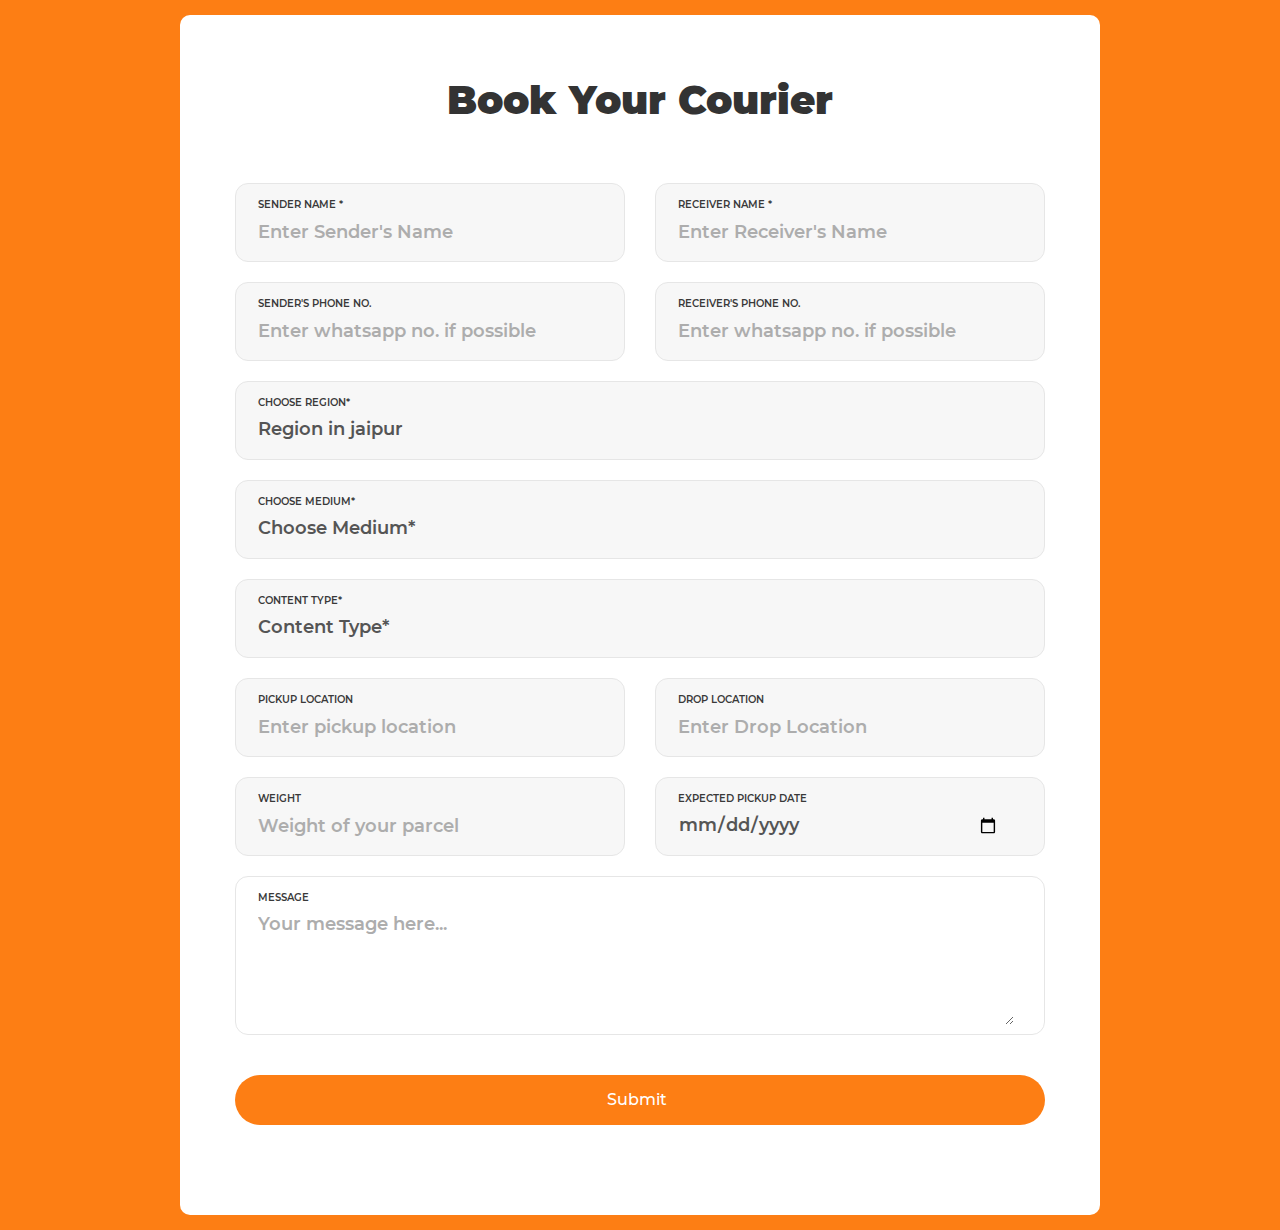
<file: booking.html>
<!DOCTYPE html>
<html lang="en">
<head>
	<title>Book Your Courier</title>
	<meta charset="UTF-8">
	<meta name="viewport" content="width=device-width, initial-scale=1">
<!--===============================================================================================--
	<link rel="icon" type="image/png" href="images/icons/favicon.ico"/>
<!--===============================================================================================--
	<link rel="stylesheet" type="text/css" href="vendor/bootstrap/css/bootstrap.min.css">
<!--===============================================================================================--
	<link rel="stylesheet" type="text/css" href="fonts/font-awesome-4.7.0/css/font-awesome.min.css">
<!--===============================================================================================--
	<link rel="stylesheet" type="text/css" href="fonts/iconic/css/material-design-iconic-font.min.css">
<!--===============================================================================================--
	<link rel="stylesheet" type="text/css" href="vendor/animate/animate.css">
<!--===============================================================================================--
	<link rel="stylesheet" type="text/css" href="vendor/css-hamburgers/hamburgers.min.css">
<!--===============================================================================================--
	<link rel="stylesheet" type="text/css" href="vendor/animsition/css/animsition.min.css">
<!--===============================================================================================-->
	<link rel="stylesheet" type="text/css" href="css/select2.min.css">
<!--===============================================================================================--
	<link rel="stylesheet" type="text/css" href="vendor/daterangepicker/daterangepicker.css">
<!--===============================================================================================--
	<link rel="stylesheet" type="text/css" href="vendor/noui/nouislider.min.css">
<!--===============================================================================================-->
	<link rel="stylesheet" type="text/css" href="css/util.css">
	<link rel="stylesheet" type="text/css" href="css/booking.css">
<!--===============================================================================================-->
</head>
<body>


	<div class="container-contact100">
		<div class="wrap-contact100">
			<form class="contact100-form validate-form" action="bill.php" method="Post">
				<span class="contact100-form-title">
					Book Your Courier
				</span>
   				
   				<div class="wrap-input100 validate-input bg1 rs1-wrap-input100" data-validate = "Enter Your Email (e@a.x)">
					<span class="label-input100" id="sName">Sender Name *</span>
					<input class="input100" type="text" name="sName" placeholder="Enter Sender's Name ">
				</div>

				<div class="wrap-input100 validate-input bg1 rs1-wrap-input100" data-validate = "Enter Your Email (e@a.x)">
					<span class="label-input100" id="rName">Receiver Name *</span>
					<input class="input100" type="text" name="rName" placeholder="Enter Receiver's Name ">
				</div>

				<div class="wrap-input100 validate-input bg1 rs1-wrap-input100" data-validate = "Please Type Sender's Phone No.">
					<span class="label-input100" id="sPhone">Sender's Phone No.</span>
					<input class="input100" type="text" name="sPhone" placeholder="Enter whatsapp no. if possible">
				</div>

				<div class="wrap-input100 validate-input bg1 rs1-wrap-input100" data-validate = "Please Type Receiver's Phone No.">
					<span class="label-input100" id="rPhone">Receiver's Phone No.</span>
					<input class="input100" type="text" name="rPhone" placeholder="Enter whatsapp no. if possible">
				</div>

				<div class="wrap-input100 input100-select bg1">
					<span class="label-input100">Choose Region*</span>
					<div>
						<select class="js-select2" name="Region">
							<option>Region in jaipur</option>
							<option>Sanganer</option>
							<option>Pratap Nagar</option>
							<option>Lalkothi</option>
							<option>Ajmeri Gate</option>
						</select>
						<div class="dropDownSelect2"></div>
					</div>
				</div>

					<div class="wrap-input100 input100-select bg1">
					<span class="label-input100">Choose Medium*</span>
					<div>
						<select class="js-select2" name="Medium">
							<option>Choose Medium*</option>	
							<option>By Air</option>
							<option>By Road</option>
						</select>
						<div class="dropDownSelect2"></div>
					</div>
				</div>

									<div class="wrap-input100 input100-select bg1">
					<span class="label-input100">Content Type*</span>
					<div>
						<select class="js-select2" name="Content">
							<option>Content Type*</option>	
							<option>Clothes</option>	
							<option>Glass</option>
							<option>Hazardious Product</option>
						</select>
						<div class="dropDownSelect2"></div>
					</div>
				</div>

				<div class="wrap-input100 validate-input bg1 rs1-wrap-input100" data-validate = "Please Enter Pickup Location">
					<span class="label-input100" id="sLocation">Pickup location</span>
					<input class="input100" type="text" name="sLocation" placeholder="Enter pickup location">
				</div>

				<div class="wrap-input100 validate-input bg1 rs1-wrap-input100" data-validate = "Please Enter Drop Location">
					<span class="label-input100" id="rLocation">Drop Location</span>
					<input class="input100" type="text" name="rLocation" placeholder="Enter Drop Location">
				</div>

				<div class="wrap-input100 validate-input bg1 rs1-wrap-input100" data-validate = "Please Enter Weight">
					<span class="label-input100" id="weight">Weight</span>
					<input class="input100" type="text" name="weight" placeholder="Weight of your parcel">
				</div>

				<div class="wrap-input100 validate-input bg1 rs1-wrap-input100" data-validate = "Please Enter date">
					<span class="label-input100" id="PickupDate">Expected Pickup date</span>
					<input class="input100" type="Date" name="PickupDate" placeholder="Expected pickup date">
				</div>

				

				<div class="wrap-input100 validate-input bg0 rs1-alert-validate" data-validate = "Please Type Your Message">
					<span class="label-input100">Message</span>
					<textarea class="input100" name="message" placeholder="Your message here..."></textarea>
				</div>

				<div class="container-contact100-form-btn">
					<button class="contact100-form-btn" name="Submit">
						<span>
							Submit
							<i class="fa fa-long-arrow-right m-l-7" aria-hidden="true"></i>
						</span>
					</button>
				</div>
			</form>
		</div>
	</div>



<!--===============================================================================================-->
	<script src="js/jquery-3.2.1.min.js"></script>
<!--===============================================================================================--
	<script src="vendor/animsition/js/animsition.min.js"></script>
<!--===============================================================================================--
	<script src="vendor/bootstrap/js/popper.js"></script>
	<script src="vendor/bootstrap/js/bootstrap.min.js"></script>
<!--===============================================================================================-->
<script src="js/select2.min.js"></script> 

 	<script src="js/booking.js"></script>

	<script>
		$(".js-select2").each(function(){
			$(this).select2({
				minimumResultsForSearch: 20,
				dropdownParent: $(this).next('.dropDownSelect2')
			});


			$(".js-select2").each(function(){
				$(this).on('select2:close', function (e){
					if($(this).val() == "Please chooses") {
						$('.js-show-service').slideUp();
					}
					else {
						$('.js-show-service').slideUp();
						$('.js-show-service').slideDown();
					}
				});
			});
		})
	</script>
<!--===============================================================================================--
	<script src="vendor/daterangepicker/moment.min.js"></script>
	<script src="vendor/daterangepicker/daterangepicker.js"></script>
	<script src="vendor/countdowntime/countdowntime.js"></script>
	<script src="vendor/noui/nouislider.min.js"></script>
	<script>
	    var filterBar = document.getElementById('filter-bar');

	    noUiSlider.create(filterBar, {
	        start: [ 1500, 3900 ],
	        connect: true,
	        range: {
	            'min': 1500,
	            'max': 7500
	        }
	    });

	    var skipValues = [
	    document.getElementById('value-lower'),
	    document.getElementById('value-upper')
	    ];

	    filterBar.noUiSlider.on('update', function( values, handle ) {
	        skipValues[handle].innerHTML = Math.round(values[handle]);
	        $('.contact100-form-range-value input[name="from-value"]').val($('#value-lower').html());
	        $('.contact100-form-range-value input[name="to-value"]').val($('#value-upper').html());
	    });
	</script>
<!--===============================================================================================-->

<!-- Global site tag (gtag.js) - Google Analytics 
<script async src="https://www.googletagmanager.com/gtag/js?id=UA-23581568-13"></script>
<script>
  window.dataLayer = window.dataLayer || [];
  function gtag(){dataLayer.push(arguments);}
  gtag('js', new Date());

  gtag('config', 'UA-23581568-13');
</script>  -->

</body>
</html>
</file>
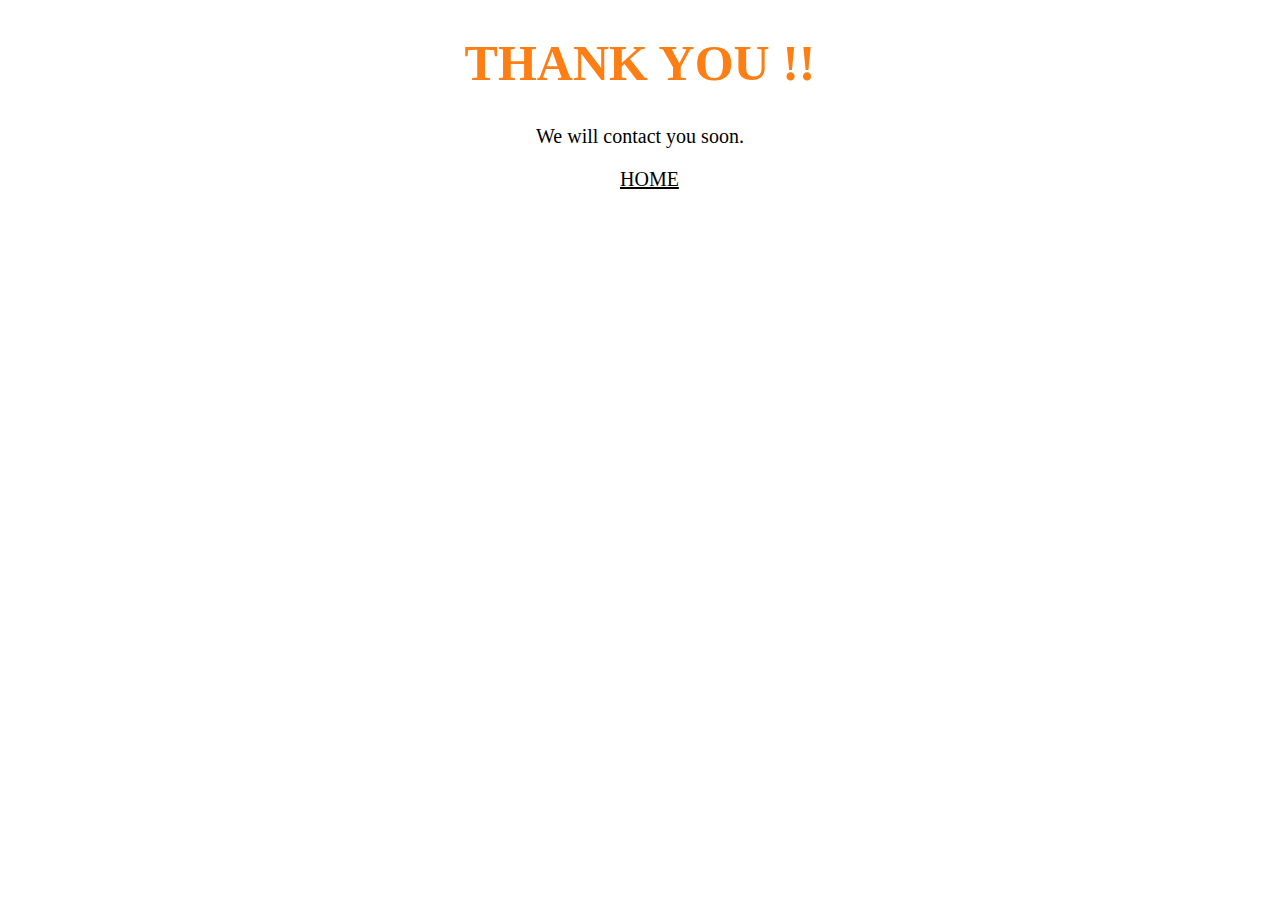
<file: thankyou.html>
<!DOCTYPE html>
<html>
<head>
	<title>CONFIRMATION</title>
</head>

<style type="text/css">
	
.thank h1 {

	font-size: 50px;
	font-family: cursive;
	object-position: center;
	text-align: center;
	color: #fd7e14;
	text-shadow: 10px;
	animation-name: thank;

}

.thank p {
	font-size: 20px;
	font-weight: 5px;
	object-position: center;
	color: black;
	text-align: center;
}

.thank a {

	object-position: center;
	display: flex;
	margin:auto;
    color: #000;
    width: 40px;
    text-align: center;
    font-size: 20px;
    font-weight: 300;
    text-shadow: 5px;
	}







</style>
<body>
<div class="thank">
		<h1 id="thankyou">THANK YOU !!</h1>
		<p>We will contact you soon.</p>
		<a id="button" href="index.html">HOME</a>

</div>




<script>

setInterval(
  function() {
    var randomColor = Math.floor(Math.random() * 16777215).toString(16);
    document.getElementById("button").style.color = "#" + randomColor;
  }, 1000);





})








</script>


</body>


</html>
</file>
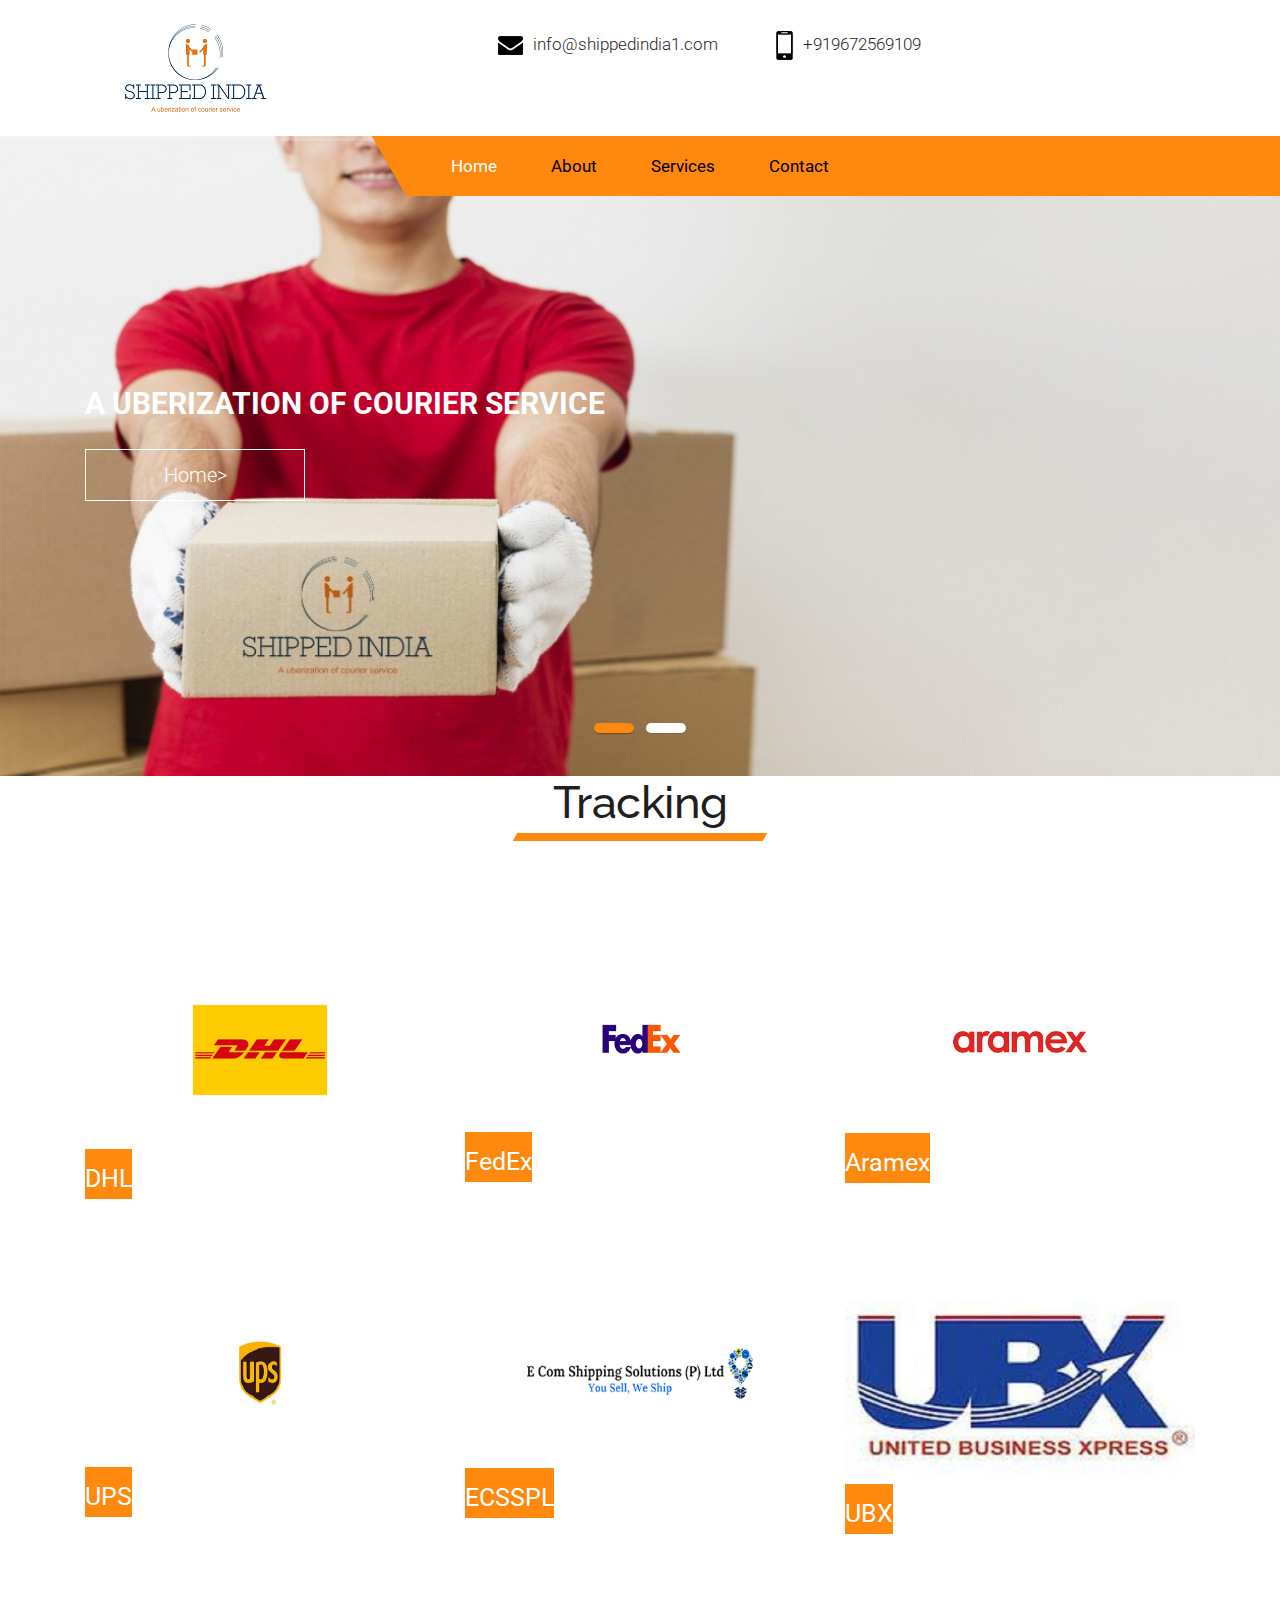
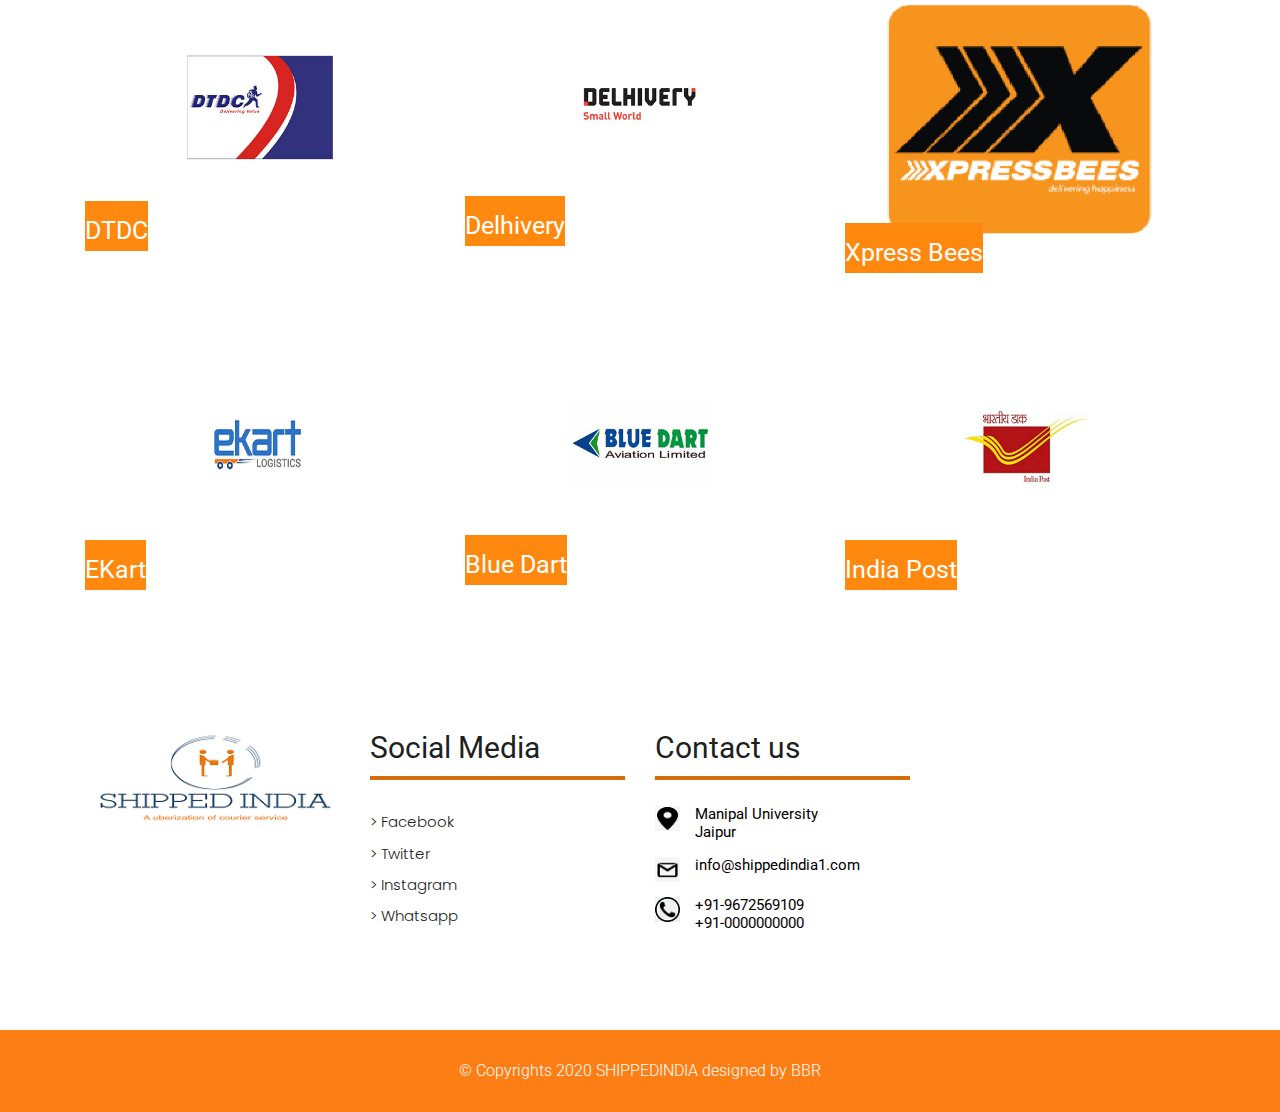
<file: tracking.html>
<!DOCTYPE html>
<html lang="en">
<!-- Basic -->

<head>
    <meta charset="utf-8">
    <meta http-equiv="X-UA-Compatible" content="IE=edge">

    <!-- Mobile Metas -->
    <meta name="viewport" content="width=device-width, minimum-scale=1.0, maximum-scale=1.0, user-scalable=no">

    <!-- Site Metas -->
    <title>TRACKING</title>
    <meta name="keywords" content="">
    <meta name="description" content="">
    <meta name="author" content="">

    <!-- Site Icons -->
    <link rel="shortcut icon" href="#" type="image/x-icon" />
    <link rel="apple-touch-icon" href="#" />

    <!-- Bootstrap CSS -->
    <link rel="stylesheet" href="css/bootstrap.min.css" />
    <!-- Pogo Slider CSS -->
    <link rel="stylesheet" href="css/pogo-slider.min.css" />
    <!-- Site CSS -->
    <link rel="stylesheet" href="css/style.css" />
    <!-- Responsive CSS -->
    <link rel="stylesheet" href="css/responsive.css" />
    <!-- Custom CSS -->
    <link rel="stylesheet" href="css/custom.css" />

    <!--[if lt IE 9]>
      <script src="https://oss.maxcdn.com/libs/html5shiv/3.7.0/html5shiv.js"></script>
      <script src="https://oss.maxcdn.com/libs/respond.js/1.4.2/respond.min.js"></script>
    <![endif]-->

</head>

<body id="home" data-spy="scroll" data-target="#navbar-wd" data-offset="98">

    <!-- LOADER --> 
    <!-- <div id="preloader">
        <div class="loader">
            <img src="images/loader.gif" alt="#" />
        </div>
    </div> -->
    <!-- end loader -->
    <!-- END LOADER


    <!-- Start header -->
    <header class="top-header">
        <div class="header_top">
            
            <div class="container">
                <div class="row">
                    <div class="logo_section">
                        <a class="navbar-brand" href="index.html"><img src="images/logo.png" alt="image"></a>
                    </div>
                    <div class="site_information">
                        <ul>
                            <li><a href="mailto:info@shippedindia1.com"><img src="images/mail_icon.png" alt="#" />info@shippedindia1.com</a></li>
                            <li><a href="tel:9672569109"><img src="images/phone_icon.png" alt="#" />+919672569109</a></li>

                        </ul>
                    </div>
                </div>
            </div>
        
        </div>
        <div class="header_bottom">
          <div class="container">
            <div class="col-sm-12">
                <div class="menu_orange_section" style="background: #ff880e;">
                   <nav class="navbar header-nav navbar-expand-lg"> 
                     <div class="menu_section">
                        <button class="navbar-toggler" type="button" data-toggle="collapse" data-target="#navbar-wd" aria-controls="navbar-wd" aria-expanded="false" aria-label="Toggle navigation">
                    <span></span>
                    <span></span>
                    <span></span>
                </button>
                <div class="collapse navbar-collapse justify-content-end" id="navbar-wd">
                    <ul class="navbar-nav">
                        <li><a class="nav-link active" href="index.html">Home</a></li>
                        <li><a class="nav-link" href="index.html">About</a></li>
                        <li><a class="nav-link" href="index.html">Services</a></li>
                        <li><a class="nav-link" href="index.html">Contact</a></li>
                    </ul>
                </div>
                     </div>
                 </nav>
                
                </div>
            </div>
          </div>
        </div>
        
    </header>
    <!-- End header -->

        <!-- Start Banner -->
    <div class="ulockd-home-slider">
        <div class="container-fluid">
            <div class="row">
                <div class="pogoSlider" id="js-main-slider">
                    <div class="pogoSlider-slide" style="background-image:url(images/slide_img1.png);">
                        <div class="container">
                            <div class="row">
                                <div class="col-md-12">
                                    <div class="slide_text white_fonts">
                                        <h4>A uberization of courier service</h4>
                                        <br>
                                        <a class="start_exchange_bt1" href="index.html">Home></a>

                                    </div>
                                </div>
                            </div>
                        </div>
                    </div>
                    <div class="pogoSlider-slide" style="background-image:url(images/slide_img2.png);">
                        <div class="container">
                            <div class="row">
                                <div class="col-md-12">
                                    <div class="slide_text">
                                        <h4>We Pick We Pack We Deliver</h4>
                                        <br>
                                        <a class="start_exchange_bt" href="index.html">Home></a>

                                    </div>
                                </div>
                            </div>
                        </div>
                    </div>
                </div>
                <!-- .pogoSlider -->
            </div>
        </div>
    </div>
    <!-- End Banner -->




    <!-- end section -->
    
    <!-- section -->
    <div class="section layout_padding padding_top_0">
        <div class="container">
            <div class="row">
                <div class="col-md-12">
                    <div class="full">
                        <div class="heading_main text_align_center">
                           <h2><span class="theme_color"></span>Tracking</h2>    
                        </div>
                    </div>
                </div>
            </div>
            <div class="row">
                <div class="col-md-4 col-sm-6 col-xs-12">
                    <div class="full news_blog">
                        <img class="img-responsive" src="images/tl7.png" alt="#" />
                        <div class="overlay"><a class="main_bt transparent" href="https://www.dhl.com/in-en/home/tracking/tracking-express.html?submit=1&tracking-id=9977705172 ">Track</a></div>
                       <div class="blog_details">
                         <h3>DHL</h3>
                       </div>
                    </div>
                </div> 
                <div class="col-md-4 col-sm-6 col-xs-12">
                    <div class="full news_blog">
                       <img class="img-responsive" src="images/tl2.png" alt="#" />
                       <div class="overlay"><a class="main_bt transparent" href="https://www.fedex.com/en-in/tracking.html">Track</a></div>
                       <div class="blog_details">
                         <h3>FedEx</h3>
                       </div>
                    </div>
                </div> 
                <div class="col-md-4 col-sm-6 col-xs-12">
                    <div class="full news_blog">
                        <img class="img-responsive" src="images/tl9.png" alt="#" />
                        <div class="overlay"><a class="main_bt transparent" href="https://www.aramex.com/us/en/track/shipments">Track</a></div>
                       <div class="blog_details">
                         <h3>Aramex</h3>
                       </div>
                    </div>
                </div>
                
                <div class="col-md-4 col-sm-6 col-xs-12">
                    <div class="full news_blog">
                        <img class="img-responsive" src="images/tl6.png" alt="#" />
                        <div class="overlay"><a class="main_bt transparent" href="https://www.dhl.co.in/en/express/tracking.html">Track</a></div>
                       <div class="blog_details">
                         <h3>UPS</h3>
                       </div>
                    </div>
                </div> 
                <div class="col-md-4 col-sm-6 col-xs-12">
                    <div class="full news_blog">
                       <img class="img-responsive" src="images/tl10.png" alt="#" />
                       <div class="overlay"><a class="main_bt transparent" href="https://www.dtdc.in/tracking/tracking_results.asp">Track</a></div>
                       <div class="blog_details">
                         <h3>ECSSPL</h3>
                       </div>
                    </div>
                </div>
                <div class="col-md-4 col-sm-6 col-xs-12">
                    <div class="full news_blog">
                       <img class="img-responsive" src="images/tl11.png" alt="#" />
                       <div class="overlay"><a class="main_bt transparent" href="https://www.dtdc.in/tracking/tracking_results.asp">Track</a></div>
                       <div class="blog_details">
                         <h3>UBX</h3>
                       </div>
                    </div>
                </div>
                <div class="col-md-4 col-sm-6 col-xs-12">
                    <div class="full news_blog">
                       <img class="img-responsive" src="images/tl5.png" alt="#" />
                       <div class="overlay"><a class="main_bt transparent" href="https://www.dtdc.in/tracking/tracking_results.asp">Track</a></div>
                       <div class="blog_details">
                         <h3>DTDC</h3>
                       </div>
                    </div>
                </div>
                            
                <div class="col-md-4 col-sm-6 col-xs-12">
                    <div class="full news_blog">
                        <img class="img-responsive" src="images/tl8.png" alt="#" />
                        <div class="overlay"><a class="main_bt transparent" href="https://www.delhivery.com/">Track</a></div>
                       <div class="blog_details">
                         <h3>Delhivery</h3>
                       </div>
                    </div>
                </div> 
                            
                <div class="col-md-4 col-sm-6 col-xs-12">
                    <div class="full news_blog">
                        <img class="img-responsive" src="images/tl12.png" alt="#" />
                        <div class="overlay"><a class="main_bt transparent" href="https://www.delhivery.com/">Track</a></div>
                       <div class="blog_details">
                         <h3>Xpress Bees</h3>
                       </div>
                    </div>
                </div>
                <div class="col-md-4 col-sm-6 col-xs-12">
                    <div class="full news_blog">
                        <img class="img-responsive" src="images/tl4.png" alt="#" />
                        <div class="overlay"><a class="main_bt transparent" href="https://ekartlogistics.com/">Track</a></div>
                       <div class="blog_details">
                         <h3>EKart</h3>
                       </div>
                    </div>
                </div> 
                <div class="col-md-4 col-sm-6 col-xs-12">
                    <div class="full news_blog">
                        <img class="img-responsive" src="images/tl1.png" alt="#" />
                        <div class="overlay"><a class="main_bt transparent" href="https://bluedart.com/tracking">Track</a></div>
                       <div class="blog_details">
                         <h3>Blue Dart</h3>
                       </div>
                    </div>
                </div>
                <div class="col-md-4 col-sm-6 col-xs-12">
                    <div class="full news_blog">
                        <img class="img-responsive" src="images/tl3.png" alt="#" />
                        <div class="overlay"><a class="main_bt transparent" href="https://www.indiapost.gov.in/_layouts/15/dop.portal.tracking/trackconsignment.aspx">Track</a></div>
                       <div class="blog_details">
                         <h3>India Post</h3>
                       </div>
                    </div>
                </div>
   
             </div>
        </div>
    </div>
    <!-- end section -->

        <footer class="footer-box">
        <div class="container">
            <div class="row">
               <div class="col-md-12">
                    <div class="row">
                        <div class="col-sm-6 col-md-6 col-lg-3">
                            <div class="full">
                                <img class="img-responsive" src="images/footer_logo.png" alt="#" />
                            </div>
                        </div>
                        <div class="col-sm-6 col-md-6 col-lg-3">
                            <div class="full">
                                <h3>Social Media</h3>
                            </div>
                            <div class="full">
                                <ul class="menu_footer">
                                    <li><a href="https://www.facebook.com">> Facebook</a></li>
                                    <li><a href="https://twitter.com">> Twitter</a></li>
                                    <li><a href="https://www.instagram.com">> Instagram</a></li>
                                    <li><a href="https://wa.me/919672569109">> Whatsapp</a></li>
                                </ul>
                            </div>
                        </div>
                      
                        <div class="col-sm-6 col-md-6 col-lg-3">
                            <div class="full">
                                <div class="footer_blog">
                             <h3>Contact us</h3>
                             <ul class="full">
                               <li><img src="images/i5.png"><span>Manipal University<br>Jaipur</span></li>
                               <li><img src="images/i6.png"><span>info@shippedindia1.com</span></li>
                               <li><img src="images/i7.png"><span>+91-9672569109 <br> +91-0000000000</span></li>
                             </ul>
                                </div>
                            </div>
                        </div>

                        <div class="col-sm-6 col-md-6 col-lg-3">
                            <div class="full">
                                <div class="footer_blog">
                             <iframe src="https://www.google.com/maps/place/Manipal+University+Jaipur/@26.8438552,75.5626594,17z/data=!3m1!4b1!4m14!1m7!3m6!1s0x396c4850e05bee9b:0x1b8d67402d4eb863!2sManipal+University+Jaipur!8m2!3d26.8438552!4d75.5652343!16s%2Fm%2F0wdnw8v!3m5!1s0x396c4850e05bee9b:0x1b8d67402d4eb863!8m2!3d26.8438552!4d75.5652343!16s%2Fm%2F0wdnw8v?entry=ttu" width="320" height="240" style="border:0;" allowfullscreen="" loading="lazy" referrerpolicy="no-referrer-when-downgrade"></iframe>
                                </div>
                            </div>
                        </div>

                    </div>
                </div>
             </div>
        </div>
    </footer>
    <!-- End Footer -->


    <div class="footer_bottom">
        <div class="container">
            <div class="row">
                <div class="col-12">
                    <p class="crp">© Copyrights 2020 SHIPPEDINDIA designed by BBR</p>
                </div>
            </div>
        </div>
    </div>

    <a href="#" id="scroll-to-top" class="hvr-radial-out"><i class="fa fa-angle-up"></i></a>

    <!-- ALL JS FILES -->
    <script src="js/jquery.min.js"></script>
    <script src="js/popper.min.js"></script>
    <script src="js/bootstrap.min.js"></script>
    <!-- ALL PLUGINS -->
    <script src="js/jquery.magnific-popup.min.js"></script>
    <script src="js/jquery.pogo-slider.min.js"></script>
    <script src="js/slider-index.js"></script>
    <script src="js/smoothscroll.js"></script>
    <script src="js/form-validator.min.js"></script>
    <script src="js/contact-form-script.js"></script>
    <script src="js/isotope.min.js"></script>
    <script src="js/images-loded.min.js"></script>
    <script src="js/custom.js"></script>
    <script>
    /* counter js */

(function ($) {
    $.fn.countTo = function (options) {
        options = options || {};
        
        return $(this).each(function () {
            // set options for current element
            var settings = $.extend({}, $.fn.countTo.defaults, {
                from:            $(this).data('from'),
                to:              $(this).data('to'),
                speed:           $(this).data('speed'),
                refreshInterval: $(this).data('refresh-interval'),
                decimals:        $(this).data('decimals')
            }, options);
            
            // how many times to update the value, and how much to increment the value on each update
            var loops = Math.ceil(settings.speed / settings.refreshInterval),
                increment = (settings.to - settings.from) / loops;
            
            // references & variables that will change with each update
            var self = this,
                $self = $(this),
                loopCount = 0,
                value = settings.from,
                data = $self.data('countTo') || {};
            
            $self.data('countTo', data);
            
            // if an existing interval can be found, clear it first
            if (data.interval) {
                clearInterval(data.interval);
            }
            data.interval = setInterval(updateTimer, settings.refreshInterval);
            
            // initialize the element with the starting value
            render(value);
            
            function updateTimer() {
                value += increment;
                loopCount++;
                
                render(value);
                
                if (typeof(settings.onUpdate) == 'function') {
                    settings.onUpdate.call(self, value);
                }
                
                if (loopCount >= loops) {
                    // remove the interval
                    $self.removeData('countTo');
                    clearInterval(data.interval);
                    value = settings.to;
                    
                    if (typeof(settings.onComplete) == 'function') {
                        settings.onComplete.call(self, value);
                    }
                }
            }
            
            function render(value) {
                var formattedValue = settings.formatter.call(self, value, settings);
                $self.html(formattedValue);
            }
        });
    };
    
    $.fn.countTo.defaults = {
        from: 0,               // the number the element should start at
        to: 0,                 // the number the element should end at
        speed: 1000,           // how long it should take to count between the target numbers
        refreshInterval: 100,  // how often the element should be updated
        decimals: 0,           // the number of decimal places to show
        formatter: formatter,  // handler for formatting the value before rendering
        onUpdate: null,        // callback method for every time the element is updated
        onComplete: null       // callback method for when the element finishes updating
    };
    
    function formatter(value, settings) {
        return value.toFixed(settings.decimals);
    }
}(jQuery));

jQuery(function ($) {
  // custom formatting example
  $('.count-number').data('countToOptions', {
    formatter: function (value, options) {
      return value.toFixed(options.decimals).replace(/\B(?=(?:\d{3})+(?!\d))/g, ',');
    }
  });
  
  // start all the timers
  $('.timer').each(count);  
  
  function count(options) {
    var $this = $(this);
    options = $.extend({}, options || {}, $this.data('countToOptions') || {});
    $this.countTo(options);
  }
});
    </script>
</body>

</html>
</file>
<file: css/util.css>
/*[ FONT SIZE ]
///////////////////////////////////////////////////////////
*/
.fs-1 {font-size: 1px;}
.fs-2 {font-size: 2px;}
.fs-3 {font-size: 3px;}
.fs-4 {font-size: 4px;}
.fs-5 {font-size: 5px;}
.fs-6 {font-size: 6px;}
.fs-7 {font-size: 7px;}
.fs-8 {font-size: 8px;}
.fs-9 {font-size: 9px;}
.fs-10 {font-size: 10px;}
.fs-11 {font-size: 11px;}
.fs-12 {font-size: 12px;}
.fs-13 {font-size: 13px;}
.fs-14 {font-size: 14px;}
.fs-15 {font-size: 15px;}
.fs-16 {font-size: 16px;}
.fs-17 {font-size: 17px;}
.fs-18 {font-size: 18px;}
.fs-19 {font-size: 19px;}
.fs-20 {font-size: 20px;}
.fs-21 {font-size: 21px;}
.fs-22 {font-size: 22px;}
.fs-23 {font-size: 23px;}
.fs-24 {font-size: 24px;}
.fs-25 {font-size: 25px;}
.fs-26 {font-size: 26px;}
.fs-27 {font-size: 27px;}
.fs-28 {font-size: 28px;}
.fs-29 {font-size: 29px;}
.fs-30 {font-size: 30px;}
.fs-31 {font-size: 31px;}
.fs-32 {font-size: 32px;}
.fs-33 {font-size: 33px;}
.fs-34 {font-size: 34px;}
.fs-35 {font-size: 35px;}
.fs-36 {font-size: 36px;}
.fs-37 {font-size: 37px;}
.fs-38 {font-size: 38px;}
.fs-39 {font-size: 39px;}
.fs-40 {font-size: 40px;}
.fs-41 {font-size: 41px;}
.fs-42 {font-size: 42px;}
.fs-43 {font-size: 43px;}
.fs-44 {font-size: 44px;}
.fs-45 {font-size: 45px;}
.fs-46 {font-size: 46px;}
.fs-47 {font-size: 47px;}
.fs-48 {font-size: 48px;}
.fs-49 {font-size: 49px;}
.fs-50 {font-size: 50px;}
.fs-51 {font-size: 51px;}
.fs-52 {font-size: 52px;}
.fs-53 {font-size: 53px;}
.fs-54 {font-size: 54px;}
.fs-55 {font-size: 55px;}
.fs-56 {font-size: 56px;}
.fs-57 {font-size: 57px;}
.fs-58 {font-size: 58px;}
.fs-59 {font-size: 59px;}
.fs-60 {font-size: 60px;}
.fs-61 {font-size: 61px;}
.fs-62 {font-size: 62px;}
.fs-63 {font-size: 63px;}
.fs-64 {font-size: 64px;}
.fs-65 {font-size: 65px;}
.fs-66 {font-size: 66px;}
.fs-67 {font-size: 67px;}
.fs-68 {font-size: 68px;}
.fs-69 {font-size: 69px;}
.fs-70 {font-size: 70px;}
.fs-71 {font-size: 71px;}
.fs-72 {font-size: 72px;}
.fs-73 {font-size: 73px;}
.fs-74 {font-size: 74px;}
.fs-75 {font-size: 75px;}
.fs-76 {font-size: 76px;}
.fs-77 {font-size: 77px;}
.fs-78 {font-size: 78px;}
.fs-79 {font-size: 79px;}
.fs-80 {font-size: 80px;}
.fs-81 {font-size: 81px;}
.fs-82 {font-size: 82px;}
.fs-83 {font-size: 83px;}
.fs-84 {font-size: 84px;}
.fs-85 {font-size: 85px;}
.fs-86 {font-size: 86px;}
.fs-87 {font-size: 87px;}
.fs-88 {font-size: 88px;}
.fs-89 {font-size: 89px;}
.fs-90 {font-size: 90px;}
.fs-91 {font-size: 91px;}
.fs-92 {font-size: 92px;}
.fs-93 {font-size: 93px;}
.fs-94 {font-size: 94px;}
.fs-95 {font-size: 95px;}
.fs-96 {font-size: 96px;}
.fs-97 {font-size: 97px;}
.fs-98 {font-size: 98px;}
.fs-99 {font-size: 99px;}
.fs-100 {font-size: 100px;}
.fs-101 {font-size: 101px;}
.fs-102 {font-size: 102px;}
.fs-103 {font-size: 103px;}
.fs-104 {font-size: 104px;}
.fs-105 {font-size: 105px;}
.fs-106 {font-size: 106px;}
.fs-107 {font-size: 107px;}
.fs-108 {font-size: 108px;}
.fs-109 {font-size: 109px;}
.fs-110 {font-size: 110px;}
.fs-111 {font-size: 111px;}
.fs-112 {font-size: 112px;}
.fs-113 {font-size: 113px;}
.fs-114 {font-size: 114px;}
.fs-115 {font-size: 115px;}
.fs-116 {font-size: 116px;}
.fs-117 {font-size: 117px;}
.fs-118 {font-size: 118px;}
.fs-119 {font-size: 119px;}
.fs-120 {font-size: 120px;}
.fs-121 {font-size: 121px;}
.fs-122 {font-size: 122px;}
.fs-123 {font-size: 123px;}
.fs-124 {font-size: 124px;}
.fs-125 {font-size: 125px;}
.fs-126 {font-size: 126px;}
.fs-127 {font-size: 127px;}
.fs-128 {font-size: 128px;}
.fs-129 {font-size: 129px;}
.fs-130 {font-size: 130px;}
.fs-131 {font-size: 131px;}
.fs-132 {font-size: 132px;}
.fs-133 {font-size: 133px;}
.fs-134 {font-size: 134px;}
.fs-135 {font-size: 135px;}
.fs-136 {font-size: 136px;}
.fs-137 {font-size: 137px;}
.fs-138 {font-size: 138px;}
.fs-139 {font-size: 139px;}
.fs-140 {font-size: 140px;}
.fs-141 {font-size: 141px;}
.fs-142 {font-size: 142px;}
.fs-143 {font-size: 143px;}
.fs-144 {font-size: 144px;}
.fs-145 {font-size: 145px;}
.fs-146 {font-size: 146px;}
.fs-147 {font-size: 147px;}
.fs-148 {font-size: 148px;}
.fs-149 {font-size: 149px;}
.fs-150 {font-size: 150px;}
.fs-151 {font-size: 151px;}
.fs-152 {font-size: 152px;}
.fs-153 {font-size: 153px;}
.fs-154 {font-size: 154px;}
.fs-155 {font-size: 155px;}
.fs-156 {font-size: 156px;}
.fs-157 {font-size: 157px;}
.fs-158 {font-size: 158px;}
.fs-159 {font-size: 159px;}
.fs-160 {font-size: 160px;}
.fs-161 {font-size: 161px;}
.fs-162 {font-size: 162px;}
.fs-163 {font-size: 163px;}
.fs-164 {font-size: 164px;}
.fs-165 {font-size: 165px;}
.fs-166 {font-size: 166px;}
.fs-167 {font-size: 167px;}
.fs-168 {font-size: 168px;}
.fs-169 {font-size: 169px;}
.fs-170 {font-size: 170px;}
.fs-171 {font-size: 171px;}
.fs-172 {font-size: 172px;}
.fs-173 {font-size: 173px;}
.fs-174 {font-size: 174px;}
.fs-175 {font-size: 175px;}
.fs-176 {font-size: 176px;}
.fs-177 {font-size: 177px;}
.fs-178 {font-size: 178px;}
.fs-179 {font-size: 179px;}
.fs-180 {font-size: 180px;}
.fs-181 {font-size: 181px;}
.fs-182 {font-size: 182px;}
.fs-183 {font-size: 183px;}
.fs-184 {font-size: 184px;}
.fs-185 {font-size: 185px;}
.fs-186 {font-size: 186px;}
.fs-187 {font-size: 187px;}
.fs-188 {font-size: 188px;}
.fs-189 {font-size: 189px;}
.fs-190 {font-size: 190px;}
.fs-191 {font-size: 191px;}
.fs-192 {font-size: 192px;}
.fs-193 {font-size: 193px;}
.fs-194 {font-size: 194px;}
.fs-195 {font-size: 195px;}
.fs-196 {font-size: 196px;}
.fs-197 {font-size: 197px;}
.fs-198 {font-size: 198px;}
.fs-199 {font-size: 199px;}
.fs-200 {font-size: 200px;}

/*[ PADDING ]
///////////////////////////////////////////////////////////
*/
.p-t-0 {padding-top: 0px;}
.p-t-1 {padding-top: 1px;}
.p-t-2 {padding-top: 2px;}
.p-t-3 {padding-top: 3px;}
.p-t-4 {padding-top: 4px;}
.p-t-5 {padding-top: 5px;}
.p-t-6 {padding-top: 6px;}
.p-t-7 {padding-top: 7px;}
.p-t-8 {padding-top: 8px;}
.p-t-9 {padding-top: 9px;}
.p-t-10 {padding-top: 10px;}
.p-t-11 {padding-top: 11px;}
.p-t-12 {padding-top: 12px;}
.p-t-13 {padding-top: 13px;}
.p-t-14 {padding-top: 14px;}
.p-t-15 {padding-top: 15px;}
.p-t-16 {padding-top: 16px;}
.p-t-17 {padding-top: 17px;}
.p-t-18 {padding-top: 18px;}
.p-t-19 {padding-top: 19px;}
.p-t-20 {padding-top: 20px;}
.p-t-21 {padding-top: 21px;}
.p-t-22 {padding-top: 22px;}
.p-t-23 {padding-top: 23px;}
.p-t-24 {padding-top: 24px;}
.p-t-25 {padding-top: 25px;}
.p-t-26 {padding-top: 26px;}
.p-t-27 {padding-top: 27px;}
.p-t-28 {padding-top: 28px;}
.p-t-29 {padding-top: 29px;}
.p-t-30 {padding-top: 30px;}
.p-t-31 {padding-top: 31px;}
.p-t-32 {padding-top: 32px;}
.p-t-33 {padding-top: 33px;}
.p-t-34 {padding-top: 34px;}
.p-t-35 {padding-top: 35px;}
.p-t-36 {padding-top: 36px;}
.p-t-37 {padding-top: 37px;}
.p-t-38 {padding-top: 38px;}
.p-t-39 {padding-top: 39px;}
.p-t-40 {padding-top: 40px;}
.p-t-41 {padding-top: 41px;}
.p-t-42 {padding-top: 42px;}
.p-t-43 {padding-top: 43px;}
.p-t-44 {padding-top: 44px;}
.p-t-45 {padding-top: 45px;}
.p-t-46 {padding-top: 46px;}
.p-t-47 {padding-top: 47px;}
.p-t-48 {padding-top: 48px;}
.p-t-49 {padding-top: 49px;}
.p-t-50 {padding-top: 50px;}
.p-t-51 {padding-top: 51px;}
.p-t-52 {padding-top: 52px;}
.p-t-53 {padding-top: 53px;}
.p-t-54 {padding-top: 54px;}
.p-t-55 {padding-top: 55px;}
.p-t-56 {padding-top: 56px;}
.p-t-57 {padding-top: 57px;}
.p-t-58 {padding-top: 58px;}
.p-t-59 {padding-top: 59px;}
.p-t-60 {padding-top: 60px;}
.p-t-61 {padding-top: 61px;}
.p-t-62 {padding-top: 62px;}
.p-t-63 {padding-top: 63px;}
.p-t-64 {padding-top: 64px;}
.p-t-65 {padding-top: 65px;}
.p-t-66 {padding-top: 66px;}
.p-t-67 {padding-top: 67px;}
.p-t-68 {padding-top: 68px;}
.p-t-69 {padding-top: 69px;}
.p-t-70 {padding-top: 70px;}
.p-t-71 {padding-top: 71px;}
.p-t-72 {padding-top: 72px;}
.p-t-73 {padding-top: 73px;}
.p-t-74 {padding-top: 74px;}
.p-t-75 {padding-top: 75px;}
.p-t-76 {padding-top: 76px;}
.p-t-77 {padding-top: 77px;}
.p-t-78 {padding-top: 78px;}
.p-t-79 {padding-top: 79px;}
.p-t-80 {padding-top: 80px;}
.p-t-81 {padding-top: 81px;}
.p-t-82 {padding-top: 82px;}
.p-t-83 {padding-top: 83px;}
.p-t-84 {padding-top: 84px;}
.p-t-85 {padding-top: 85px;}
.p-t-86 {padding-top: 86px;}
.p-t-87 {padding-top: 87px;}
.p-t-88 {padding-top: 88px;}
.p-t-89 {padding-top: 89px;}
.p-t-90 {padding-top: 90px;}
.p-t-91 {padding-top: 91px;}
.p-t-92 {padding-top: 92px;}
.p-t-93 {padding-top: 93px;}
.p-t-94 {padding-top: 94px;}
.p-t-95 {padding-top: 95px;}
.p-t-96 {padding-top: 96px;}
.p-t-97 {padding-top: 97px;}
.p-t-98 {padding-top: 98px;}
.p-t-99 {padding-top: 99px;}
.p-t-100 {padding-top: 100px;}
.p-t-101 {padding-top: 101px;}
.p-t-102 {padding-top: 102px;}
.p-t-103 {padding-top: 103px;}
.p-t-104 {padding-top: 104px;}
.p-t-105 {padding-top: 105px;}
.p-t-106 {padding-top: 106px;}
.p-t-107 {padding-top: 107px;}
.p-t-108 {padding-top: 108px;}
.p-t-109 {padding-top: 109px;}
.p-t-110 {padding-top: 110px;}
.p-t-111 {padding-top: 111px;}
.p-t-112 {padding-top: 112px;}
.p-t-113 {padding-top: 113px;}
.p-t-114 {padding-top: 114px;}
.p-t-115 {padding-top: 115px;}
.p-t-116 {padding-top: 116px;}
.p-t-117 {padding-top: 117px;}
.p-t-118 {padding-top: 118px;}
.p-t-119 {padding-top: 119px;}
.p-t-120 {padding-top: 120px;}
.p-t-121 {padding-top: 121px;}
.p-t-122 {padding-top: 122px;}
.p-t-123 {padding-top: 123px;}
.p-t-124 {padding-top: 124px;}
.p-t-125 {padding-top: 125px;}
.p-t-126 {padding-top: 126px;}
.p-t-127 {padding-top: 127px;}
.p-t-128 {padding-top: 128px;}
.p-t-129 {padding-top: 129px;}
.p-t-130 {padding-top: 130px;}
.p-t-131 {padding-top: 131px;}
.p-t-132 {padding-top: 132px;}
.p-t-133 {padding-top: 133px;}
.p-t-134 {padding-top: 134px;}
.p-t-135 {padding-top: 135px;}
.p-t-136 {padding-top: 136px;}
.p-t-137 {padding-top: 137px;}
.p-t-138 {padding-top: 138px;}
.p-t-139 {padding-top: 139px;}
.p-t-140 {padding-top: 140px;}
.p-t-141 {padding-top: 141px;}
.p-t-142 {padding-top: 142px;}
.p-t-143 {padding-top: 143px;}
.p-t-144 {padding-top: 144px;}
.p-t-145 {padding-top: 145px;}
.p-t-146 {padding-top: 146px;}
.p-t-147 {padding-top: 147px;}
.p-t-148 {padding-top: 148px;}
.p-t-149 {padding-top: 149px;}
.p-t-150 {padding-top: 150px;}
.p-t-151 {padding-top: 151px;}
.p-t-152 {padding-top: 152px;}
.p-t-153 {padding-top: 153px;}
.p-t-154 {padding-top: 154px;}
.p-t-155 {padding-top: 155px;}
.p-t-156 {padding-top: 156px;}
.p-t-157 {padding-top: 157px;}
.p-t-158 {padding-top: 158px;}
.p-t-159 {padding-top: 159px;}
.p-t-160 {padding-top: 160px;}
.p-t-161 {padding-top: 161px;}
.p-t-162 {padding-top: 162px;}
.p-t-163 {padding-top: 163px;}
.p-t-164 {padding-top: 164px;}
.p-t-165 {padding-top: 165px;}
.p-t-166 {padding-top: 166px;}
.p-t-167 {padding-top: 167px;}
.p-t-168 {padding-top: 168px;}
.p-t-169 {padding-top: 169px;}
.p-t-170 {padding-top: 170px;}
.p-t-171 {padding-top: 171px;}
.p-t-172 {padding-top: 172px;}
.p-t-173 {padding-top: 173px;}
.p-t-174 {padding-top: 174px;}
.p-t-175 {padding-top: 175px;}
.p-t-176 {padding-top: 176px;}
.p-t-177 {padding-top: 177px;}
.p-t-178 {padding-top: 178px;}
.p-t-179 {padding-top: 179px;}
.p-t-180 {padding-top: 180px;}
.p-t-181 {padding-top: 181px;}
.p-t-182 {padding-top: 182px;}
.p-t-183 {padding-top: 183px;}
.p-t-184 {padding-top: 184px;}
.p-t-185 {padding-top: 185px;}
.p-t-186 {padding-top: 186px;}
.p-t-187 {padding-top: 187px;}
.p-t-188 {padding-top: 188px;}
.p-t-189 {padding-top: 189px;}
.p-t-190 {padding-top: 190px;}
.p-t-191 {padding-top: 191px;}
.p-t-192 {padding-top: 192px;}
.p-t-193 {padding-top: 193px;}
.p-t-194 {padding-top: 194px;}
.p-t-195 {padding-top: 195px;}
.p-t-196 {padding-top: 196px;}
.p-t-197 {padding-top: 197px;}
.p-t-198 {padding-top: 198px;}
.p-t-199 {padding-top: 199px;}
.p-t-200 {padding-top: 200px;}
.p-t-201 {padding-top: 201px;}
.p-t-202 {padding-top: 202px;}
.p-t-203 {padding-top: 203px;}
.p-t-204 {padding-top: 204px;}
.p-t-205 {padding-top: 205px;}
.p-t-206 {padding-top: 206px;}
.p-t-207 {padding-top: 207px;}
.p-t-208 {padding-top: 208px;}
.p-t-209 {padding-top: 209px;}
.p-t-210 {padding-top: 210px;}
.p-t-211 {padding-top: 211px;}
.p-t-212 {padding-top: 212px;}
.p-t-213 {padding-top: 213px;}
.p-t-214 {padding-top: 214px;}
.p-t-215 {padding-top: 215px;}
.p-t-216 {padding-top: 216px;}
.p-t-217 {padding-top: 217px;}
.p-t-218 {padding-top: 218px;}
.p-t-219 {padding-top: 219px;}
.p-t-220 {padding-top: 220px;}
.p-t-221 {padding-top: 221px;}
.p-t-222 {padding-top: 222px;}
.p-t-223 {padding-top: 223px;}
.p-t-224 {padding-top: 224px;}
.p-t-225 {padding-top: 225px;}
.p-t-226 {padding-top: 226px;}
.p-t-227 {padding-top: 227px;}
.p-t-228 {padding-top: 228px;}
.p-t-229 {padding-top: 229px;}
.p-t-230 {padding-top: 230px;}
.p-t-231 {padding-top: 231px;}
.p-t-232 {padding-top: 232px;}
.p-t-233 {padding-top: 233px;}
.p-t-234 {padding-top: 234px;}
.p-t-235 {padding-top: 235px;}
.p-t-236 {padding-top: 236px;}
.p-t-237 {padding-top: 237px;}
.p-t-238 {padding-top: 238px;}
.p-t-239 {padding-top: 239px;}
.p-t-240 {padding-top: 240px;}
.p-t-241 {padding-top: 241px;}
.p-t-242 {padding-top: 242px;}
.p-t-243 {padding-top: 243px;}
.p-t-244 {padding-top: 244px;}
.p-t-245 {padding-top: 245px;}
.p-t-246 {padding-top: 246px;}
.p-t-247 {padding-top: 247px;}
.p-t-248 {padding-top: 248px;}
.p-t-249 {padding-top: 249px;}
.p-t-250 {padding-top: 250px;}
.p-b-0 {padding-bottom: 0px;}
.p-b-1 {padding-bottom: 1px;}
.p-b-2 {padding-bottom: 2px;}
.p-b-3 {padding-bottom: 3px;}
.p-b-4 {padding-bottom: 4px;}
.p-b-5 {padding-bottom: 5px;}
.p-b-6 {padding-bottom: 6px;}
.p-b-7 {padding-bottom: 7px;}
.p-b-8 {padding-bottom: 8px;}
.p-b-9 {padding-bottom: 9px;}
.p-b-10 {padding-bottom: 10px;}
.p-b-11 {padding-bottom: 11px;}
.p-b-12 {padding-bottom: 12px;}
.p-b-13 {padding-bottom: 13px;}
.p-b-14 {padding-bottom: 14px;}
.p-b-15 {padding-bottom: 15px;}
.p-b-16 {padding-bottom: 16px;}
.p-b-17 {padding-bottom: 17px;}
.p-b-18 {padding-bottom: 18px;}
.p-b-19 {padding-bottom: 19px;}
.p-b-20 {padding-bottom: 20px;}
.p-b-21 {padding-bottom: 21px;}
.p-b-22 {padding-bottom: 22px;}
.p-b-23 {padding-bottom: 23px;}
.p-b-24 {padding-bottom: 24px;}
.p-b-25 {padding-bottom: 25px;}
.p-b-26 {padding-bottom: 26px;}
.p-b-27 {padding-bottom: 27px;}
.p-b-28 {padding-bottom: 28px;}
.p-b-29 {padding-bottom: 29px;}
.p-b-30 {padding-bottom: 30px;}
.p-b-31 {padding-bottom: 31px;}
.p-b-32 {padding-bottom: 32px;}
.p-b-33 {padding-bottom: 33px;}
.p-b-34 {padding-bottom: 34px;}
.p-b-35 {padding-bottom: 35px;}
.p-b-36 {padding-bottom: 36px;}
.p-b-37 {padding-bottom: 37px;}
.p-b-38 {padding-bottom: 38px;}
.p-b-39 {padding-bottom: 39px;}
.p-b-40 {padding-bottom: 40px;}
.p-b-41 {padding-bottom: 41px;}
.p-b-42 {padding-bottom: 42px;}
.p-b-43 {padding-bottom: 43px;}
.p-b-44 {padding-bottom: 44px;}
.p-b-45 {padding-bottom: 45px;}
.p-b-46 {padding-bottom: 46px;}
.p-b-47 {padding-bottom: 47px;}
.p-b-48 {padding-bottom: 48px;}
.p-b-49 {padding-bottom: 49px;}
.p-b-50 {padding-bottom: 50px;}
.p-b-51 {padding-bottom: 51px;}
.p-b-52 {padding-bottom: 52px;}
.p-b-53 {padding-bottom: 53px;}
.p-b-54 {padding-bottom: 54px;}
.p-b-55 {padding-bottom: 55px;}
.p-b-56 {padding-bottom: 56px;}
.p-b-57 {padding-bottom: 57px;}
.p-b-58 {padding-bottom: 58px;}
.p-b-59 {padding-bottom: 59px;}
.p-b-60 {padding-bottom: 60px;}
.p-b-61 {padding-bottom: 61px;}
.p-b-62 {padding-bottom: 62px;}
.p-b-63 {padding-bottom: 63px;}
.p-b-64 {padding-bottom: 64px;}
.p-b-65 {padding-bottom: 65px;}
.p-b-66 {padding-bottom: 66px;}
.p-b-67 {padding-bottom: 67px;}
.p-b-68 {padding-bottom: 68px;}
.p-b-69 {padding-bottom: 69px;}
.p-b-70 {padding-bottom: 70px;}
.p-b-71 {padding-bottom: 71px;}
.p-b-72 {padding-bottom: 72px;}
.p-b-73 {padding-bottom: 73px;}
.p-b-74 {padding-bottom: 74px;}
.p-b-75 {padding-bottom: 75px;}
.p-b-76 {padding-bottom: 76px;}
.p-b-77 {padding-bottom: 77px;}
.p-b-78 {padding-bottom: 78px;}
.p-b-79 {padding-bottom: 79px;}
.p-b-80 {padding-bottom: 80px;}
.p-b-81 {padding-bottom: 81px;}
.p-b-82 {padding-bottom: 82px;}
.p-b-83 {padding-bottom: 83px;}
.p-b-84 {padding-bottom: 84px;}
.p-b-85 {padding-bottom: 85px;}
.p-b-86 {padding-bottom: 86px;}
.p-b-87 {padding-bottom: 87px;}
.p-b-88 {padding-bottom: 88px;}
.p-b-89 {padding-bottom: 89px;}
.p-b-90 {padding-bottom: 90px;}
.p-b-91 {padding-bottom: 91px;}
.p-b-92 {padding-bottom: 92px;}
.p-b-93 {padding-bottom: 93px;}
.p-b-94 {padding-bottom: 94px;}
.p-b-95 {padding-bottom: 95px;}
.p-b-96 {padding-bottom: 96px;}
.p-b-97 {padding-bottom: 97px;}
.p-b-98 {padding-bottom: 98px;}
.p-b-99 {padding-bottom: 99px;}
.p-b-100 {padding-bottom: 100px;}
.p-b-101 {padding-bottom: 101px;}
.p-b-102 {padding-bottom: 102px;}
.p-b-103 {padding-bottom: 103px;}
.p-b-104 {padding-bottom: 104px;}
.p-b-105 {padding-bottom: 105px;}
.p-b-106 {padding-bottom: 106px;}
.p-b-107 {padding-bottom: 107px;}
.p-b-108 {padding-bottom: 108px;}
.p-b-109 {padding-bottom: 109px;}
.p-b-110 {padding-bottom: 110px;}
.p-b-111 {padding-bottom: 111px;}
.p-b-112 {padding-bottom: 112px;}
.p-b-113 {padding-bottom: 113px;}
.p-b-114 {padding-bottom: 114px;}
.p-b-115 {padding-bottom: 115px;}
.p-b-116 {padding-bottom: 116px;}
.p-b-117 {padding-bottom: 117px;}
.p-b-118 {padding-bottom: 118px;}
.p-b-119 {padding-bottom: 119px;}
.p-b-120 {padding-bottom: 120px;}
.p-b-121 {padding-bottom: 121px;}
.p-b-122 {padding-bottom: 122px;}
.p-b-123 {padding-bottom: 123px;}
.p-b-124 {padding-bottom: 124px;}
.p-b-125 {padding-bottom: 125px;}
.p-b-126 {padding-bottom: 126px;}
.p-b-127 {padding-bottom: 127px;}
.p-b-128 {padding-bottom: 128px;}
.p-b-129 {padding-bottom: 129px;}
.p-b-130 {padding-bottom: 130px;}
.p-b-131 {padding-bottom: 131px;}
.p-b-132 {padding-bottom: 132px;}
.p-b-133 {padding-bottom: 133px;}
.p-b-134 {padding-bottom: 134px;}
.p-b-135 {padding-bottom: 135px;}
.p-b-136 {padding-bottom: 136px;}
.p-b-137 {padding-bottom: 137px;}
.p-b-138 {padding-bottom: 138px;}
.p-b-139 {padding-bottom: 139px;}
.p-b-140 {padding-bottom: 140px;}
.p-b-141 {padding-bottom: 141px;}
.p-b-142 {padding-bottom: 142px;}
.p-b-143 {padding-bottom: 143px;}
.p-b-144 {padding-bottom: 144px;}
.p-b-145 {padding-bottom: 145px;}
.p-b-146 {padding-bottom: 146px;}
.p-b-147 {padding-bottom: 147px;}
.p-b-148 {padding-bottom: 148px;}
.p-b-149 {padding-bottom: 149px;}
.p-b-150 {padding-bottom: 150px;}
.p-b-151 {padding-bottom: 151px;}
.p-b-152 {padding-bottom: 152px;}
.p-b-153 {padding-bottom: 153px;}
.p-b-154 {padding-bottom: 154px;}
.p-b-155 {padding-bottom: 155px;}
.p-b-156 {padding-bottom: 156px;}
.p-b-157 {padding-bottom: 157px;}
.p-b-158 {padding-bottom: 158px;}
.p-b-159 {padding-bottom: 159px;}
.p-b-160 {padding-bottom: 160px;}
.p-b-161 {padding-bottom: 161px;}
.p-b-162 {padding-bottom: 162px;}
.p-b-163 {padding-bottom: 163px;}
.p-b-164 {padding-bottom: 164px;}
.p-b-165 {padding-bottom: 165px;}
.p-b-166 {padding-bottom: 166px;}
.p-b-167 {padding-bottom: 167px;}
.p-b-168 {padding-bottom: 168px;}
.p-b-169 {padding-bottom: 169px;}
.p-b-170 {padding-bottom: 170px;}
.p-b-171 {padding-bottom: 171px;}
.p-b-172 {padding-bottom: 172px;}
.p-b-173 {padding-bottom: 173px;}
.p-b-174 {padding-bottom: 174px;}
.p-b-175 {padding-bottom: 175px;}
.p-b-176 {padding-bottom: 176px;}
.p-b-177 {padding-bottom: 177px;}
.p-b-178 {padding-bottom: 178px;}
.p-b-179 {padding-bottom: 179px;}
.p-b-180 {padding-bottom: 180px;}
.p-b-181 {padding-bottom: 181px;}
.p-b-182 {padding-bottom: 182px;}
.p-b-183 {padding-bottom: 183px;}
.p-b-184 {padding-bottom: 184px;}
.p-b-185 {padding-bottom: 185px;}
.p-b-186 {padding-bottom: 186px;}
.p-b-187 {padding-bottom: 187px;}
.p-b-188 {padding-bottom: 188px;}
.p-b-189 {padding-bottom: 189px;}
.p-b-190 {padding-bottom: 190px;}
.p-b-191 {padding-bottom: 191px;}
.p-b-192 {padding-bottom: 192px;}
.p-b-193 {padding-bottom: 193px;}
.p-b-194 {padding-bottom: 194px;}
.p-b-195 {padding-bottom: 195px;}
.p-b-196 {padding-bottom: 196px;}
.p-b-197 {padding-bottom: 197px;}
.p-b-198 {padding-bottom: 198px;}
.p-b-199 {padding-bottom: 199px;}
.p-b-200 {padding-bottom: 200px;}
.p-b-201 {padding-bottom: 201px;}
.p-b-202 {padding-bottom: 202px;}
.p-b-203 {padding-bottom: 203px;}
.p-b-204 {padding-bottom: 204px;}
.p-b-205 {padding-bottom: 205px;}
.p-b-206 {padding-bottom: 206px;}
.p-b-207 {padding-bottom: 207px;}
.p-b-208 {padding-bottom: 208px;}
.p-b-209 {padding-bottom: 209px;}
.p-b-210 {padding-bottom: 210px;}
.p-b-211 {padding-bottom: 211px;}
.p-b-212 {padding-bottom: 212px;}
.p-b-213 {padding-bottom: 213px;}
.p-b-214 {padding-bottom: 214px;}
.p-b-215 {padding-bottom: 215px;}
.p-b-216 {padding-bottom: 216px;}
.p-b-217 {padding-bottom: 217px;}
.p-b-218 {padding-bottom: 218px;}
.p-b-219 {padding-bottom: 219px;}
.p-b-220 {padding-bottom: 220px;}
.p-b-221 {padding-bottom: 221px;}
.p-b-222 {padding-bottom: 222px;}
.p-b-223 {padding-bottom: 223px;}
.p-b-224 {padding-bottom: 224px;}
.p-b-225 {padding-bottom: 225px;}
.p-b-226 {padding-bottom: 226px;}
.p-b-227 {padding-bottom: 227px;}
.p-b-228 {padding-bottom: 228px;}
.p-b-229 {padding-bottom: 229px;}
.p-b-230 {padding-bottom: 230px;}
.p-b-231 {padding-bottom: 231px;}
.p-b-232 {padding-bottom: 232px;}
.p-b-233 {padding-bottom: 233px;}
.p-b-234 {padding-bottom: 234px;}
.p-b-235 {padding-bottom: 235px;}
.p-b-236 {padding-bottom: 236px;}
.p-b-237 {padding-bottom: 237px;}
.p-b-238 {padding-bottom: 238px;}
.p-b-239 {padding-bottom: 239px;}
.p-b-240 {padding-bottom: 240px;}
.p-b-241 {padding-bottom: 241px;}
.p-b-242 {padding-bottom: 242px;}
.p-b-243 {padding-bottom: 243px;}
.p-b-244 {padding-bottom: 244px;}
.p-b-245 {padding-bottom: 245px;}
.p-b-246 {padding-bottom: 246px;}
.p-b-247 {padding-bottom: 247px;}
.p-b-248 {padding-bottom: 248px;}
.p-b-249 {padding-bottom: 249px;}
.p-b-250 {padding-bottom: 250px;}
.p-l-0 {padding-left: 0px;}
.p-l-1 {padding-left: 1px;}
.p-l-2 {padding-left: 2px;}
.p-l-3 {padding-left: 3px;}
.p-l-4 {padding-left: 4px;}
.p-l-5 {padding-left: 5px;}
.p-l-6 {padding-left: 6px;}
.p-l-7 {padding-left: 7px;}
.p-l-8 {padding-left: 8px;}
.p-l-9 {padding-left: 9px;}
.p-l-10 {padding-left: 10px;}
.p-l-11 {padding-left: 11px;}
.p-l-12 {padding-left: 12px;}
.p-l-13 {padding-left: 13px;}
.p-l-14 {padding-left: 14px;}
.p-l-15 {padding-left: 15px;}
.p-l-16 {padding-left: 16px;}
.p-l-17 {padding-left: 17px;}
.p-l-18 {padding-left: 18px;}
.p-l-19 {padding-left: 19px;}
.p-l-20 {padding-left: 20px;}
.p-l-21 {padding-left: 21px;}
.p-l-22 {padding-left: 22px;}
.p-l-23 {padding-left: 23px;}
.p-l-24 {padding-left: 24px;}
.p-l-25 {padding-left: 25px;}
.p-l-26 {padding-left: 26px;}
.p-l-27 {padding-left: 27px;}
.p-l-28 {padding-left: 28px;}
.p-l-29 {padding-left: 29px;}
.p-l-30 {padding-left: 30px;}
.p-l-31 {padding-left: 31px;}
.p-l-32 {padding-left: 32px;}
.p-l-33 {padding-left: 33px;}
.p-l-34 {padding-left: 34px;}
.p-l-35 {padding-left: 35px;}
.p-l-36 {padding-left: 36px;}
.p-l-37 {padding-left: 37px;}
.p-l-38 {padding-left: 38px;}
.p-l-39 {padding-left: 39px;}
.p-l-40 {padding-left: 40px;}
.p-l-41 {padding-left: 41px;}
.p-l-42 {padding-left: 42px;}
.p-l-43 {padding-left: 43px;}
.p-l-44 {padding-left: 44px;}
.p-l-45 {padding-left: 45px;}
.p-l-46 {padding-left: 46px;}
.p-l-47 {padding-left: 47px;}
.p-l-48 {padding-left: 48px;}
.p-l-49 {padding-left: 49px;}
.p-l-50 {padding-left: 50px;}
.p-l-51 {padding-left: 51px;}
.p-l-52 {padding-left: 52px;}
.p-l-53 {padding-left: 53px;}
.p-l-54 {padding-left: 54px;}
.p-l-55 {padding-left: 55px;}
.p-l-56 {padding-left: 56px;}
.p-l-57 {padding-left: 57px;}
.p-l-58 {padding-left: 58px;}
.p-l-59 {padding-left: 59px;}
.p-l-60 {padding-left: 60px;}
.p-l-61 {padding-left: 61px;}
.p-l-62 {padding-left: 62px;}
.p-l-63 {padding-left: 63px;}
.p-l-64 {padding-left: 64px;}
.p-l-65 {padding-left: 65px;}
.p-l-66 {padding-left: 66px;}
.p-l-67 {padding-left: 67px;}
.p-l-68 {padding-left: 68px;}
.p-l-69 {padding-left: 69px;}
.p-l-70 {padding-left: 70px;}
.p-l-71 {padding-left: 71px;}
.p-l-72 {padding-left: 72px;}
.p-l-73 {padding-left: 73px;}
.p-l-74 {padding-left: 74px;}
.p-l-75 {padding-left: 75px;}
.p-l-76 {padding-left: 76px;}
.p-l-77 {padding-left: 77px;}
.p-l-78 {padding-left: 78px;}
.p-l-79 {padding-left: 79px;}
.p-l-80 {padding-left: 80px;}
.p-l-81 {padding-left: 81px;}
.p-l-82 {padding-left: 82px;}
.p-l-83 {padding-left: 83px;}
.p-l-84 {padding-left: 84px;}
.p-l-85 {padding-left: 85px;}
.p-l-86 {padding-left: 86px;}
.p-l-87 {padding-left: 87px;}
.p-l-88 {padding-left: 88px;}
.p-l-89 {padding-left: 89px;}
.p-l-90 {padding-left: 90px;}
.p-l-91 {padding-left: 91px;}
.p-l-92 {padding-left: 92px;}
.p-l-93 {padding-left: 93px;}
.p-l-94 {padding-left: 94px;}
.p-l-95 {padding-left: 95px;}
.p-l-96 {padding-left: 96px;}
.p-l-97 {padding-left: 97px;}
.p-l-98 {padding-left: 98px;}
.p-l-99 {padding-left: 99px;}
.p-l-100 {padding-left: 100px;}
.p-l-101 {padding-left: 101px;}
.p-l-102 {padding-left: 102px;}
.p-l-103 {padding-left: 103px;}
.p-l-104 {padding-left: 104px;}
.p-l-105 {padding-left: 105px;}
.p-l-106 {padding-left: 106px;}
.p-l-107 {padding-left: 107px;}
.p-l-108 {padding-left: 108px;}
.p-l-109 {padding-left: 109px;}
.p-l-110 {padding-left: 110px;}
.p-l-111 {padding-left: 111px;}
.p-l-112 {padding-left: 112px;}
.p-l-113 {padding-left: 113px;}
.p-l-114 {padding-left: 114px;}
.p-l-115 {padding-left: 115px;}
.p-l-116 {padding-left: 116px;}
.p-l-117 {padding-left: 117px;}
.p-l-118 {padding-left: 118px;}
.p-l-119 {padding-left: 119px;}
.p-l-120 {padding-left: 120px;}
.p-l-121 {padding-left: 121px;}
.p-l-122 {padding-left: 122px;}
.p-l-123 {padding-left: 123px;}
.p-l-124 {padding-left: 124px;}
.p-l-125 {padding-left: 125px;}
.p-l-126 {padding-left: 126px;}
.p-l-127 {padding-left: 127px;}
.p-l-128 {padding-left: 128px;}
.p-l-129 {padding-left: 129px;}
.p-l-130 {padding-left: 130px;}
.p-l-131 {padding-left: 131px;}
.p-l-132 {padding-left: 132px;}
.p-l-133 {padding-left: 133px;}
.p-l-134 {padding-left: 134px;}
.p-l-135 {padding-left: 135px;}
.p-l-136 {padding-left: 136px;}
.p-l-137 {padding-left: 137px;}
.p-l-138 {padding-left: 138px;}
.p-l-139 {padding-left: 139px;}
.p-l-140 {padding-left: 140px;}
.p-l-141 {padding-left: 141px;}
.p-l-142 {padding-left: 142px;}
.p-l-143 {padding-left: 143px;}
.p-l-144 {padding-left: 144px;}
.p-l-145 {padding-left: 145px;}
.p-l-146 {padding-left: 146px;}
.p-l-147 {padding-left: 147px;}
.p-l-148 {padding-left: 148px;}
.p-l-149 {padding-left: 149px;}
.p-l-150 {padding-left: 150px;}
.p-l-151 {padding-left: 151px;}
.p-l-152 {padding-left: 152px;}
.p-l-153 {padding-left: 153px;}
.p-l-154 {padding-left: 154px;}
.p-l-155 {padding-left: 155px;}
.p-l-156 {padding-left: 156px;}
.p-l-157 {padding-left: 157px;}
.p-l-158 {padding-left: 158px;}
.p-l-159 {padding-left: 159px;}
.p-l-160 {padding-left: 160px;}
.p-l-161 {padding-left: 161px;}
.p-l-162 {padding-left: 162px;}
.p-l-163 {padding-left: 163px;}
.p-l-164 {padding-left: 164px;}
.p-l-165 {padding-left: 165px;}
.p-l-166 {padding-left: 166px;}
.p-l-167 {padding-left: 167px;}
.p-l-168 {padding-left: 168px;}
.p-l-169 {padding-left: 169px;}
.p-l-170 {padding-left: 170px;}
.p-l-171 {padding-left: 171px;}
.p-l-172 {padding-left: 172px;}
.p-l-173 {padding-left: 173px;}
.p-l-174 {padding-left: 174px;}
.p-l-175 {padding-left: 175px;}
.p-l-176 {padding-left: 176px;}
.p-l-177 {padding-left: 177px;}
.p-l-178 {padding-left: 178px;}
.p-l-179 {padding-left: 179px;}
.p-l-180 {padding-left: 180px;}
.p-l-181 {padding-left: 181px;}
.p-l-182 {padding-left: 182px;}
.p-l-183 {padding-left: 183px;}
.p-l-184 {padding-left: 184px;}
.p-l-185 {padding-left: 185px;}
.p-l-186 {padding-left: 186px;}
.p-l-187 {padding-left: 187px;}
.p-l-188 {padding-left: 188px;}
.p-l-189 {padding-left: 189px;}
.p-l-190 {padding-left: 190px;}
.p-l-191 {padding-left: 191px;}
.p-l-192 {padding-left: 192px;}
.p-l-193 {padding-left: 193px;}
.p-l-194 {padding-left: 194px;}
.p-l-195 {padding-left: 195px;}
.p-l-196 {padding-left: 196px;}
.p-l-197 {padding-left: 197px;}
.p-l-198 {padding-left: 198px;}
.p-l-199 {padding-left: 199px;}
.p-l-200 {padding-left: 200px;}
.p-l-201 {padding-left: 201px;}
.p-l-202 {padding-left: 202px;}
.p-l-203 {padding-left: 203px;}
.p-l-204 {padding-left: 204px;}
.p-l-205 {padding-left: 205px;}
.p-l-206 {padding-left: 206px;}
.p-l-207 {padding-left: 207px;}
.p-l-208 {padding-left: 208px;}
.p-l-209 {padding-left: 209px;}
.p-l-210 {padding-left: 210px;}
.p-l-211 {padding-left: 211px;}
.p-l-212 {padding-left: 212px;}
.p-l-213 {padding-left: 213px;}
.p-l-214 {padding-left: 214px;}
.p-l-215 {padding-left: 215px;}
.p-l-216 {padding-left: 216px;}
.p-l-217 {padding-left: 217px;}
.p-l-218 {padding-left: 218px;}
.p-l-219 {padding-left: 219px;}
.p-l-220 {padding-left: 220px;}
.p-l-221 {padding-left: 221px;}
.p-l-222 {padding-left: 222px;}
.p-l-223 {padding-left: 223px;}
.p-l-224 {padding-left: 224px;}
.p-l-225 {padding-left: 225px;}
.p-l-226 {padding-left: 226px;}
.p-l-227 {padding-left: 227px;}
.p-l-228 {padding-left: 228px;}
.p-l-229 {padding-left: 229px;}
.p-l-230 {padding-left: 230px;}
.p-l-231 {padding-left: 231px;}
.p-l-232 {padding-left: 232px;}
.p-l-233 {padding-left: 233px;}
.p-l-234 {padding-left: 234px;}
.p-l-235 {padding-left: 235px;}
.p-l-236 {padding-left: 236px;}
.p-l-237 {padding-left: 237px;}
.p-l-238 {padding-left: 238px;}
.p-l-239 {padding-left: 239px;}
.p-l-240 {padding-left: 240px;}
.p-l-241 {padding-left: 241px;}
.p-l-242 {padding-left: 242px;}
.p-l-243 {padding-left: 243px;}
.p-l-244 {padding-left: 244px;}
.p-l-245 {padding-left: 245px;}
.p-l-246 {padding-left: 246px;}
.p-l-247 {padding-left: 247px;}
.p-l-248 {padding-left: 248px;}
.p-l-249 {padding-left: 249px;}
.p-l-250 {padding-left: 250px;}
.p-r-0 {padding-right: 0px;}
.p-r-1 {padding-right: 1px;}
.p-r-2 {padding-right: 2px;}
.p-r-3 {padding-right: 3px;}
.p-r-4 {padding-right: 4px;}
.p-r-5 {padding-right: 5px;}
.p-r-6 {padding-right: 6px;}
.p-r-7 {padding-right: 7px;}
.p-r-8 {padding-right: 8px;}
.p-r-9 {padding-right: 9px;}
.p-r-10 {padding-right: 10px;}
.p-r-11 {padding-right: 11px;}
.p-r-12 {padding-right: 12px;}
.p-r-13 {padding-right: 13px;}
.p-r-14 {padding-right: 14px;}
.p-r-15 {padding-right: 15px;}
.p-r-16 {padding-right: 16px;}
.p-r-17 {padding-right: 17px;}
.p-r-18 {padding-right: 18px;}
.p-r-19 {padding-right: 19px;}
.p-r-20 {padding-right: 20px;}
.p-r-21 {padding-right: 21px;}
.p-r-22 {padding-right: 22px;}
.p-r-23 {padding-right: 23px;}
.p-r-24 {padding-right: 24px;}
.p-r-25 {padding-right: 25px;}
.p-r-26 {padding-right: 26px;}
.p-r-27 {padding-right: 27px;}
.p-r-28 {padding-right: 28px;}
.p-r-29 {padding-right: 29px;}
.p-r-30 {padding-right: 30px;}
.p-r-31 {padding-right: 31px;}
.p-r-32 {padding-right: 32px;}
.p-r-33 {padding-right: 33px;}
.p-r-34 {padding-right: 34px;}
.p-r-35 {padding-right: 35px;}
.p-r-36 {padding-right: 36px;}
.p-r-37 {padding-right: 37px;}
.p-r-38 {padding-right: 38px;}
.p-r-39 {padding-right: 39px;}
.p-r-40 {padding-right: 40px;}
.p-r-41 {padding-right: 41px;}
.p-r-42 {padding-right: 42px;}
.p-r-43 {padding-right: 43px;}
.p-r-44 {padding-right: 44px;}
.p-r-45 {padding-right: 45px;}
.p-r-46 {padding-right: 46px;}
.p-r-47 {padding-right: 47px;}
.p-r-48 {padding-right: 48px;}
.p-r-49 {padding-right: 49px;}
.p-r-50 {padding-right: 50px;}
.p-r-51 {padding-right: 51px;}
.p-r-52 {padding-right: 52px;}
.p-r-53 {padding-right: 53px;}
.p-r-54 {padding-right: 54px;}
.p-r-55 {padding-right: 55px;}
.p-r-56 {padding-right: 56px;}
.p-r-57 {padding-right: 57px;}
.p-r-58 {padding-right: 58px;}
.p-r-59 {padding-right: 59px;}
.p-r-60 {padding-right: 60px;}
.p-r-61 {padding-right: 61px;}
.p-r-62 {padding-right: 62px;}
.p-r-63 {padding-right: 63px;}
.p-r-64 {padding-right: 64px;}
.p-r-65 {padding-right: 65px;}
.p-r-66 {padding-right: 66px;}
.p-r-67 {padding-right: 67px;}
.p-r-68 {padding-right: 68px;}
.p-r-69 {padding-right: 69px;}
.p-r-70 {padding-right: 70px;}
.p-r-71 {padding-right: 71px;}
.p-r-72 {padding-right: 72px;}
.p-r-73 {padding-right: 73px;}
.p-r-74 {padding-right: 74px;}
.p-r-75 {padding-right: 75px;}
.p-r-76 {padding-right: 76px;}
.p-r-77 {padding-right: 77px;}
.p-r-78 {padding-right: 78px;}
.p-r-79 {padding-right: 79px;}
.p-r-80 {padding-right: 80px;}
.p-r-81 {padding-right: 81px;}
.p-r-82 {padding-right: 82px;}
.p-r-83 {padding-right: 83px;}
.p-r-84 {padding-right: 84px;}
.p-r-85 {padding-right: 85px;}
.p-r-86 {padding-right: 86px;}
.p-r-87 {padding-right: 87px;}
.p-r-88 {padding-right: 88px;}
.p-r-89 {padding-right: 89px;}
.p-r-90 {padding-right: 90px;}
.p-r-91 {padding-right: 91px;}
.p-r-92 {padding-right: 92px;}
.p-r-93 {padding-right: 93px;}
.p-r-94 {padding-right: 94px;}
.p-r-95 {padding-right: 95px;}
.p-r-96 {padding-right: 96px;}
.p-r-97 {padding-right: 97px;}
.p-r-98 {padding-right: 98px;}
.p-r-99 {padding-right: 99px;}
.p-r-100 {padding-right: 100px;}
.p-r-101 {padding-right: 101px;}
.p-r-102 {padding-right: 102px;}
.p-r-103 {padding-right: 103px;}
.p-r-104 {padding-right: 104px;}
.p-r-105 {padding-right: 105px;}
.p-r-106 {padding-right: 106px;}
.p-r-107 {padding-right: 107px;}
.p-r-108 {padding-right: 108px;}
.p-r-109 {padding-right: 109px;}
.p-r-110 {padding-right: 110px;}
.p-r-111 {padding-right: 111px;}
.p-r-112 {padding-right: 112px;}
.p-r-113 {padding-right: 113px;}
.p-r-114 {padding-right: 114px;}
.p-r-115 {padding-right: 115px;}
.p-r-116 {padding-right: 116px;}
.p-r-117 {padding-right: 117px;}
.p-r-118 {padding-right: 118px;}
.p-r-119 {padding-right: 119px;}
.p-r-120 {padding-right: 120px;}
.p-r-121 {padding-right: 121px;}
.p-r-122 {padding-right: 122px;}
.p-r-123 {padding-right: 123px;}
.p-r-124 {padding-right: 124px;}
.p-r-125 {padding-right: 125px;}
.p-r-126 {padding-right: 126px;}
.p-r-127 {padding-right: 127px;}
.p-r-128 {padding-right: 128px;}
.p-r-129 {padding-right: 129px;}
.p-r-130 {padding-right: 130px;}
.p-r-131 {padding-right: 131px;}
.p-r-132 {padding-right: 132px;}
.p-r-133 {padding-right: 133px;}
.p-r-134 {padding-right: 134px;}
.p-r-135 {padding-right: 135px;}
.p-r-136 {padding-right: 136px;}
.p-r-137 {padding-right: 137px;}
.p-r-138 {padding-right: 138px;}
.p-r-139 {padding-right: 139px;}
.p-r-140 {padding-right: 140px;}
.p-r-141 {padding-right: 141px;}
.p-r-142 {padding-right: 142px;}
.p-r-143 {padding-right: 143px;}
.p-r-144 {padding-right: 144px;}
.p-r-145 {padding-right: 145px;}
.p-r-146 {padding-right: 146px;}
.p-r-147 {padding-right: 147px;}
.p-r-148 {padding-right: 148px;}
.p-r-149 {padding-right: 149px;}
.p-r-150 {padding-right: 150px;}
.p-r-151 {padding-right: 151px;}
.p-r-152 {padding-right: 152px;}
.p-r-153 {padding-right: 153px;}
.p-r-154 {padding-right: 154px;}
.p-r-155 {padding-right: 155px;}
.p-r-156 {padding-right: 156px;}
.p-r-157 {padding-right: 157px;}
.p-r-158 {padding-right: 158px;}
.p-r-159 {padding-right: 159px;}
.p-r-160 {padding-right: 160px;}
.p-r-161 {padding-right: 161px;}
.p-r-162 {padding-right: 162px;}
.p-r-163 {padding-right: 163px;}
.p-r-164 {padding-right: 164px;}
.p-r-165 {padding-right: 165px;}
.p-r-166 {padding-right: 166px;}
.p-r-167 {padding-right: 167px;}
.p-r-168 {padding-right: 168px;}
.p-r-169 {padding-right: 169px;}
.p-r-170 {padding-right: 170px;}
.p-r-171 {padding-right: 171px;}
.p-r-172 {padding-right: 172px;}
.p-r-173 {padding-right: 173px;}
.p-r-174 {padding-right: 174px;}
.p-r-175 {padding-right: 175px;}
.p-r-176 {padding-right: 176px;}
.p-r-177 {padding-right: 177px;}
.p-r-178 {padding-right: 178px;}
.p-r-179 {padding-right: 179px;}
.p-r-180 {padding-right: 180px;}
.p-r-181 {padding-right: 181px;}
.p-r-182 {padding-right: 182px;}
.p-r-183 {padding-right: 183px;}
.p-r-184 {padding-right: 184px;}
.p-r-185 {padding-right: 185px;}
.p-r-186 {padding-right: 186px;}
.p-r-187 {padding-right: 187px;}
.p-r-188 {padding-right: 188px;}
.p-r-189 {padding-right: 189px;}
.p-r-190 {padding-right: 190px;}
.p-r-191 {padding-right: 191px;}
.p-r-192 {padding-right: 192px;}
.p-r-193 {padding-right: 193px;}
.p-r-194 {padding-right: 194px;}
.p-r-195 {padding-right: 195px;}
.p-r-196 {padding-right: 196px;}
.p-r-197 {padding-right: 197px;}
.p-r-198 {padding-right: 198px;}
.p-r-199 {padding-right: 199px;}
.p-r-200 {padding-right: 200px;}
.p-r-201 {padding-right: 201px;}
.p-r-202 {padding-right: 202px;}
.p-r-203 {padding-right: 203px;}
.p-r-204 {padding-right: 204px;}
.p-r-205 {padding-right: 205px;}
.p-r-206 {padding-right: 206px;}
.p-r-207 {padding-right: 207px;}
.p-r-208 {padding-right: 208px;}
.p-r-209 {padding-right: 209px;}
.p-r-210 {padding-right: 210px;}
.p-r-211 {padding-right: 211px;}
.p-r-212 {padding-right: 212px;}
.p-r-213 {padding-right: 213px;}
.p-r-214 {padding-right: 214px;}
.p-r-215 {padding-right: 215px;}
.p-r-216 {padding-right: 216px;}
.p-r-217 {padding-right: 217px;}
.p-r-218 {padding-right: 218px;}
.p-r-219 {padding-right: 219px;}
.p-r-220 {padding-right: 220px;}
.p-r-221 {padding-right: 221px;}
.p-r-222 {padding-right: 222px;}
.p-r-223 {padding-right: 223px;}
.p-r-224 {padding-right: 224px;}
.p-r-225 {padding-right: 225px;}
.p-r-226 {padding-right: 226px;}
.p-r-227 {padding-right: 227px;}
.p-r-228 {padding-right: 228px;}
.p-r-229 {padding-right: 229px;}
.p-r-230 {padding-right: 230px;}
.p-r-231 {padding-right: 231px;}
.p-r-232 {padding-right: 232px;}
.p-r-233 {padding-right: 233px;}
.p-r-234 {padding-right: 234px;}
.p-r-235 {padding-right: 235px;}
.p-r-236 {padding-right: 236px;}
.p-r-237 {padding-right: 237px;}
.p-r-238 {padding-right: 238px;}
.p-r-239 {padding-right: 239px;}
.p-r-240 {padding-right: 240px;}
.p-r-241 {padding-right: 241px;}
.p-r-242 {padding-right: 242px;}
.p-r-243 {padding-right: 243px;}
.p-r-244 {padding-right: 244px;}
.p-r-245 {padding-right: 245px;}
.p-r-246 {padding-right: 246px;}
.p-r-247 {padding-right: 247px;}
.p-r-248 {padding-right: 248px;}
.p-r-249 {padding-right: 249px;}
.p-r-250 {padding-right: 250px;}

/*[ MARGIN ]
///////////////////////////////////////////////////////////
*/
.m-t-0 {margin-top: 0px;}
.m-t-1 {margin-top: 1px;}
.m-t-2 {margin-top: 2px;}
.m-t-3 {margin-top: 3px;}
.m-t-4 {margin-top: 4px;}
.m-t-5 {margin-top: 5px;}
.m-t-6 {margin-top: 6px;}
.m-t-7 {margin-top: 7px;}
.m-t-8 {margin-top: 8px;}
.m-t-9 {margin-top: 9px;}
.m-t-10 {margin-top: 10px;}
.m-t-11 {margin-top: 11px;}
.m-t-12 {margin-top: 12px;}
.m-t-13 {margin-top: 13px;}
.m-t-14 {margin-top: 14px;}
.m-t-15 {margin-top: 15px;}
.m-t-16 {margin-top: 16px;}
.m-t-17 {margin-top: 17px;}
.m-t-18 {margin-top: 18px;}
.m-t-19 {margin-top: 19px;}
.m-t-20 {margin-top: 20px;}
.m-t-21 {margin-top: 21px;}
.m-t-22 {margin-top: 22px;}
.m-t-23 {margin-top: 23px;}
.m-t-24 {margin-top: 24px;}
.m-t-25 {margin-top: 25px;}
.m-t-26 {margin-top: 26px;}
.m-t-27 {margin-top: 27px;}
.m-t-28 {margin-top: 28px;}
.m-t-29 {margin-top: 29px;}
.m-t-30 {margin-top: 30px;}
.m-t-31 {margin-top: 31px;}
.m-t-32 {margin-top: 32px;}
.m-t-33 {margin-top: 33px;}
.m-t-34 {margin-top: 34px;}
.m-t-35 {margin-top: 35px;}
.m-t-36 {margin-top: 36px;}
.m-t-37 {margin-top: 37px;}
.m-t-38 {margin-top: 38px;}
.m-t-39 {margin-top: 39px;}
.m-t-40 {margin-top: 40px;}
.m-t-41 {margin-top: 41px;}
.m-t-42 {margin-top: 42px;}
.m-t-43 {margin-top: 43px;}
.m-t-44 {margin-top: 44px;}
.m-t-45 {margin-top: 45px;}
.m-t-46 {margin-top: 46px;}
.m-t-47 {margin-top: 47px;}
.m-t-48 {margin-top: 48px;}
.m-t-49 {margin-top: 49px;}
.m-t-50 {margin-top: 50px;}
.m-t-51 {margin-top: 51px;}
.m-t-52 {margin-top: 52px;}
.m-t-53 {margin-top: 53px;}
.m-t-54 {margin-top: 54px;}
.m-t-55 {margin-top: 55px;}
.m-t-56 {margin-top: 56px;}
.m-t-57 {margin-top: 57px;}
.m-t-58 {margin-top: 58px;}
.m-t-59 {margin-top: 59px;}
.m-t-60 {margin-top: 60px;}
.m-t-61 {margin-top: 61px;}
.m-t-62 {margin-top: 62px;}
.m-t-63 {margin-top: 63px;}
.m-t-64 {margin-top: 64px;}
.m-t-65 {margin-top: 65px;}
.m-t-66 {margin-top: 66px;}
.m-t-67 {margin-top: 67px;}
.m-t-68 {margin-top: 68px;}
.m-t-69 {margin-top: 69px;}
.m-t-70 {margin-top: 70px;}
.m-t-71 {margin-top: 71px;}
.m-t-72 {margin-top: 72px;}
.m-t-73 {margin-top: 73px;}
.m-t-74 {margin-top: 74px;}
.m-t-75 {margin-top: 75px;}
.m-t-76 {margin-top: 76px;}
.m-t-77 {margin-top: 77px;}
.m-t-78 {margin-top: 78px;}
.m-t-79 {margin-top: 79px;}
.m-t-80 {margin-top: 80px;}
.m-t-81 {margin-top: 81px;}
.m-t-82 {margin-top: 82px;}
.m-t-83 {margin-top: 83px;}
.m-t-84 {margin-top: 84px;}
.m-t-85 {margin-top: 85px;}
.m-t-86 {margin-top: 86px;}
.m-t-87 {margin-top: 87px;}
.m-t-88 {margin-top: 88px;}
.m-t-89 {margin-top: 89px;}
.m-t-90 {margin-top: 90px;}
.m-t-91 {margin-top: 91px;}
.m-t-92 {margin-top: 92px;}
.m-t-93 {margin-top: 93px;}
.m-t-94 {margin-top: 94px;}
.m-t-95 {margin-top: 95px;}
.m-t-96 {margin-top: 96px;}
.m-t-97 {margin-top: 97px;}
.m-t-98 {margin-top: 98px;}
.m-t-99 {margin-top: 99px;}
.m-t-100 {margin-top: 100px;}
.m-t-101 {margin-top: 101px;}
.m-t-102 {margin-top: 102px;}
.m-t-103 {margin-top: 103px;}
.m-t-104 {margin-top: 104px;}
.m-t-105 {margin-top: 105px;}
.m-t-106 {margin-top: 106px;}
.m-t-107 {margin-top: 107px;}
.m-t-108 {margin-top: 108px;}
.m-t-109 {margin-top: 109px;}
.m-t-110 {margin-top: 110px;}
.m-t-111 {margin-top: 111px;}
.m-t-112 {margin-top: 112px;}
.m-t-113 {margin-top: 113px;}
.m-t-114 {margin-top: 114px;}
.m-t-115 {margin-top: 115px;}
.m-t-116 {margin-top: 116px;}
.m-t-117 {margin-top: 117px;}
.m-t-118 {margin-top: 118px;}
.m-t-119 {margin-top: 119px;}
.m-t-120 {margin-top: 120px;}
.m-t-121 {margin-top: 121px;}
.m-t-122 {margin-top: 122px;}
.m-t-123 {margin-top: 123px;}
.m-t-124 {margin-top: 124px;}
.m-t-125 {margin-top: 125px;}
.m-t-126 {margin-top: 126px;}
.m-t-127 {margin-top: 127px;}
.m-t-128 {margin-top: 128px;}
.m-t-129 {margin-top: 129px;}
.m-t-130 {margin-top: 130px;}
.m-t-131 {margin-top: 131px;}
.m-t-132 {margin-top: 132px;}
.m-t-133 {margin-top: 133px;}
.m-t-134 {margin-top: 134px;}
.m-t-135 {margin-top: 135px;}
.m-t-136 {margin-top: 136px;}
.m-t-137 {margin-top: 137px;}
.m-t-138 {margin-top: 138px;}
.m-t-139 {margin-top: 139px;}
.m-t-140 {margin-top: 140px;}
.m-t-141 {margin-top: 141px;}
.m-t-142 {margin-top: 142px;}
.m-t-143 {margin-top: 143px;}
.m-t-144 {margin-top: 144px;}
.m-t-145 {margin-top: 145px;}
.m-t-146 {margin-top: 146px;}
.m-t-147 {margin-top: 147px;}
.m-t-148 {margin-top: 148px;}
.m-t-149 {margin-top: 149px;}
.m-t-150 {margin-top: 150px;}
.m-t-151 {margin-top: 151px;}
.m-t-152 {margin-top: 152px;}
.m-t-153 {margin-top: 153px;}
.m-t-154 {margin-top: 154px;}
.m-t-155 {margin-top: 155px;}
.m-t-156 {margin-top: 156px;}
.m-t-157 {margin-top: 157px;}
.m-t-158 {margin-top: 158px;}
.m-t-159 {margin-top: 159px;}
.m-t-160 {margin-top: 160px;}
.m-t-161 {margin-top: 161px;}
.m-t-162 {margin-top: 162px;}
.m-t-163 {margin-top: 163px;}
.m-t-164 {margin-top: 164px;}
.m-t-165 {margin-top: 165px;}
.m-t-166 {margin-top: 166px;}
.m-t-167 {margin-top: 167px;}
.m-t-168 {margin-top: 168px;}
.m-t-169 {margin-top: 169px;}
.m-t-170 {margin-top: 170px;}
.m-t-171 {margin-top: 171px;}
.m-t-172 {margin-top: 172px;}
.m-t-173 {margin-top: 173px;}
.m-t-174 {margin-top: 174px;}
.m-t-175 {margin-top: 175px;}
.m-t-176 {margin-top: 176px;}
.m-t-177 {margin-top: 177px;}
.m-t-178 {margin-top: 178px;}
.m-t-179 {margin-top: 179px;}
.m-t-180 {margin-top: 180px;}
.m-t-181 {margin-top: 181px;}
.m-t-182 {margin-top: 182px;}
.m-t-183 {margin-top: 183px;}
.m-t-184 {margin-top: 184px;}
.m-t-185 {margin-top: 185px;}
.m-t-186 {margin-top: 186px;}
.m-t-187 {margin-top: 187px;}
.m-t-188 {margin-top: 188px;}
.m-t-189 {margin-top: 189px;}
.m-t-190 {margin-top: 190px;}
.m-t-191 {margin-top: 191px;}
.m-t-192 {margin-top: 192px;}
.m-t-193 {margin-top: 193px;}
.m-t-194 {margin-top: 194px;}
.m-t-195 {margin-top: 195px;}
.m-t-196 {margin-top: 196px;}
.m-t-197 {margin-top: 197px;}
.m-t-198 {margin-top: 198px;}
.m-t-199 {margin-top: 199px;}
.m-t-200 {margin-top: 200px;}
.m-t-201 {margin-top: 201px;}
.m-t-202 {margin-top: 202px;}
.m-t-203 {margin-top: 203px;}
.m-t-204 {margin-top: 204px;}
.m-t-205 {margin-top: 205px;}
.m-t-206 {margin-top: 206px;}
.m-t-207 {margin-top: 207px;}
.m-t-208 {margin-top: 208px;}
.m-t-209 {margin-top: 209px;}
.m-t-210 {margin-top: 210px;}
.m-t-211 {margin-top: 211px;}
.m-t-212 {margin-top: 212px;}
.m-t-213 {margin-top: 213px;}
.m-t-214 {margin-top: 214px;}
.m-t-215 {margin-top: 215px;}
.m-t-216 {margin-top: 216px;}
.m-t-217 {margin-top: 217px;}
.m-t-218 {margin-top: 218px;}
.m-t-219 {margin-top: 219px;}
.m-t-220 {margin-top: 220px;}
.m-t-221 {margin-top: 221px;}
.m-t-222 {margin-top: 222px;}
.m-t-223 {margin-top: 223px;}
.m-t-224 {margin-top: 224px;}
.m-t-225 {margin-top: 225px;}
.m-t-226 {margin-top: 226px;}
.m-t-227 {margin-top: 227px;}
.m-t-228 {margin-top: 228px;}
.m-t-229 {margin-top: 229px;}
.m-t-230 {margin-top: 230px;}
.m-t-231 {margin-top: 231px;}
.m-t-232 {margin-top: 232px;}
.m-t-233 {margin-top: 233px;}
.m-t-234 {margin-top: 234px;}
.m-t-235 {margin-top: 235px;}
.m-t-236 {margin-top: 236px;}
.m-t-237 {margin-top: 237px;}
.m-t-238 {margin-top: 238px;}
.m-t-239 {margin-top: 239px;}
.m-t-240 {margin-top: 240px;}
.m-t-241 {margin-top: 241px;}
.m-t-242 {margin-top: 242px;}
.m-t-243 {margin-top: 243px;}
.m-t-244 {margin-top: 244px;}
.m-t-245 {margin-top: 245px;}
.m-t-246 {margin-top: 246px;}
.m-t-247 {margin-top: 247px;}
.m-t-248 {margin-top: 248px;}
.m-t-249 {margin-top: 249px;}
.m-t-250 {margin-top: 250px;}
.m-b-0 {margin-bottom: 0px;}
.m-b-1 {margin-bottom: 1px;}
.m-b-2 {margin-bottom: 2px;}
.m-b-3 {margin-bottom: 3px;}
.m-b-4 {margin-bottom: 4px;}
.m-b-5 {margin-bottom: 5px;}
.m-b-6 {margin-bottom: 6px;}
.m-b-7 {margin-bottom: 7px;}
.m-b-8 {margin-bottom: 8px;}
.m-b-9 {margin-bottom: 9px;}
.m-b-10 {margin-bottom: 10px;}
.m-b-11 {margin-bottom: 11px;}
.m-b-12 {margin-bottom: 12px;}
.m-b-13 {margin-bottom: 13px;}
.m-b-14 {margin-bottom: 14px;}
.m-b-15 {margin-bottom: 15px;}
.m-b-16 {margin-bottom: 16px;}
.m-b-17 {margin-bottom: 17px;}
.m-b-18 {margin-bottom: 18px;}
.m-b-19 {margin-bottom: 19px;}
.m-b-20 {margin-bottom: 20px;}
.m-b-21 {margin-bottom: 21px;}
.m-b-22 {margin-bottom: 22px;}
.m-b-23 {margin-bottom: 23px;}
.m-b-24 {margin-bottom: 24px;}
.m-b-25 {margin-bottom: 25px;}
.m-b-26 {margin-bottom: 26px;}
.m-b-27 {margin-bottom: 27px;}
.m-b-28 {margin-bottom: 28px;}
.m-b-29 {margin-bottom: 29px;}
.m-b-30 {margin-bottom: 30px;}
.m-b-31 {margin-bottom: 31px;}
.m-b-32 {margin-bottom: 32px;}
.m-b-33 {margin-bottom: 33px;}
.m-b-34 {margin-bottom: 34px;}
.m-b-35 {margin-bottom: 35px;}
.m-b-36 {margin-bottom: 36px;}
.m-b-37 {margin-bottom: 37px;}
.m-b-38 {margin-bottom: 38px;}
.m-b-39 {margin-bottom: 39px;}
.m-b-40 {margin-bottom: 40px;}
.m-b-41 {margin-bottom: 41px;}
.m-b-42 {margin-bottom: 42px;}
.m-b-43 {margin-bottom: 43px;}
.m-b-44 {margin-bottom: 44px;}
.m-b-45 {margin-bottom: 45px;}
.m-b-46 {margin-bottom: 46px;}
.m-b-47 {margin-bottom: 47px;}
.m-b-48 {margin-bottom: 48px;}
.m-b-49 {margin-bottom: 49px;}
.m-b-50 {margin-bottom: 50px;}
.m-b-51 {margin-bottom: 51px;}
.m-b-52 {margin-bottom: 52px;}
.m-b-53 {margin-bottom: 53px;}
.m-b-54 {margin-bottom: 54px;}
.m-b-55 {margin-bottom: 55px;}
.m-b-56 {margin-bottom: 56px;}
.m-b-57 {margin-bottom: 57px;}
.m-b-58 {margin-bottom: 58px;}
.m-b-59 {margin-bottom: 59px;}
.m-b-60 {margin-bottom: 60px;}
.m-b-61 {margin-bottom: 61px;}
.m-b-62 {margin-bottom: 62px;}
.m-b-63 {margin-bottom: 63px;}
.m-b-64 {margin-bottom: 64px;}
.m-b-65 {margin-bottom: 65px;}
.m-b-66 {margin-bottom: 66px;}
.m-b-67 {margin-bottom: 67px;}
.m-b-68 {margin-bottom: 68px;}
.m-b-69 {margin-bottom: 69px;}
.m-b-70 {margin-bottom: 70px;}
.m-b-71 {margin-bottom: 71px;}
.m-b-72 {margin-bottom: 72px;}
.m-b-73 {margin-bottom: 73px;}
.m-b-74 {margin-bottom: 74px;}
.m-b-75 {margin-bottom: 75px;}
.m-b-76 {margin-bottom: 76px;}
.m-b-77 {margin-bottom: 77px;}
.m-b-78 {margin-bottom: 78px;}
.m-b-79 {margin-bottom: 79px;}
.m-b-80 {margin-bottom: 80px;}
.m-b-81 {margin-bottom: 81px;}
.m-b-82 {margin-bottom: 82px;}
.m-b-83 {margin-bottom: 83px;}
.m-b-84 {margin-bottom: 84px;}
.m-b-85 {margin-bottom: 85px;}
.m-b-86 {margin-bottom: 86px;}
.m-b-87 {margin-bottom: 87px;}
.m-b-88 {margin-bottom: 88px;}
.m-b-89 {margin-bottom: 89px;}
.m-b-90 {margin-bottom: 90px;}
.m-b-91 {margin-bottom: 91px;}
.m-b-92 {margin-bottom: 92px;}
.m-b-93 {margin-bottom: 93px;}
.m-b-94 {margin-bottom: 94px;}
.m-b-95 {margin-bottom: 95px;}
.m-b-96 {margin-bottom: 96px;}
.m-b-97 {margin-bottom: 97px;}
.m-b-98 {margin-bottom: 98px;}
.m-b-99 {margin-bottom: 99px;}
.m-b-100 {margin-bottom: 100px;}
.m-b-101 {margin-bottom: 101px;}
.m-b-102 {margin-bottom: 102px;}
.m-b-103 {margin-bottom: 103px;}
.m-b-104 {margin-bottom: 104px;}
.m-b-105 {margin-bottom: 105px;}
.m-b-106 {margin-bottom: 106px;}
.m-b-107 {margin-bottom: 107px;}
.m-b-108 {margin-bottom: 108px;}
.m-b-109 {margin-bottom: 109px;}
.m-b-110 {margin-bottom: 110px;}
.m-b-111 {margin-bottom: 111px;}
.m-b-112 {margin-bottom: 112px;}
.m-b-113 {margin-bottom: 113px;}
.m-b-114 {margin-bottom: 114px;}
.m-b-115 {margin-bottom: 115px;}
.m-b-116 {margin-bottom: 116px;}
.m-b-117 {margin-bottom: 117px;}
.m-b-118 {margin-bottom: 118px;}
.m-b-119 {margin-bottom: 119px;}
.m-b-120 {margin-bottom: 120px;}
.m-b-121 {margin-bottom: 121px;}
.m-b-122 {margin-bottom: 122px;}
.m-b-123 {margin-bottom: 123px;}
.m-b-124 {margin-bottom: 124px;}
.m-b-125 {margin-bottom: 125px;}
.m-b-126 {margin-bottom: 126px;}
.m-b-127 {margin-bottom: 127px;}
.m-b-128 {margin-bottom: 128px;}
.m-b-129 {margin-bottom: 129px;}
.m-b-130 {margin-bottom: 130px;}
.m-b-131 {margin-bottom: 131px;}
.m-b-132 {margin-bottom: 132px;}
.m-b-133 {margin-bottom: 133px;}
.m-b-134 {margin-bottom: 134px;}
.m-b-135 {margin-bottom: 135px;}
.m-b-136 {margin-bottom: 136px;}
.m-b-137 {margin-bottom: 137px;}
.m-b-138 {margin-bottom: 138px;}
.m-b-139 {margin-bottom: 139px;}
.m-b-140 {margin-bottom: 140px;}
.m-b-141 {margin-bottom: 141px;}
.m-b-142 {margin-bottom: 142px;}
.m-b-143 {margin-bottom: 143px;}
.m-b-144 {margin-bottom: 144px;}
.m-b-145 {margin-bottom: 145px;}
.m-b-146 {margin-bottom: 146px;}
.m-b-147 {margin-bottom: 147px;}
.m-b-148 {margin-bottom: 148px;}
.m-b-149 {margin-bottom: 149px;}
.m-b-150 {margin-bottom: 150px;}
.m-b-151 {margin-bottom: 151px;}
.m-b-152 {margin-bottom: 152px;}
.m-b-153 {margin-bottom: 153px;}
.m-b-154 {margin-bottom: 154px;}
.m-b-155 {margin-bottom: 155px;}
.m-b-156 {margin-bottom: 156px;}
.m-b-157 {margin-bottom: 157px;}
.m-b-158 {margin-bottom: 158px;}
.m-b-159 {margin-bottom: 159px;}
.m-b-160 {margin-bottom: 160px;}
.m-b-161 {margin-bottom: 161px;}
.m-b-162 {margin-bottom: 162px;}
.m-b-163 {margin-bottom: 163px;}
.m-b-164 {margin-bottom: 164px;}
.m-b-165 {margin-bottom: 165px;}
.m-b-166 {margin-bottom: 166px;}
.m-b-167 {margin-bottom: 167px;}
.m-b-168 {margin-bottom: 168px;}
.m-b-169 {margin-bottom: 169px;}
.m-b-170 {margin-bottom: 170px;}
.m-b-171 {margin-bottom: 171px;}
.m-b-172 {margin-bottom: 172px;}
.m-b-173 {margin-bottom: 173px;}
.m-b-174 {margin-bottom: 174px;}
.m-b-175 {margin-bottom: 175px;}
.m-b-176 {margin-bottom: 176px;}
.m-b-177 {margin-bottom: 177px;}
.m-b-178 {margin-bottom: 178px;}
.m-b-179 {margin-bottom: 179px;}
.m-b-180 {margin-bottom: 180px;}
.m-b-181 {margin-bottom: 181px;}
.m-b-182 {margin-bottom: 182px;}
.m-b-183 {margin-bottom: 183px;}
.m-b-184 {margin-bottom: 184px;}
.m-b-185 {margin-bottom: 185px;}
.m-b-186 {margin-bottom: 186px;}
.m-b-187 {margin-bottom: 187px;}
.m-b-188 {margin-bottom: 188px;}
.m-b-189 {margin-bottom: 189px;}
.m-b-190 {margin-bottom: 190px;}
.m-b-191 {margin-bottom: 191px;}
.m-b-192 {margin-bottom: 192px;}
.m-b-193 {margin-bottom: 193px;}
.m-b-194 {margin-bottom: 194px;}
.m-b-195 {margin-bottom: 195px;}
.m-b-196 {margin-bottom: 196px;}
.m-b-197 {margin-bottom: 197px;}
.m-b-198 {margin-bottom: 198px;}
.m-b-199 {margin-bottom: 199px;}
.m-b-200 {margin-bottom: 200px;}
.m-b-201 {margin-bottom: 201px;}
.m-b-202 {margin-bottom: 202px;}
.m-b-203 {margin-bottom: 203px;}
.m-b-204 {margin-bottom: 204px;}
.m-b-205 {margin-bottom: 205px;}
.m-b-206 {margin-bottom: 206px;}
.m-b-207 {margin-bottom: 207px;}
.m-b-208 {margin-bottom: 208px;}
.m-b-209 {margin-bottom: 209px;}
.m-b-210 {margin-bottom: 210px;}
.m-b-211 {margin-bottom: 211px;}
.m-b-212 {margin-bottom: 212px;}
.m-b-213 {margin-bottom: 213px;}
.m-b-214 {margin-bottom: 214px;}
.m-b-215 {margin-bottom: 215px;}
.m-b-216 {margin-bottom: 216px;}
.m-b-217 {margin-bottom: 217px;}
.m-b-218 {margin-bottom: 218px;}
.m-b-219 {margin-bottom: 219px;}
.m-b-220 {margin-bottom: 220px;}
.m-b-221 {margin-bottom: 221px;}
.m-b-222 {margin-bottom: 222px;}
.m-b-223 {margin-bottom: 223px;}
.m-b-224 {margin-bottom: 224px;}
.m-b-225 {margin-bottom: 225px;}
.m-b-226 {margin-bottom: 226px;}
.m-b-227 {margin-bottom: 227px;}
.m-b-228 {margin-bottom: 228px;}
.m-b-229 {margin-bottom: 229px;}
.m-b-230 {margin-bottom: 230px;}
.m-b-231 {margin-bottom: 231px;}
.m-b-232 {margin-bottom: 232px;}
.m-b-233 {margin-bottom: 233px;}
.m-b-234 {margin-bottom: 234px;}
.m-b-235 {margin-bottom: 235px;}
.m-b-236 {margin-bottom: 236px;}
.m-b-237 {margin-bottom: 237px;}
.m-b-238 {margin-bottom: 238px;}
.m-b-239 {margin-bottom: 239px;}
.m-b-240 {margin-bottom: 240px;}
.m-b-241 {margin-bottom: 241px;}
.m-b-242 {margin-bottom: 242px;}
.m-b-243 {margin-bottom: 243px;}
.m-b-244 {margin-bottom: 244px;}
.m-b-245 {margin-bottom: 245px;}
.m-b-246 {margin-bottom: 246px;}
.m-b-247 {margin-bottom: 247px;}
.m-b-248 {margin-bottom: 248px;}
.m-b-249 {margin-bottom: 249px;}
.m-b-250 {margin-bottom: 250px;}
.m-l-0 {margin-left: 0px;}
.m-l-1 {margin-left: 1px;}
.m-l-2 {margin-left: 2px;}
.m-l-3 {margin-left: 3px;}
.m-l-4 {margin-left: 4px;}
.m-l-5 {margin-left: 5px;}
.m-l-6 {margin-left: 6px;}
.m-l-7 {margin-left: 7px;}
.m-l-8 {margin-left: 8px;}
.m-l-9 {margin-left: 9px;}
.m-l-10 {margin-left: 10px;}
.m-l-11 {margin-left: 11px;}
.m-l-12 {margin-left: 12px;}
.m-l-13 {margin-left: 13px;}
.m-l-14 {margin-left: 14px;}
.m-l-15 {margin-left: 15px;}
.m-l-16 {margin-left: 16px;}
.m-l-17 {margin-left: 17px;}
.m-l-18 {margin-left: 18px;}
.m-l-19 {margin-left: 19px;}
.m-l-20 {margin-left: 20px;}
.m-l-21 {margin-left: 21px;}
.m-l-22 {margin-left: 22px;}
.m-l-23 {margin-left: 23px;}
.m-l-24 {margin-left: 24px;}
.m-l-25 {margin-left: 25px;}
.m-l-26 {margin-left: 26px;}
.m-l-27 {margin-left: 27px;}
.m-l-28 {margin-left: 28px;}
.m-l-29 {margin-left: 29px;}
.m-l-30 {margin-left: 30px;}
.m-l-31 {margin-left: 31px;}
.m-l-32 {margin-left: 32px;}
.m-l-33 {margin-left: 33px;}
.m-l-34 {margin-left: 34px;}
.m-l-35 {margin-left: 35px;}
.m-l-36 {margin-left: 36px;}
.m-l-37 {margin-left: 37px;}
.m-l-38 {margin-left: 38px;}
.m-l-39 {margin-left: 39px;}
.m-l-40 {margin-left: 40px;}
.m-l-41 {margin-left: 41px;}
.m-l-42 {margin-left: 42px;}
.m-l-43 {margin-left: 43px;}
.m-l-44 {margin-left: 44px;}
.m-l-45 {margin-left: 45px;}
.m-l-46 {margin-left: 46px;}
.m-l-47 {margin-left: 47px;}
.m-l-48 {margin-left: 48px;}
.m-l-49 {margin-left: 49px;}
.m-l-50 {margin-left: 50px;}
.m-l-51 {margin-left: 51px;}
.m-l-52 {margin-left: 52px;}
.m-l-53 {margin-left: 53px;}
.m-l-54 {margin-left: 54px;}
.m-l-55 {margin-left: 55px;}
.m-l-56 {margin-left: 56px;}
.m-l-57 {margin-left: 57px;}
.m-l-58 {margin-left: 58px;}
.m-l-59 {margin-left: 59px;}
.m-l-60 {margin-left: 60px;}
.m-l-61 {margin-left: 61px;}
.m-l-62 {margin-left: 62px;}
.m-l-63 {margin-left: 63px;}
.m-l-64 {margin-left: 64px;}
.m-l-65 {margin-left: 65px;}
.m-l-66 {margin-left: 66px;}
.m-l-67 {margin-left: 67px;}
.m-l-68 {margin-left: 68px;}
.m-l-69 {margin-left: 69px;}
.m-l-70 {margin-left: 70px;}
.m-l-71 {margin-left: 71px;}
.m-l-72 {margin-left: 72px;}
.m-l-73 {margin-left: 73px;}
.m-l-74 {margin-left: 74px;}
.m-l-75 {margin-left: 75px;}
.m-l-76 {margin-left: 76px;}
.m-l-77 {margin-left: 77px;}
.m-l-78 {margin-left: 78px;}
.m-l-79 {margin-left: 79px;}
.m-l-80 {margin-left: 80px;}
.m-l-81 {margin-left: 81px;}
.m-l-82 {margin-left: 82px;}
.m-l-83 {margin-left: 83px;}
.m-l-84 {margin-left: 84px;}
.m-l-85 {margin-left: 85px;}
.m-l-86 {margin-left: 86px;}
.m-l-87 {margin-left: 87px;}
.m-l-88 {margin-left: 88px;}
.m-l-89 {margin-left: 89px;}
.m-l-90 {margin-left: 90px;}
.m-l-91 {margin-left: 91px;}
.m-l-92 {margin-left: 92px;}
.m-l-93 {margin-left: 93px;}
.m-l-94 {margin-left: 94px;}
.m-l-95 {margin-left: 95px;}
.m-l-96 {margin-left: 96px;}
.m-l-97 {margin-left: 97px;}
.m-l-98 {margin-left: 98px;}
.m-l-99 {margin-left: 99px;}
.m-l-100 {margin-left: 100px;}
.m-l-101 {margin-left: 101px;}
.m-l-102 {margin-left: 102px;}
.m-l-103 {margin-left: 103px;}
.m-l-104 {margin-left: 104px;}
.m-l-105 {margin-left: 105px;}
.m-l-106 {margin-left: 106px;}
.m-l-107 {margin-left: 107px;}
.m-l-108 {margin-left: 108px;}
.m-l-109 {margin-left: 109px;}
.m-l-110 {margin-left: 110px;}
.m-l-111 {margin-left: 111px;}
.m-l-112 {margin-left: 112px;}
.m-l-113 {margin-left: 113px;}
.m-l-114 {margin-left: 114px;}
.m-l-115 {margin-left: 115px;}
.m-l-116 {margin-left: 116px;}
.m-l-117 {margin-left: 117px;}
.m-l-118 {margin-left: 118px;}
.m-l-119 {margin-left: 119px;}
.m-l-120 {margin-left: 120px;}
.m-l-121 {margin-left: 121px;}
.m-l-122 {margin-left: 122px;}
.m-l-123 {margin-left: 123px;}
.m-l-124 {margin-left: 124px;}
.m-l-125 {margin-left: 125px;}
.m-l-126 {margin-left: 126px;}
.m-l-127 {margin-left: 127px;}
.m-l-128 {margin-left: 128px;}
.m-l-129 {margin-left: 129px;}
.m-l-130 {margin-left: 130px;}
.m-l-131 {margin-left: 131px;}
.m-l-132 {margin-left: 132px;}
.m-l-133 {margin-left: 133px;}
.m-l-134 {margin-left: 134px;}
.m-l-135 {margin-left: 135px;}
.m-l-136 {margin-left: 136px;}
.m-l-137 {margin-left: 137px;}
.m-l-138 {margin-left: 138px;}
.m-l-139 {margin-left: 139px;}
.m-l-140 {margin-left: 140px;}
.m-l-141 {margin-left: 141px;}
.m-l-142 {margin-left: 142px;}
.m-l-143 {margin-left: 143px;}
.m-l-144 {margin-left: 144px;}
.m-l-145 {margin-left: 145px;}
.m-l-146 {margin-left: 146px;}
.m-l-147 {margin-left: 147px;}
.m-l-148 {margin-left: 148px;}
.m-l-149 {margin-left: 149px;}
.m-l-150 {margin-left: 150px;}
.m-l-151 {margin-left: 151px;}
.m-l-152 {margin-left: 152px;}
.m-l-153 {margin-left: 153px;}
.m-l-154 {margin-left: 154px;}
.m-l-155 {margin-left: 155px;}
.m-l-156 {margin-left: 156px;}
.m-l-157 {margin-left: 157px;}
.m-l-158 {margin-left: 158px;}
.m-l-159 {margin-left: 159px;}
.m-l-160 {margin-left: 160px;}
.m-l-161 {margin-left: 161px;}
.m-l-162 {margin-left: 162px;}
.m-l-163 {margin-left: 163px;}
.m-l-164 {margin-left: 164px;}
.m-l-165 {margin-left: 165px;}
.m-l-166 {margin-left: 166px;}
.m-l-167 {margin-left: 167px;}
.m-l-168 {margin-left: 168px;}
.m-l-169 {margin-left: 169px;}
.m-l-170 {margin-left: 170px;}
.m-l-171 {margin-left: 171px;}
.m-l-172 {margin-left: 172px;}
.m-l-173 {margin-left: 173px;}
.m-l-174 {margin-left: 174px;}
.m-l-175 {margin-left: 175px;}
.m-l-176 {margin-left: 176px;}
.m-l-177 {margin-left: 177px;}
.m-l-178 {margin-left: 178px;}
.m-l-179 {margin-left: 179px;}
.m-l-180 {margin-left: 180px;}
.m-l-181 {margin-left: 181px;}
.m-l-182 {margin-left: 182px;}
.m-l-183 {margin-left: 183px;}
.m-l-184 {margin-left: 184px;}
.m-l-185 {margin-left: 185px;}
.m-l-186 {margin-left: 186px;}
.m-l-187 {margin-left: 187px;}
.m-l-188 {margin-left: 188px;}
.m-l-189 {margin-left: 189px;}
.m-l-190 {margin-left: 190px;}
.m-l-191 {margin-left: 191px;}
.m-l-192 {margin-left: 192px;}
.m-l-193 {margin-left: 193px;}
.m-l-194 {margin-left: 194px;}
.m-l-195 {margin-left: 195px;}
.m-l-196 {margin-left: 196px;}
.m-l-197 {margin-left: 197px;}
.m-l-198 {margin-left: 198px;}
.m-l-199 {margin-left: 199px;}
.m-l-200 {margin-left: 200px;}
.m-l-201 {margin-left: 201px;}
.m-l-202 {margin-left: 202px;}
.m-l-203 {margin-left: 203px;}
.m-l-204 {margin-left: 204px;}
.m-l-205 {margin-left: 205px;}
.m-l-206 {margin-left: 206px;}
.m-l-207 {margin-left: 207px;}
.m-l-208 {margin-left: 208px;}
.m-l-209 {margin-left: 209px;}
.m-l-210 {margin-left: 210px;}
.m-l-211 {margin-left: 211px;}
.m-l-212 {margin-left: 212px;}
.m-l-213 {margin-left: 213px;}
.m-l-214 {margin-left: 214px;}
.m-l-215 {margin-left: 215px;}
.m-l-216 {margin-left: 216px;}
.m-l-217 {margin-left: 217px;}
.m-l-218 {margin-left: 218px;}
.m-l-219 {margin-left: 219px;}
.m-l-220 {margin-left: 220px;}
.m-l-221 {margin-left: 221px;}
.m-l-222 {margin-left: 222px;}
.m-l-223 {margin-left: 223px;}
.m-l-224 {margin-left: 224px;}
.m-l-225 {margin-left: 225px;}
.m-l-226 {margin-left: 226px;}
.m-l-227 {margin-left: 227px;}
.m-l-228 {margin-left: 228px;}
.m-l-229 {margin-left: 229px;}
.m-l-230 {margin-left: 230px;}
.m-l-231 {margin-left: 231px;}
.m-l-232 {margin-left: 232px;}
.m-l-233 {margin-left: 233px;}
.m-l-234 {margin-left: 234px;}
.m-l-235 {margin-left: 235px;}
.m-l-236 {margin-left: 236px;}
.m-l-237 {margin-left: 237px;}
.m-l-238 {margin-left: 238px;}
.m-l-239 {margin-left: 239px;}
.m-l-240 {margin-left: 240px;}
.m-l-241 {margin-left: 241px;}
.m-l-242 {margin-left: 242px;}
.m-l-243 {margin-left: 243px;}
.m-l-244 {margin-left: 244px;}
.m-l-245 {margin-left: 245px;}
.m-l-246 {margin-left: 246px;}
.m-l-247 {margin-left: 247px;}
.m-l-248 {margin-left: 248px;}
.m-l-249 {margin-left: 249px;}
.m-l-250 {margin-left: 250px;}
.m-r-0 {margin-right: 0px;}
.m-r-1 {margin-right: 1px;}
.m-r-2 {margin-right: 2px;}
.m-r-3 {margin-right: 3px;}
.m-r-4 {margin-right: 4px;}
.m-r-5 {margin-right: 5px;}
.m-r-6 {margin-right: 6px;}
.m-r-7 {margin-right: 7px;}
.m-r-8 {margin-right: 8px;}
.m-r-9 {margin-right: 9px;}
.m-r-10 {margin-right: 10px;}
.m-r-11 {margin-right: 11px;}
.m-r-12 {margin-right: 12px;}
.m-r-13 {margin-right: 13px;}
.m-r-14 {margin-right: 14px;}
.m-r-15 {margin-right: 15px;}
.m-r-16 {margin-right: 16px;}
.m-r-17 {margin-right: 17px;}
.m-r-18 {margin-right: 18px;}
.m-r-19 {margin-right: 19px;}
.m-r-20 {margin-right: 20px;}
.m-r-21 {margin-right: 21px;}
.m-r-22 {margin-right: 22px;}
.m-r-23 {margin-right: 23px;}
.m-r-24 {margin-right: 24px;}
.m-r-25 {margin-right: 25px;}
.m-r-26 {margin-right: 26px;}
.m-r-27 {margin-right: 27px;}
.m-r-28 {margin-right: 28px;}
.m-r-29 {margin-right: 29px;}
.m-r-30 {margin-right: 30px;}
.m-r-31 {margin-right: 31px;}
.m-r-32 {margin-right: 32px;}
.m-r-33 {margin-right: 33px;}
.m-r-34 {margin-right: 34px;}
.m-r-35 {margin-right: 35px;}
.m-r-36 {margin-right: 36px;}
.m-r-37 {margin-right: 37px;}
.m-r-38 {margin-right: 38px;}
.m-r-39 {margin-right: 39px;}
.m-r-40 {margin-right: 40px;}
.m-r-41 {margin-right: 41px;}
.m-r-42 {margin-right: 42px;}
.m-r-43 {margin-right: 43px;}
.m-r-44 {margin-right: 44px;}
.m-r-45 {margin-right: 45px;}
.m-r-46 {margin-right: 46px;}
.m-r-47 {margin-right: 47px;}
.m-r-48 {margin-right: 48px;}
.m-r-49 {margin-right: 49px;}
.m-r-50 {margin-right: 50px;}
.m-r-51 {margin-right: 51px;}
.m-r-52 {margin-right: 52px;}
.m-r-53 {margin-right: 53px;}
.m-r-54 {margin-right: 54px;}
.m-r-55 {margin-right: 55px;}
.m-r-56 {margin-right: 56px;}
.m-r-57 {margin-right: 57px;}
.m-r-58 {margin-right: 58px;}
.m-r-59 {margin-right: 59px;}
.m-r-60 {margin-right: 60px;}
.m-r-61 {margin-right: 61px;}
.m-r-62 {margin-right: 62px;}
.m-r-63 {margin-right: 63px;}
.m-r-64 {margin-right: 64px;}
.m-r-65 {margin-right: 65px;}
.m-r-66 {margin-right: 66px;}
.m-r-67 {margin-right: 67px;}
.m-r-68 {margin-right: 68px;}
.m-r-69 {margin-right: 69px;}
.m-r-70 {margin-right: 70px;}
.m-r-71 {margin-right: 71px;}
.m-r-72 {margin-right: 72px;}
.m-r-73 {margin-right: 73px;}
.m-r-74 {margin-right: 74px;}
.m-r-75 {margin-right: 75px;}
.m-r-76 {margin-right: 76px;}
.m-r-77 {margin-right: 77px;}
.m-r-78 {margin-right: 78px;}
.m-r-79 {margin-right: 79px;}
.m-r-80 {margin-right: 80px;}
.m-r-81 {margin-right: 81px;}
.m-r-82 {margin-right: 82px;}
.m-r-83 {margin-right: 83px;}
.m-r-84 {margin-right: 84px;}
.m-r-85 {margin-right: 85px;}
.m-r-86 {margin-right: 86px;}
.m-r-87 {margin-right: 87px;}
.m-r-88 {margin-right: 88px;}
.m-r-89 {margin-right: 89px;}
.m-r-90 {margin-right: 90px;}
.m-r-91 {margin-right: 91px;}
.m-r-92 {margin-right: 92px;}
.m-r-93 {margin-right: 93px;}
.m-r-94 {margin-right: 94px;}
.m-r-95 {margin-right: 95px;}
.m-r-96 {margin-right: 96px;}
.m-r-97 {margin-right: 97px;}
.m-r-98 {margin-right: 98px;}
.m-r-99 {margin-right: 99px;}
.m-r-100 {margin-right: 100px;}
.m-r-101 {margin-right: 101px;}
.m-r-102 {margin-right: 102px;}
.m-r-103 {margin-right: 103px;}
.m-r-104 {margin-right: 104px;}
.m-r-105 {margin-right: 105px;}
.m-r-106 {margin-right: 106px;}
.m-r-107 {margin-right: 107px;}
.m-r-108 {margin-right: 108px;}
.m-r-109 {margin-right: 109px;}
.m-r-110 {margin-right: 110px;}
.m-r-111 {margin-right: 111px;}
.m-r-112 {margin-right: 112px;}
.m-r-113 {margin-right: 113px;}
.m-r-114 {margin-right: 114px;}
.m-r-115 {margin-right: 115px;}
.m-r-116 {margin-right: 116px;}
.m-r-117 {margin-right: 117px;}
.m-r-118 {margin-right: 118px;}
.m-r-119 {margin-right: 119px;}
.m-r-120 {margin-right: 120px;}
.m-r-121 {margin-right: 121px;}
.m-r-122 {margin-right: 122px;}
.m-r-123 {margin-right: 123px;}
.m-r-124 {margin-right: 124px;}
.m-r-125 {margin-right: 125px;}
.m-r-126 {margin-right: 126px;}
.m-r-127 {margin-right: 127px;}
.m-r-128 {margin-right: 128px;}
.m-r-129 {margin-right: 129px;}
.m-r-130 {margin-right: 130px;}
.m-r-131 {margin-right: 131px;}
.m-r-132 {margin-right: 132px;}
.m-r-133 {margin-right: 133px;}
.m-r-134 {margin-right: 134px;}
.m-r-135 {margin-right: 135px;}
.m-r-136 {margin-right: 136px;}
.m-r-137 {margin-right: 137px;}
.m-r-138 {margin-right: 138px;}
.m-r-139 {margin-right: 139px;}
.m-r-140 {margin-right: 140px;}
.m-r-141 {margin-right: 141px;}
.m-r-142 {margin-right: 142px;}
.m-r-143 {margin-right: 143px;}
.m-r-144 {margin-right: 144px;}
.m-r-145 {margin-right: 145px;}
.m-r-146 {margin-right: 146px;}
.m-r-147 {margin-right: 147px;}
.m-r-148 {margin-right: 148px;}
.m-r-149 {margin-right: 149px;}
.m-r-150 {margin-right: 150px;}
.m-r-151 {margin-right: 151px;}
.m-r-152 {margin-right: 152px;}
.m-r-153 {margin-right: 153px;}
.m-r-154 {margin-right: 154px;}
.m-r-155 {margin-right: 155px;}
.m-r-156 {margin-right: 156px;}
.m-r-157 {margin-right: 157px;}
.m-r-158 {margin-right: 158px;}
.m-r-159 {margin-right: 159px;}
.m-r-160 {margin-right: 160px;}
.m-r-161 {margin-right: 161px;}
.m-r-162 {margin-right: 162px;}
.m-r-163 {margin-right: 163px;}
.m-r-164 {margin-right: 164px;}
.m-r-165 {margin-right: 165px;}
.m-r-166 {margin-right: 166px;}
.m-r-167 {margin-right: 167px;}
.m-r-168 {margin-right: 168px;}
.m-r-169 {margin-right: 169px;}
.m-r-170 {margin-right: 170px;}
.m-r-171 {margin-right: 171px;}
.m-r-172 {margin-right: 172px;}
.m-r-173 {margin-right: 173px;}
.m-r-174 {margin-right: 174px;}
.m-r-175 {margin-right: 175px;}
.m-r-176 {margin-right: 176px;}
.m-r-177 {margin-right: 177px;}
.m-r-178 {margin-right: 178px;}
.m-r-179 {margin-right: 179px;}
.m-r-180 {margin-right: 180px;}
.m-r-181 {margin-right: 181px;}
.m-r-182 {margin-right: 182px;}
.m-r-183 {margin-right: 183px;}
.m-r-184 {margin-right: 184px;}
.m-r-185 {margin-right: 185px;}
.m-r-186 {margin-right: 186px;}
.m-r-187 {margin-right: 187px;}
.m-r-188 {margin-right: 188px;}
.m-r-189 {margin-right: 189px;}
.m-r-190 {margin-right: 190px;}
.m-r-191 {margin-right: 191px;}
.m-r-192 {margin-right: 192px;}
.m-r-193 {margin-right: 193px;}
.m-r-194 {margin-right: 194px;}
.m-r-195 {margin-right: 195px;}
.m-r-196 {margin-right: 196px;}
.m-r-197 {margin-right: 197px;}
.m-r-198 {margin-right: 198px;}
.m-r-199 {margin-right: 199px;}
.m-r-200 {margin-right: 200px;}
.m-r-201 {margin-right: 201px;}
.m-r-202 {margin-right: 202px;}
.m-r-203 {margin-right: 203px;}
.m-r-204 {margin-right: 204px;}
.m-r-205 {margin-right: 205px;}
.m-r-206 {margin-right: 206px;}
.m-r-207 {margin-right: 207px;}
.m-r-208 {margin-right: 208px;}
.m-r-209 {margin-right: 209px;}
.m-r-210 {margin-right: 210px;}
.m-r-211 {margin-right: 211px;}
.m-r-212 {margin-right: 212px;}
.m-r-213 {margin-right: 213px;}
.m-r-214 {margin-right: 214px;}
.m-r-215 {margin-right: 215px;}
.m-r-216 {margin-right: 216px;}
.m-r-217 {margin-right: 217px;}
.m-r-218 {margin-right: 218px;}
.m-r-219 {margin-right: 219px;}
.m-r-220 {margin-right: 220px;}
.m-r-221 {margin-right: 221px;}
.m-r-222 {margin-right: 222px;}
.m-r-223 {margin-right: 223px;}
.m-r-224 {margin-right: 224px;}
.m-r-225 {margin-right: 225px;}
.m-r-226 {margin-right: 226px;}
.m-r-227 {margin-right: 227px;}
.m-r-228 {margin-right: 228px;}
.m-r-229 {margin-right: 229px;}
.m-r-230 {margin-right: 230px;}
.m-r-231 {margin-right: 231px;}
.m-r-232 {margin-right: 232px;}
.m-r-233 {margin-right: 233px;}
.m-r-234 {margin-right: 234px;}
.m-r-235 {margin-right: 235px;}
.m-r-236 {margin-right: 236px;}
.m-r-237 {margin-right: 237px;}
.m-r-238 {margin-right: 238px;}
.m-r-239 {margin-right: 239px;}
.m-r-240 {margin-right: 240px;}
.m-r-241 {margin-right: 241px;}
.m-r-242 {margin-right: 242px;}
.m-r-243 {margin-right: 243px;}
.m-r-244 {margin-right: 244px;}
.m-r-245 {margin-right: 245px;}
.m-r-246 {margin-right: 246px;}
.m-r-247 {margin-right: 247px;}
.m-r-248 {margin-right: 248px;}
.m-r-249 {margin-right: 249px;}
.m-r-250 {margin-right: 250px;}
.m-l-r-auto {margin-left: auto;	margin-right: auto;}
.m-l-auto {margin-left: auto;}
.m-r-auto {margin-right: auto;}



/*[ TEXT ]
///////////////////////////////////////////////////////////
*/
/* ------------------------------------ */
.text-white {color: white;}
.text-black {color: black;}

.text-hov-white:hover {color: white;}

/* ------------------------------------ */
.text-up {text-transform: uppercase;}

/* ------------------------------------ */
.text-center {text-align: center;}
.text-left {text-align: left;}
.text-right {text-align: right;}
.text-middle {vertical-align: middle;}

/* ------------------------------------ */
.lh-1-0 {line-height: 1.0;}
.lh-1-1 {line-height: 1.1;}
.lh-1-2 {line-height: 1.2;}
.lh-1-3 {line-height: 1.3;}
.lh-1-4 {line-height: 1.4;}
.lh-1-5 {line-height: 1.5;}
.lh-1-6 {line-height: 1.6;}
.lh-1-7 {line-height: 1.7;}
.lh-1-8 {line-height: 1.8;}
.lh-1-9 {line-height: 1.9;}
.lh-2-0 {line-height: 2.0;}
.lh-2-1 {line-height: 2.1;}
.lh-2-2 {line-height: 2.2;}
.lh-2-3 {line-height: 2.3;}
.lh-2-4 {line-height: 2.4;}
.lh-2-5 {line-height: 2.5;}
.lh-2-6 {line-height: 2.6;}
.lh-2-7 {line-height: 2.7;}
.lh-2-8 {line-height: 2.8;}
.lh-2-9 {line-height: 2.9;}





/*[ SHAPE ]
///////////////////////////////////////////////////////////
*/

/*[ Display ]
-----------------------------------------------------------
*/
.dis-none {display: none;}
.dis-block {display: block;}
.dis-inline {display: inline;}
.dis-inline-block {display: inline-block;}
.dis-flex {
	display: -webkit-box;
	display: -webkit-flex;
	display: -moz-box;
	display: -ms-flexbox;
	display: flex;
}

/*[ Position ]
-----------------------------------------------------------
*/
.pos-relative {position: relative;}
.pos-absolute {position: absolute;}
.pos-fixed {position: fixed;}

/*[ float ]
-----------------------------------------------------------
*/
.float-l {float: left;}
.float-r {float: right;}


/*[ Width & Height ]
-----------------------------------------------------------
*/
.sizefull {
	width: 100%;
	height: 100%;
}
.w-full {width: 100%;}
.h-full {height: 100%;}
.max-w-full {max-width: 100%;}
.max-h-full {max-height: 100%;}
.min-w-full {min-width: 100%;}
.min-h-full {min-height: 100%;}

/*[ Top Bottom Left Right ]
-----------------------------------------------------------
*/
.top-0 {top: 0;}
.bottom-0 {bottom: 0;}
.left-0 {left: 0;}
.right-0 {right: 0;}

.top-auto {top: auto;}
.bottom-auto {bottom: auto;}
.left-auto {left: auto;}
.right-auto {right: auto;}


/*[ Opacity ]
-----------------------------------------------------------
*/
.op-0-0 {opacity: 0;}
.op-0-1 {opacity: 0.1;}
.op-0-2 {opacity: 0.2;}
.op-0-3 {opacity: 0.3;}
.op-0-4 {opacity: 0.4;}
.op-0-5 {opacity: 0.5;}
.op-0-6 {opacity: 0.6;}
.op-0-7 {opacity: 0.7;}
.op-0-8 {opacity: 0.8;}
.op-0-9 {opacity: 0.9;}
.op-1-0 {opacity: 1;}

/*[ Background ]
-----------------------------------------------------------
*/
.bgwhite {background-color: white;}
.bgblack {background-color: black;}



/*[ Wrap Picture ]
-----------------------------------------------------------
*/
.wrap-pic-w img {width: 100%;}
.wrap-pic-max-w img {max-width: 100%;}

/* ------------------------------------ */
.wrap-pic-h img {height: 100%;}
.wrap-pic-max-h img {max-height: 100%;}

/* ------------------------------------ */
.wrap-pic-cir {
	border-radius: 50%;
	overflow: hidden;
}
.wrap-pic-cir img {
	width: 100%;
}



/*[ Hover ]
-----------------------------------------------------------
*/
.hov-pointer:hover {cursor: pointer;}

/* ------------------------------------ */
.hov-img-zoom {
	display: block;
	overflow: hidden;
}
.hov-img-zoom img{
	width: 100%;
	-webkit-transition: all 0.6s;
    -o-transition: all 0.6s;
    -moz-transition: all 0.6s;
    transition: all 0.6s;
}
.hov-img-zoom:hover img {
	-webkit-transform: scale(1.1);
  	-moz-transform: scale(1.1);
  	-ms-transform: scale(1.1);
  	-o-transform: scale(1.1);
	transform: scale(1.1);
}



/*[  ]
-----------------------------------------------------------
*/
.bo-cir {border-radius: 50%;}

.of-hidden {overflow: hidden;}

.visible-false {visibility: hidden;}
.visible-true {visibility: visible;}




/*[ Transition ]
-----------------------------------------------------------
*/
.trans-0-1 {
	-webkit-transition: all 0.1s;
    -o-transition: all 0.1s;
    -moz-transition: all 0.1s;
    transition: all 0.1s;
}
.trans-0-2 {
	-webkit-transition: all 0.2s;
    -o-transition: all 0.2s;
    -moz-transition: all 0.2s;
    transition: all 0.2s;
}
.trans-0-3 {
	-webkit-transition: all 0.3s;
    -o-transition: all 0.3s;
    -moz-transition: all 0.3s;
    transition: all 0.3s;
}
.trans-0-4 {
	-webkit-transition: all 0.4s;
    -o-transition: all 0.4s;
    -moz-transition: all 0.4s;
    transition: all 0.4s;
}
.trans-0-5 {
	-webkit-transition: all 0.5s;
    -o-transition: all 0.5s;
    -moz-transition: all 0.5s;
    transition: all 0.5s;
}
.trans-0-6 {
	-webkit-transition: all 0.6s;
    -o-transition: all 0.6s;
    -moz-transition: all 0.6s;
    transition: all 0.6s;
}
.trans-0-9 {
	-webkit-transition: all 0.9s;
    -o-transition: all 0.9s;
    -moz-transition: all 0.9s;
    transition: all 0.9s;
}
.trans-1-0 {
	-webkit-transition: all 1s;
    -o-transition: all 1s;
    -moz-transition: all 1s;
    transition: all 1s;
}



/*[ Layout ]
///////////////////////////////////////////////////////////
*/

/*[ Flex ]
-----------------------------------------------------------
*/
/* ------------------------------------ */
.flex-w {
	display: -webkit-box;
	display: -webkit-flex;
	display: -moz-box;
	display: -ms-flexbox;
	display: flex;
	-webkit-flex-wrap: wrap;
	-moz-flex-wrap: wrap;
	-ms-flex-wrap: wrap;
	-o-flex-wrap: wrap;
	flex-wrap: wrap;
}

/* ------------------------------------ */
.flex-l {
	display: -webkit-box;
	display: -webkit-flex;
	display: -moz-box;
	display: -ms-flexbox;
	display: flex;
	justify-content: flex-start;
}

.flex-r {
	display: -webkit-box;
	display: -webkit-flex;
	display: -moz-box;
	display: -ms-flexbox;
	display: flex;
	justify-content: flex-end;
}

.flex-c {
	display: -webkit-box;
	display: -webkit-flex;
	display: -moz-box;
	display: -ms-flexbox;
	display: flex;
	justify-content: center;
}

.flex-sa {
	display: -webkit-box;
	display: -webkit-flex;
	display: -moz-box;
	display: -ms-flexbox;
	display: flex;
	justify-content: space-around;
}

.flex-sb {
	display: -webkit-box;
	display: -webkit-flex;
	display: -moz-box;
	display: -ms-flexbox;
	display: flex;
	justify-content: space-between;
}

/* ------------------------------------ */
.flex-t {
	display: -webkit-box;
	display: -webkit-flex;
	display: -moz-box;
	display: -ms-flexbox;
	display: flex;
	-ms-align-items: flex-start;
	align-items: flex-start;
}

.flex-b {
	display: -webkit-box;
	display: -webkit-flex;
	display: -moz-box;
	display: -ms-flexbox;
	display: flex;
	-ms-align-items: flex-end;
	align-items: flex-end;
}

.flex-m {
	display: -webkit-box;
	display: -webkit-flex;
	display: -moz-box;
	display: -ms-flexbox;
	display: flex;
	-ms-align-items: center;
	align-items: center;
}

.flex-str {
	display: -webkit-box;
	display: -webkit-flex;
	display: -moz-box;
	display: -ms-flexbox;
	display: flex;
	-ms-align-items: stretch;
	align-items: stretch;
}

/* ------------------------------------ */
.flex-row {
	display: -webkit-box;
	display: -webkit-flex;
	display: -moz-box;
	display: -ms-flexbox;
	display: flex;
	-webkit-flex-direction: row;
	-moz-flex-direction: row;
	-ms-flex-direction: row;
	-o-flex-direction: row;
	flex-direction: row;
}

.flex-row-rev {
	display: -webkit-box;
	display: -webkit-flex;
	display: -moz-box;
	display: -ms-flexbox;
	display: flex;
	-webkit-flex-direction: row-reverse;
	-moz-flex-direction: row-reverse;
	-ms-flex-direction: row-reverse;
	-o-flex-direction: row-reverse;
	flex-direction: row-reverse;
}

.flex-col {
	display: -webkit-box;
	display: -webkit-flex;
	display: -moz-box;
	display: -ms-flexbox;
	display: flex;
	-webkit-flex-direction: column;
	-moz-flex-direction: column;
	-ms-flex-direction: column;
	-o-flex-direction: column;
	flex-direction: column;
}

.flex-col-rev {
	display: -webkit-box;
	display: -webkit-flex;
	display: -moz-box;
	display: -ms-flexbox;
	display: flex;
	-webkit-flex-direction: column-reverse;
	-moz-flex-direction: column-reverse;
	-ms-flex-direction: column-reverse;
	-o-flex-direction: column-reverse;
	flex-direction: column-reverse;
}

/* ------------------------------------ */
.flex-c-m {
	display: -webkit-box;
	display: -webkit-flex;
	display: -moz-box;
	display: -ms-flexbox;
	display: flex;
	justify-content: center;
	-ms-align-items: center;
	align-items: center;
}

.flex-c-t {
	display: -webkit-box;
	display: -webkit-flex;
	display: -moz-box;
	display: -ms-flexbox;
	display: flex;
	justify-content: center;
	-ms-align-items: flex-start;
	align-items: flex-start;
}

.flex-c-b {
	display: -webkit-box;
	display: -webkit-flex;
	display: -moz-box;
	display: -ms-flexbox;
	display: flex;
	justify-content: center;
	-ms-align-items: flex-end;
	align-items: flex-end;
}

.flex-c-str {
	display: -webkit-box;
	display: -webkit-flex;
	display: -moz-box;
	display: -ms-flexbox;
	display: flex;
	justify-content: center;
	-ms-align-items: stretch;
	align-items: stretch;
}

.flex-l-m {
	display: -webkit-box;
	display: -webkit-flex;
	display: -moz-box;
	display: -ms-flexbox;
	display: flex;
	justify-content: flex-start;
	-ms-align-items: center;
	align-items: center;
}

.flex-r-m {
	display: -webkit-box;
	display: -webkit-flex;
	display: -moz-box;
	display: -ms-flexbox;
	display: flex;
	justify-content: flex-end;
	-ms-align-items: center;
	align-items: center;
}

.flex-sa-m {
	display: -webkit-box;
	display: -webkit-flex;
	display: -moz-box;
	display: -ms-flexbox;
	display: flex;
	justify-content: space-around;
	-ms-align-items: center;
	align-items: center;
}

.flex-sb-m {
	display: -webkit-box;
	display: -webkit-flex;
	display: -moz-box;
	display: -ms-flexbox;
	display: flex;
	justify-content: space-between;
	-ms-align-items: center;
	align-items: center;
}

/* ------------------------------------ */
.flex-col-l {
	display: -webkit-box;
	display: -webkit-flex;
	display: -moz-box;
	display: -ms-flexbox;
	display: flex;
	-webkit-flex-direction: column;
	-moz-flex-direction: column;
	-ms-flex-direction: column;
	-o-flex-direction: column;
	flex-direction: column;
	-ms-align-items: flex-start;
	align-items: flex-start;
}

.flex-col-r {
	display: -webkit-box;
	display: -webkit-flex;
	display: -moz-box;
	display: -ms-flexbox;
	display: flex;
	-webkit-flex-direction: column;
	-moz-flex-direction: column;
	-ms-flex-direction: column;
	-o-flex-direction: column;
	flex-direction: column;
	-ms-align-items: flex-end;
	align-items: flex-end;
}

.flex-col-c {
	display: -webkit-box;
	display: -webkit-flex;
	display: -moz-box;
	display: -ms-flexbox;
	display: flex;
	-webkit-flex-direction: column;
	-moz-flex-direction: column;
	-ms-flex-direction: column;
	-o-flex-direction: column;
	flex-direction: column;
	-ms-align-items: center;
	align-items: center;
}

.flex-col-l-m {
	display: -webkit-box;
	display: -webkit-flex;
	display: -moz-box;
	display: -ms-flexbox;
	display: flex;
	-webkit-flex-direction: column;
	-moz-flex-direction: column;
	-ms-flex-direction: column;
	-o-flex-direction: column;
	flex-direction: column;
	-ms-align-items: flex-start;
	align-items: flex-start;
	justify-content: center;
}

.flex-col-r-m {
	display: -webkit-box;
	display: -webkit-flex;
	display: -moz-box;
	display: -ms-flexbox;
	display: flex;
	-webkit-flex-direction: column;
	-moz-flex-direction: column;
	-ms-flex-direction: column;
	-o-flex-direction: column;
	flex-direction: column;
	-ms-align-items: flex-end;
	align-items: flex-end;
	justify-content: center;
}

.flex-col-c-m {
	display: -webkit-box;
	display: -webkit-flex;
	display: -moz-box;
	display: -ms-flexbox;
	display: flex;
	-webkit-flex-direction: column;
	-moz-flex-direction: column;
	-ms-flex-direction: column;
	-o-flex-direction: column;
	flex-direction: column;
	-ms-align-items: center;
	align-items: center;
	justify-content: center;
}

.flex-col-str {
	display: -webkit-box;
	display: -webkit-flex;
	display: -moz-box;
	display: -ms-flexbox;
	display: flex;
	-webkit-flex-direction: column;
	-moz-flex-direction: column;
	-ms-flex-direction: column;
	-o-flex-direction: column;
	flex-direction: column;
	-ms-align-items: stretch;
	align-items: stretch;
}

.flex-col-sb {
	display: -webkit-box;
	display: -webkit-flex;
	display: -moz-box;
	display: -ms-flexbox;
	display: flex;
	-webkit-flex-direction: column;
	-moz-flex-direction: column;
	-ms-flex-direction: column;
	-o-flex-direction: column;
	flex-direction: column;
	justify-content: space-between;
}

/* ------------------------------------ */
.flex-col-rev-l {
	display: -webkit-box;
	display: -webkit-flex;
	display: -moz-box;
	display: -ms-flexbox;
	display: flex;
	-webkit-flex-direction: column-reverse;
	-moz-flex-direction: column-reverse;
	-ms-flex-direction: column-reverse;
	-o-flex-direction: column-reverse;
	flex-direction: column-reverse;
	-ms-align-items: flex-start;
	align-items: flex-start;
}

.flex-col-rev-r {
	display: -webkit-box;
	display: -webkit-flex;
	display: -moz-box;
	display: -ms-flexbox;
	display: flex;
	-webkit-flex-direction: column-reverse;
	-moz-flex-direction: column-reverse;
	-ms-flex-direction: column-reverse;
	-o-flex-direction: column-reverse;
	flex-direction: column-reverse;
	-ms-align-items: flex-end;
	align-items: flex-end;
}

.flex-col-rev-c {
	display: -webkit-box;
	display: -webkit-flex;
	display: -moz-box;
	display: -ms-flexbox;
	display: flex;
	-webkit-flex-direction: column-reverse;
	-moz-flex-direction: column-reverse;
	-ms-flex-direction: column-reverse;
	-o-flex-direction: column-reverse;
	flex-direction: column-reverse;
	-ms-align-items: center;
	align-items: center;
}

.flex-col-rev-str {
	display: -webkit-box;
	display: -webkit-flex;
	display: -moz-box;
	display: -ms-flexbox;
	display: flex;
	-webkit-flex-direction: column-reverse;
	-moz-flex-direction: column-reverse;
	-ms-flex-direction: column-reverse;
	-o-flex-direction: column-reverse;
	flex-direction: column-reverse;
	-ms-align-items: stretch;
	align-items: stretch;
}


/*[ Absolute ]
-----------------------------------------------------------
*/
.ab-c-m {
	position: absolute;
	top: 50%;
	left: 50%;
	-webkit-transform: translate(-50%, -50%);
  	-moz-transform: translate(-50%, -50%);
  	-ms-transform: translate(-50%, -50%);
  	-o-transform: translate(-50%, -50%);
	transform: translate(-50%, -50%);
}

.ab-c-t {
	position: absolute;
	top: 0px;
	left: 50%;
	-webkit-transform: translateX(-50%);
  	-moz-transform: translateX(-50%);
  	-ms-transform: translateX(-50%);
  	-o-transform: translateX(-50%);
	transform: translateX(-50%);
}

.ab-c-b {
	position: absolute;
	bottom: 0px;
	left: 50%;
	-webkit-transform: translateX(-50%);
  	-moz-transform: translateX(-50%);
  	-ms-transform: translateX(-50%);
  	-o-transform: translateX(-50%);
	transform: translateX(-50%);
}

.ab-l-m {
	position: absolute;
	left: 0px;
	top: 50%;
	-webkit-transform: translateY(-50%);
  	-moz-transform: translateY(-50%);
  	-ms-transform: translateY(-50%);
  	-o-transform: translateY(-50%);
	transform: translateY(-50%);
}

.ab-r-m {
	position: absolute;
	right: 0px;
	top: 50%;
	-webkit-transform: translateY(-50%);
  	-moz-transform: translateY(-50%);
  	-ms-transform: translateY(-50%);
  	-o-transform: translateY(-50%);
	transform: translateY(-50%);
}

.ab-t-l {
	position: absolute;
	left: 0px;
	top: 0px;
}

.ab-t-r {
	position: absolute;
	right: 0px;
	top: 0px;
}

.ab-b-l {
	position: absolute;
	left: 0px;
	bottom: 0px;
}

.ab-b-r {
	position: absolute;
	right: 0px;
	bottom: 0px;
}
</file>
<file: css/booking.css>
/*//////////////////////////////////////////////////////////////////
[ FONT ]*/

@font-face {
  font-family: Montserrat-Regular;
  src: url('../fonts/Montserrat-Regular.ttf'); 
}

@font-face {
  font-family: Montserrat-Bold;
  src: url('../fonts/Montserrat-Bold.ttf'); 
}

@font-face {
  font-family: Montserrat-Black;
  src: url('../fonts/Montserrat-Black.ttf'); 
}

@font-face {
  font-family: Montserrat-SemiBold;
  src: url('../fonts/Montserrat-SemiBold.ttf'); 
}

@font-face {
  font-family: Montserrat-Medium;
  src: url('../fonts/Montserrat-Medium.ttf'); 
}



/*//////////////////////////////////////////////////////////////////
[ RESTYLE TAG ]*/

* {
	margin: 0px; 
	padding: 0px; 
	box-sizing: border-box;
}

body, html {
	height: 100%;
	font-family: Poppins-Regular, sans-serif;
}

/*---------------------------------------------*/
a {
	font-family: Poppins-Regular;
	font-size: 14px;
	line-height: 1.7;
	color: #666666;
	margin: 0px;
	transition: all 0.4s;
	-webkit-transition: all 0.4s;
  -o-transition: all 0.4s;
  -moz-transition: all 0.4s;
}

a:focus {
	outline: none !important;
}

a:hover {
	text-decoration: none;
}

/*---------------------------------------------*/
h1,h2,h3,h4,h5,h6 {
	margin: 0px;
}

p {
	font-family: Poppins-Regular;
	font-size: 14px;
	line-height: 1.7;
	color: #666666;
	margin: 0px;
}

ul, li {
	margin: 0px;
	list-style-type: none;
}


/*---------------------------------------------*/
input {
	outline: none;
	border: none;
}

input[type="number"] {
    -moz-appearance: textfield;
    appearance: none;
    -webkit-appearance: none;
}

input[type="number"]::-webkit-outer-spin-button,
input[type="number"]::-webkit-inner-spin-button {
    -webkit-appearance: none;
}

textarea {
  outline: none;
  border: none;
}

textarea:focus, input:focus {
  border-color: transparent !important;
}

input:focus::-webkit-input-placeholder { color:transparent; }
input:focus:-moz-placeholder { color:transparent; }
input:focus::-moz-placeholder { color:transparent; }
input:focus:-ms-input-placeholder { color:transparent; }

textarea:focus::-webkit-input-placeholder { color:transparent; }
textarea:focus:-moz-placeholder { color:transparent; }
textarea:focus::-moz-placeholder { color:transparent; }
textarea:focus:-ms-input-placeholder { color:transparent; }

input::-webkit-input-placeholder { color: #adadad;}
input:-moz-placeholder { color: #adadad;}
input::-moz-placeholder { color: #adadad;}
input:-ms-input-placeholder { color: #adadad;}

textarea::-webkit-input-placeholder { color: #adadad;}
textarea:-moz-placeholder { color: #adadad;}
textarea::-moz-placeholder { color: #adadad;}
textarea:-ms-input-placeholder { color: #adadad;}

/*---------------------------------------------*/
button {
	outline: none !important;
	border: none;
	background: transparent;
}

button:hover {
	cursor: pointer;
}

iframe {
	border: none !important;
}


/*---------------------------------------------*/
.container {
	max-width: 1200px;
}


/*//////////////////////////////////////////////////////////////////
[ Utility ]*/

.bg0 {background-color: #fff;}
.bg1 {background-color: #f7f7f7;}


/*//////////////////////////////////////////////////////////////////
[ Contact ]*/

.container-contact100 {
  width: 100%;  
  min-height: 100vh;
  display: -webkit-box;
  display: -webkit-flex;
  display: -moz-box;
  display: -ms-flexbox;
  display: flex;
  flex-wrap: wrap;
  justify-content: center;
  align-items: center;
  padding: 15px;
  background: #fd7e14;
  
}

.wrap-contact100 {
  width: 920px;
  background: #fff;
  border-radius: 10px;
  overflow: hidden;
  padding: 62px 55px 90px 55px;
}


/*------------------------------------------------------------------
[  ]*/

.contact100-form {
  width: 100%;
  display: -webkit-box;
  display: -webkit-flex;
  display: -moz-box;
  display: -ms-flexbox;
  display: flex;
  flex-wrap: wrap;
  justify-content: space-between;
}

.contact100-form-title {
  display: block;
  width: 100%;
  font-family: Montserrat-Black;
  font-size: 39px;
  color: #333333;
  line-height: 1.2;
  text-align: center;
  padding-bottom: 59px;
}



/*------------------------------------------------------------------
[  ]*/

.wrap-input100 {
  width: 100%;
  position: relative;
  border: 1px solid #e6e6e6;
  border-radius: 13px;
  padding: 10px 30px 9px 22px;
  margin-bottom: 20px;
}

.rs1-wrap-input100 {
  width: calc((100% - 30px) / 2);
}

.label-input100 {
  font-family: Montserrat-SemiBold;
  font-size: 10px;
  color: #393939;
  line-height: 1.5;
  text-transform: uppercase;
}

.input100 {
  display: block;
  width: 100%;
  background: transparent;
  font-family: Montserrat-SemiBold;
  font-size: 18px;
  color: #555555;
  line-height: 1.2;
  padding-right: 15px;
}


/*---------------------------------------------*/
input.input100 {
  height: 40px;
}


textarea.input100 {
  min-height: 120px;
  padding-top: 9px;
  padding-bottom: 13px;
}


.input100:focus + .focus-input100::before {
  width: 100%;
}

.has-val.input100 + .focus-input100::before {
  width: 100%;
}


/*------------------------------------------------------------------
[ Button ]*/
.container-contact100-form-btn {
  display: -webkit-box;
  display: -webkit-flex;
  display: -moz-box;
  display: -ms-flexbox;
  display: flex;
  flex-wrap: wrap;
  justify-content: center;
  padding-top: 20px;
  width: 100%;
}

.contact100-form-btn {
  display: -webkit-box;
  display: -webkit-flex;
  display: -moz-box;
  display: -ms-flexbox;
  display: flex;
  justify-content: center;
  align-items: center;
  padding: 0 20px;
  width: 100%;
  height: 50px;
  background-color: #fd7e14;
  border-radius: 25px;

  font-family: Montserrat-Medium;
  font-size: 16px;
  color: #fff;
  line-height: 1.2;

  -webkit-transition: all 0.4s;
  -o-transition: all 0.4s;
  -moz-transition: all 0.4s;
  transition: all 0.4s;
}

.contact100-form-btn i {
  -webkit-transition: all 0.4s;
  -o-transition: all 0.4s;
  -moz-transition: all 0.4s;
  transition: all 0.4s;
}

.contact100-form-btn:hover {
  background-color: #00ad5f;
}

.contact100-form-btn:hover i {
  -webkit-transform: translateX(10px);
  -moz-transform: translateX(10px);
  -ms-transform: translateX(10px);
  -o-transform: translateX(10px);
  transform: translateX(10px);
}

/*------------------------------------------------------------------
[ Responsive ]*/

@media (max-width: 768px) {
  .rs1-wrap-input100 {
    width: 100%;
  }

}

@media (max-width: 576px) {
  .wrap-contact100 {
    padding: 62px 15px 90px 15px;
  }

  .wrap-input100 {
    padding: 10px 10px 9px 10px;
  }
}



/*------------------------------------------------------------------
[ Alert validate ]*/

.validate-input {
  position: relative;
}

.alert-validate::before {
  content: attr(data-validate);
  display: -webkit-box;
  display: -webkit-flex;
  display: -moz-box;
  display: -ms-flexbox;
  display: flex;
  align-items: center;
  position: absolute;
  width: 100%;
  min-height: 40px;
  background-color: #f7f7f7;
  top: 35px;
  left: 0px;
  padding: 0 45px 0 22px;
  pointer-events: none;

  font-family: Montserrat-SemiBold;
  font-size: 18px;
  color: #fa4251;
  line-height: 1.2;
}

.btn-hide-validate {
  font-family: Material-Design-Iconic-Font;
  font-size: 18px;
  color: #fa4251;
  cursor: pointer;
  display: -webkit-box;
  display: -webkit-flex;
  display: -moz-box;
  display: -ms-flexbox;
  display: flex;
  align-items: center;
  justify-content: center;
  position: absolute;
  width: 40px;
  height: 40px;
  top: 35px;
  right: 12px;
}

.rs1-alert-validate.alert-validate::before {
  background-color: #fff;
}

.true-validate::after {
  content: "\f26b";
  font-family: Material-Design-Iconic-Font;
  font-size: 18px;
  color: #00ad5f;
  display: -webkit-box;
  display: -webkit-flex;
  display: -moz-box;
  display: -ms-flexbox;
  display: flex;
  align-items: center;
  justify-content: center;
  position: absolute;
  width: 40px;
  height: 40px;
  top: 35px;
  right: 10px;
}

/*---------------------------------------------*/
@media (max-width: 576px) {
  .alert-validate::before {
    padding: 0 10px 0 10px;
  }

  .true-validate::after,
  .btn-hide-validate {
    right: 0px;
    width: 30px;
  }
}


/*==================================================================
[ Restyle Select2 ]*/

.select2-container {
  display: block;
  max-width: 100% !important;
  width: auto !important;
}

.select2-container .select2-selection--single {
  display: -webkit-box;
  display: -webkit-flex;
  display: -moz-box;
  display: -ms-flexbox;
  display: flex;
  align-items: center;
  background-color: transparent;
  border: none;
  height: 40px;
  outline: none;
  position: relative;
}

/*------------------------------------------------------------------
[ in select ]*/
.select2-container .select2-selection--single .select2-selection__rendered {
  font-family: Montserrat-SemiBold;
  font-size: 18px;
  color: #555555;
  line-height: 1.2;
  padding-left: 0px ;
  background-color: transparent;
}

.select2-container--default .select2-selection--single .select2-selection__arrow {
  height: 100%;
  top: 50%;
  transform: translateY(-50%);
  right: 0px;
  display: -webkit-box;
  display: -webkit-flex;
  display: -moz-box;
  display: -ms-flexbox;
  display: flex;
  align-items: center;
  justify-content: flex-end;
}

.select2-selection__arrow b {
  display: none;
}

.select2-selection__arrow::before {
  content: '\f312';
  font-family: Material-Design-Iconic-Font;
  font-size: 18px;
  color: #555555;
}


/*------------------------------------------------------------------
[ Dropdown option ]*/
.select2-container--open .select2-dropdown {
  z-index: 1251;
  width: calc(100% + 2px);
  border: 0px solid transparent;
  border-radius: 10px;
  overflow: hidden;
  background-color: white;
  left: -24px;

  box-shadow: 0 3px 10px 0px rgba(0, 0, 0, 0.2);
  -moz-box-shadow: 0 3px 10px 0px rgba(0, 0, 0, 0.2);
  -webkit-box-shadow: 0 3px 10px 0px rgba(0, 0, 0, 0.2);
  -o-box-shadow: 0 3px 10px 0px rgba(0, 0, 0, 0.2);
  -ms-box-shadow: 0 3px 10px 0px rgba(0, 0, 0, 0.2);
}

@media (max-width: 576px) {
  .select2-container--open .select2-dropdown {
    left: -12px;
  }
}

.select2-dropdown--above {top: -38px;}
.select2-dropdown--below {top: 10px;}

.select2-container .select2-results__option[aria-selected] {
  padding-top: 10px;
  padding-bottom: 10px;
  padding-left: 24px;
}

@media (max-width: 576px) {
  .select2-container .select2-results__option[aria-selected] {
    padding-left: 12px;
  }
}

.select2-container .select2-results__option[aria-selected="true"] {
  background: #00ad5f;
  color: white;
}

.select2-container .select2-results__option--highlighted[aria-selected] {
  background: #00ad5f;
  color: white;
}

.select2-results__options {
  font-family: Montserrat-SemiBold;
  font-size: 14px;
  color: #555555;
  line-height: 1.2;
}

.select2-search--dropdown .select2-search__field {
  border: 1px solid #aaa;
  outline: none;
  font-family: Poppins-Regular;
  font-size: 15px;
  color: #333333;
  line-height: 1.2;
}

.wrap-input100 .dropDownSelect2 .select2-container--open {
  width: 100% !important;
}

.wrap-input100 .dropDownSelect2 .select2-dropdown {
  width: calc(100% + 2px) !important;
}

/*==================================================================
[ Restyle Radio ]*/
.wrap-contact100-form-radio {
  width: 100%;
  padding: 15px 25px 0 25px;
}

.contact100-form-radio {
  padding-bottom: 5px;
}

.input-radio100 {
  display: none;
}

.label-radio100 {
  display: block;
  position: relative;
  padding-left: 28px;
  cursor: pointer;
  font-family: Montserrat-SemiBold;
  font-size: 18px;
  color: #555555;
  line-height: 1.2;
}

.label-radio100::before {
  content: "";
  display: block;
  position: absolute;
  width: 20px;
  height: 20px;
  border-radius: 50%;
  border: 1px solid #cdcdcd;
  background: #fff;
  left: 0;
  top: 50%;
  -webkit-transform: translateY(-50%);
  -moz-transform: translateY(-50%);
  -ms-transform: translateY(-50%);
  -o-transform: translateY(-50%);
  transform: translateY(-50%);
}

.label-radio100::after {
  content: "";
  display: block;
  position: absolute;
  width: 20px;
  height: 20px;
  border-radius: 50%;
  border: 6px solid transparent;
  background: #00ad5f;
  -moz-background-clip: padding;     
  -webkit-background-clip: padding;  
  background-clip: padding-box; 
  left: 0;
  top: 50%;
  -webkit-transform: translateY(-50%);
  -moz-transform: translateY(-50%);
  -ms-transform: translateY(-50%);
  -o-transform: translateY(-50%);
  transform: translateY(-50%);
  display: none;

}

.input-radio100:checked + .label-radio100::after {
  display: block;
}


/*==================================================================
[ rs NoUI ]*/
.wrap-contact100-form-range {
  width: 100%;
  padding: 20px 25px 57px 25px;
}

.contact100-form-range-value {
  font-family: Montserrat-SemiBold;
  font-size: 18px;
  color: #555555;
  line-height: 1.2;
  padding-top: 10px;
  padding-bottom: 30px;
}

.contact100-form-range-value input {
  display: none;
}

#filter-bar {
  height: 20px;
  border: 1px solid #e6e6e6;
  border-radius: 9px;
  background-color: #f7f7f7;
}
#filter-bar .noUi-connect {
  border: 1px solid #e6e6e6;
  border-radius: 9px;
  background-color: #00ad5f;
  box-shadow: none;
}
#filter-bar .noUi-handle {
  width: 40px;
  height: 36px;
  border: 1px solid #cccccc;
  border-radius: 9px;
  background: #f5f5f5;
  cursor: pointer;
  box-shadow: none;
  outline: none;
  top: -8px;
  display: -webkit-box;
  display: -webkit-flex;
  display: -moz-box;
  display: -ms-flexbox;
  display: flex;
  justify-content: center;
  align-items: center;
}

#filter-bar .noUi-handle.noUi-handle-lower {
  left: -1px;
}

#filter-bar .noUi-handle.noUi-handle-upper {
  left: -39px;
}

#filter-bar .noUi-handle:before {
  content: "";
  display: block;
  position: unset;
  height: 12px;
  width: 9px;
  background-color: transparent;
  border-left: 2px solid #cccccc;
  border-right: 2px solid #cccccc;
}
#filter-bar .noUi-handle:after {
  display: none;
}

@media (max-width: 576px) {
  .wrap-contact100-form-range {
    padding: 20px 0px 57px 0px;
  }

  .wrap-contact100-form-radio {
    padding: 15px 0px 0 0px;
  }
}
</file>
<file: css/style.css>
/*------------------------------------------------------------------ 
    IMPORT FONTS 
-------------------------------------------------------------------*/

@import url('https://fonts.googleapis.com/css?family=Poppins:100,100i,200,200i,300,300i,400,400i,500,500i,600,600i,700,700i,800,800i,900,900i');
@import url('https://fonts.googleapis.com/css?family=Montserrat:100,100i,200,200i,300,300i,400,400i,500,500i,600,600i,700,700i,800,800i');
@import url('https://fonts.googleapis.com/css?family=Great+Vibes');
@import url('https://fonts.googleapis.com/css?family=Raleway:100,100i,200,200i,300,300i,400,400i,500,500i,600,600i,700,700i,800,800i,900,900i');
@import url('https://fonts.googleapis.com/css?family=Roboto:100,100i,300,300i,400,400i,500,500i,700,700i,900,900i');

/*------------------------------------------------------------------ 
    IMPORT FILES 
-------------------------------------------------------------------*/

@import url(animate.css);
@import url(font-awesome.min.css);
@import url(magnific-popup.css);
@import url(responsiveslides.css);
@import url(timeline.css);
@import url(flaticon.css);

/*------------------------------------------------------------------ 
    SKELETON
-------------------------------------------------------------------*/

body {
	color: black;
	font-size: 15px;
	font-family: 'Roboto', sans-serif;
	line-height: 1.80857;
}

* {
	font-family: 'Roboto', sans-serif;
}

a {
	color: #1f1f1f;
	text-decoration: none !important;
	outline: none !important;
	-webkit-transition: all .3s ease-in-out;
	-moz-transition: all .3s ease-in-out;
	-ms-transition: all .3s ease-in-out;
	-o-transition: all .3s ease-in-out;
	transition: all .3s ease-in-out;
}

h1,
h2,
h3,
h4,
h5,
h6 {
	letter-spacing: 0;
	font-weight: normal;
	position: relative;
	padding: 0 0 10px 0;
	font-weight: normal;
	line-height: 120% !important;
	color: #1f1f1f;
	margin: 0
}

h1 {
	font-size: 24px
}

h2 {
	font-size: 22px
}

h3 {
	font-size: 18px
}

h4 {
	font-size: 21px;
	color: #07528d;
	margin-top: 25px;
}

h5 {
	font-size: 14px
}

h6 {
	font-size: 13px
}

h1 a,
h2 a,
h3 a,
h4 a,
h5 a,
h6 a {
	color: #212121;
	text-decoration: none!important;
	opacity: 1
}

h1 a:hover,
h2 a:hover,
h3 a:hover,
h4 a:hover,
h5 a:hover,
h6 a:hover {
	opacity: .8
}

a {
	color: #1f1f1f;
	text-decoration: none;
	outline: none;
}

.dark_bg {
	background: #000;
}

.padding_left_right {
	padding-left: 30px;
	padding-right: 30px;
}

a,
.btn {
	text-decoration: none !important;
	outline: none !important;
	-webkit-transition: all .3s ease-in-out;
	-moz-transition: all .3s ease-in-out;
	-ms-transition: all .3s ease-in-out;
	-o-transition: all .3s ease-in-out;
	transition: all .3s ease-in-out;
}

.btn-custom {
	margin-top: 20px;
	background-color: transparent !important;
	border: 2px solid #ddd;
	padding: 12px 40px;
	font-size: 16px;
}

.lead {
	font-size: 18px;
	line-height: 30px;
	color: #767676;
	margin: 0;
	padding: 0;
}

blockquote {
	margin: 20px 0 20px;
	padding: 30px;
}

ul,
li,
ol {
	list-style: none;
	margin: 0px;
	padding: 0px;
}

button:focus {
	outline: none;
}

.form-control::-moz-placeholder {
	color: #ffffff;
	opacity: 1;
}


/*------------------------------------------------------------------ 
   LOADER 
-------------------------------------------------------------------*/

#preloader {
	width: 100%;
	height: 100%;
	top: 0;
	right: 0;
	bottom: 0;
	left: 0;
	z-index: 11000;
	position: fixed;
	display: block;
	display: flex;
	justify-content: center;
	align-items: center;
	background: #fff;
}

.loader {
    display: block;
    flex-wrap: wrap;
    width: 250px;
    height: auto;
    -webkit-transform-style: preserve-3d;
}

.loader img {
    width: 100%;
    height: auto;
}

.box {
	position: absolute;
	top: 0;
	left: 0;
	width: 75px;
	height: 75px;
	background-image: none;
	background-size: auto auto;
	background-image: none;
	-webkit-animation: move 2s ease-in-out infinite both;
	animation: move 2s ease-in-out infinite both;
	animation-delay: 0s;
	animation-delay: 0s;
	animation-delay: 0s;
	background-image: url('../images/gb.png');
	background-size: 100% 100%;
}

.box:nth-child(1) {
	-webkit-animation-delay: -1s;
	animation-delay: -1s;
}

.box:nth-child(2) {
	-webkit-animation-delay: -2s;
	animation-delay: -2s;
}

.box:nth-child(3) {
	-webkit-animation-delay: -3s;
	animation-delay: -3s;
}

@-webkit-keyframes move {
	0%,
	100% {
		-webkit-transform: none;
		transform: none;
	}
	12.5% {
		-webkit-transform: translate(40px, 0);
		transform: translate(40px, 0);
	}
	25% {
		-webkit-transform: translate(80px, 0);
		transform: translate(80px, 0);
	}
	37.5% {
		-webkit-transform: translate(80px, 40px);
		transform: translate(80px, 40px);
	}
	50% {
		-webkit-transform: translate(80px, 40px);
		transform: translate(80px, 40px);
	}
	62.5% {
		-webkit-transform: translate(30px, 60px);
		transform: translate(30px, 60px);
	}
	75% {
		-webkit-transform: translate(0, 80px);
		transform: translate(0, 40px);
	}
	87.5% {
		-webkit-transform: translate(0, 40px);
		transform: translate(0, 40px);
	}
}

@keyframes move {
	0%,
	100% {
		-webkit-transform: none;
		transform: none;
	}
	12.5% {
		-webkit-transform: translate(40px, 0);
		transform: translate(40px, 0);
	}
	25% {
		-webkit-transform: translate(80px, 0);
		transform: translate(80px, 0);
	}
	37.5% {
		-webkit-transform: translate(80px, 40px);
		transform: translate(80px, 40px);
	}
	50% {
		-webkit-transform: translate(80px, 80px);
		transform: translate(80px, 80px);
	}
	62.5% {
		-webkit-transform: translate(40px, 80px);
		transform: translate(40px, 80px);
	}
	75% {
		-webkit-transform: translate(0, 80px);
		transform: translate(0, 80px);
	}
	87.5% {
		-webkit-transform: translate(0, 40px);
		transform: translate(0, 40px);
	}
}

#scroll-to-top {
	width: 40px;
	height: 40px;
	position: fixed;
	bottom: 10px;
	right: 20px;
	display: none;
	font-size: 25px;
	border-radius: 0;
	transition: .2s;
	letter-spacing: 1px;
	text-align: center;
	line-height: 40px;
	color: #ffffff;
	font-weight: 900;
	border-radius: 100%;
}

a:hover,a:focus {
    color: #ff880e;
    text-decoration: underline;
}

.heading_main.text_align_left {
    justify-content: flex-start;
}

.padding_top_0 {
	padding-top: 0 !important;
}

/*------------------------------------------------------------------ HEADER -------------------------------------------------------------------*/

.header_top {
    min-height: 98px;
    padding: 8px 0;
    background: #fff;
}

.site_information ul {
    float: right;
    width: 95%;
    padding: 21px 0;
}

a.join_bt {
    background: #ff880e;
    width: 180px;
    text-align: center;
    height: 38px;
    line-height: 38px;
    border-radius: 75px;
    color: #fff;
    font-weight: 300;
}

a.join_bt:hover,
a.join_bt:focus {
	background: #222;
	color: #fff !important;
}

.site_information {
    float: left;
    width: 66.66%;
}

.site_information ul {
    list-style: none;
}

.site_information ul li {
    float: left;
    width: 33.33%;
    display: flex;
    justify-content: center;
    font-size: 17px;
    font-weight: 300;
}

.site_information ul li img {
    margin-right: 10px;
}

.logo_section {
    width: 33.33%;
}

.top-header .navbar {
    padding: 0;
    min-height: 60px;
    float: left;
}

.top-header {
    position: relative;
    top: 0px;
    left: 0px;
    width: 100%;
    margin: 0;
    z-index: 20;
    background-position: left;
    background-repeat: no-repeat;
    background-color: transparent;
    background-size: auto 100%;
    width: 100%;
}

.section {

    float: left;
    width: 100%;

}

.ulockd-home-slider {
    float: left;
    width: 100%;
}

.top-header .navbar .navbar-collapse ul li a {
    text-transform: none;
    font-size: 17px;
    padding: 10px 25px;
    font-weight: 400;
    overflow: hidden;
    color: #000;
    position: relative;
    z-index: 2;
}

a.navbar-brand {
	left: 35px;
	position: relative;
}

.top-header .navbar .navbar-collapse ul li a.active {
	background: transparent;
    color: #fff;
}

.top-header .navbar .navbar-collapse ul li a:hover, 
.top-header .navbar .navbar-collapse ul li a:focus {
    background: transparent;
    color: #fff;
}

.search_icon.nav-link img {
	width: 25px;
}

.top-header .navbar .navbar-collapse ul li {
	margin: 0 2px;
}

.top-header.fixed-menu {
	width: 100%;
	position: fixed;
	box-shadow: 0px 3px 6px 3px rgba(0, 0, 0, 0.06);
	-webkit-animation-duration: 1s;
	animation-duration: 1s;
	-webkit-animation-fill-mode: both;
	animation-fill-mode: both;
	-webkit-animation-name: fadeInDown;
	animation-name: fadeInDown;
	background: #fff;
	z-index: 20;
}

.header_bottom {
    float: left;
    width: 100%;
    position: absolute;
    bottom: -60px;
}

.header_bottom::after {
    width: 50%;
    display: block;
    right: 0;
    content: "";
    background: #ff880e;
    height: 60px;
    position: absolute;
    top: 0;
}

.navbar-toggler {
    border: 2px solid #fff;
    border-radius: 0;
    margin: 15px 0;
    padding: 8px 8px;
    -webkit-transition: all 0.2s linear;
    -moz-transition: all 0.2s linear;
    -o-transition: all 0.2s linear;
    transition: all 0.2s linear;
    z-index: 9;
    position: relative;
}

.navbar-toggler span {
	background: #fff;
	display: block;
	width: 22px;
	height: 2px;
	margin: 0 auto;
	margin-top: 0px;
	margin-top: 0px;
	-webkit-border-radius: 1px;
	-moz-border-radius: 1px;
	border-radius: 1px;
	-webkit-transition: all 0.2s linear;
	-moz-transition: all 0.2s linear;
	-o-transition: all 0.2s linear;
	transition: all 0.2s linear;
}

.navbar-toggler span+span {
	margin-top: 5px;
}

.navbar-toggler:hover {
	border: 2px solid #222;
}

.navbar-toggler:hover span {
    background: #222;
}


/* search bar */

.search-box {
    position: absolute;
    float: right;
    right: 10px;
    top: 9px;
    z-index: 11;
}

.search-box:hover .search-txt {
	width: 240px;
	padding: 0 10px;
}

.top-header #navbar-wd {
    padding-right: 0;
}

.search-btn {
    float: right;
    width: 41px;
    height: 41px;
    background: transparent;
    display: flex;
    justify-content: center;
    align-items: center;
    background: #111;
}

.search-txt {
	border: none;
	outline: none;
	float: left;
	padding: 0;
	color: #000;
	font-size: 14px;
	line-height: 41px;
	width: 0;
	transition: width 400ms;
	background: #fff;
	padding: 0;
	font-weight: 400;
}

.search-btn img {
    padding: 2px;
}

.theme_color {
	color: #ff880e;
}

.menu_orange_section {
    float: right;
    position: relative;
    width: 70%;
}

.menu_orange_section::after {

    width: 70px;
    height: 60px;
    position: relative;
    content: "";
    display: block;
    background: #ff880e;
    left: -35px;
    transform: skew(30deg);

}

.main_bt {
    width: 195px;
    height: 55px;
    float: left;
    text-align: center;
    line-height: 55px;
    border: solid #ff880e 1px;
    font-size: 18px;
    margin-top: 10px;
    background: #fff;
    font-weight: 500;
}

.paddding_left_15 {
	padding-left: 15px;
}

/*------------------------------------------------------------------ Banner -------------------------------------------------------------------*/

.home-slider {
	position: relative;
	height: 540px;
}

.lbox-caption {
	display: table;
	height: 100% !important;
	width: 100% !important;
	left: 0 !important;
}

.lbox-caption {
	position: absolute;
	margin: 0 auto;
	left: 0;
	right: 0;
	z-index: 10;
}

.lbox-details {
	display: table-cell;
	text-align: center;
	vertical-align: middle;
	position: absolute;
	top: 0px;
	left: 0;
	right: 0;
	height: 100%;
	padding: 22% 0%;
}

.lbox-details::before {
	content: "";
	position: absolute;
	top: 0px;
	left: 0px;
	width: 100%;
	height: 100%;
	z-index: 2;
}

.lbox-details h1 {
	font-size: 54px;
	font-family: 'Montserrat', sans-serif;
	color: #ffffff;
	font-weight: 600;
	position: relative;
	z-index: 3;
}

.lbox-details h2 {
	font-size: 48px;
	color: #ffffff;
	font-weight: 300;
	position: relative;
	z-index: 3;
}

.lbox-details p {
	color: #ffffff;
	position: relative;
	z-index: 3;
}

.lbox-details p strong {
	color: #70c6eb;
	font-size: 40px;
	font-family: 'Montserrat', sans-serif;
}

.lbox-details a.btn {
	background: #ffffff;
	padding: 10px 20px;
	font-size: 20px;
	text-transform: capitalize;
	color: #3a4149;
	border-radius: 0px;
	position: relative;
	z-index: 3;
}

.lbox-details a.btn:hover {
	background: #70c6eb;
}

.pogoSlider-nav-btn {
	background: #fff;
}

.pogoSlider-nav-btn--selected {
	background: #ff880e !important;
}

.pogoSlider--navBottom .pogoSlider-nav {
    bottom: 35px;
}

.pogoSlider--dirCenterHorizontal .pogoSlider-dir-btn {
	display: none;
}

.img-responsive {
	max-width: 100%;
}

.slide_text h3 {
    font-size: 85px;
    font-weight: 200;
    padding: 0;
    line-height: normal;
    text-transform: none;
}

.slide_text h3 strong {
    font-size: 170px;
    text-transform: uppercase;
    line-height: normal;
}

.slide_text h4 {
    font-size: 30px;
    font-weight: 700;
    margin: 0;
    padding: 0;
    text-transform: uppercase;
}

.slide_text p {
    color: #000;
    font-size: 20px;
    font-weight: 300;
    padding-top: 0;
    line-height: normal;
    margin-bottom: 0;
}
.slide_text1 p {
    color: #fd7e14;
    font-size: 20px;
    font-weight: 300;
    padding-top: 0;
    line-height: normal;
    margin-bottom: 0;
}


.start_exchange_bt {
    border: solid #000 1px;
    color: #000;
    padding: 7px 25px;
    float: left;
    width: 220px;
    text-align: center;
    font-size: 20px;
    font-weight: 300;
}


.start_exchange_bt1 {
    border: solid #fff 1px;
    color: #fff;
    padding: 7px 25px;
    float: left;
    width: 220px;
    text-align: center;
    font-size: 20px;
    font-weight: 300;
}


.start_exchange_bt2 {
    border: solid #fd7e14 1px;
    color: #fd7e14;
    padding: 7px 25px;
    float: left;
    width: 220px;
    text-align: center;
    font-size: 20px;
    font-weight: 300;
}


.contact_bt {
    width: 180px;
    height: 50px;
    background: #f2184f;
    color: #fff;
    float: left;
    line-height: 50px;
    text-align: center;
    font-size: 18px;
    font-weight: 500;
    margin-top: 50px;
    border-radius: 5px;
}

.contact_bt:hover,
.contact_bt:focus {
    color: #fff;
}

.dark_bg .contact_bt {
    margin-top: 30px;
}

.slide_text {
    margin-top: 250px;
    padding-left: 0;
}

/*------------------------------------------------------------------ About -------------------------------------------------------------------*/

.tooltip-1 {
	display: inline-block;
	position: relative;
	color: #70c6eb;
	opacity: 1;
}

.tooltip__wave {
	width: 30%;
	height: 20px;
	position: absolute;
	bottom: -10px;
	left: 0;
	right: 0px;
	margin: 0 auto;
	overflow: hidden;
}

.tooltip__wave span {
	position: absolute;
	left: -100%;
	width: 200%;
	height: 100%;
	background: url(../images/wave.svg) repeat-x center center;
	background-size: 50% auto;
}

.inner_page_banner h3 {
    font-size: 42px;
    color: #fff;
    padding: 40px 15px;
}

.inner_page_banner {
    float: left;
    width: 100%;
    padding-top: 60px;
    min-height: 240px;
    background: #111;
}

.about-box {
	padding: 70px 0px;
}

.title-box {
	text-align: center;
	margin-bottom: 30px;
}

.title-box h2 {
	font-size: 75px;
	font-family: 'Great Vibes', cursive;
	color: #e91327;
	font-weight: 400;
	padding: 0;
}

.title-box h2 span {
	color: #70c6eb;
	text-decoration: underline;
}

.about-main-info h2 span {
	color: #70c6eb;
	text-decoration: underline;
}

.about-main-info {
	margin-bottom: 30px;
}

.about_bg {
    background-image: url('../images/about_bg.png');
    background-repeat: no-repeat;
    background-position: left center;
}

.about-img {
	padding: 30px 0px;
}

.about-img img {
	border-radius: 10px;
}

.about-m ul {
	display: block;
	text-align: center;
	padding-bottom: 30px;
}

.about-m ul li {
	display: inline-block;
	text-align: center;
}

.about-m ul li a {
	background: #528780;
	color: #ffffff;
	width: 38px;
	height: 38px;
	text-align: center;
	line-height: 38px;
	display: block;
	border-radius: 50px;
	margin: 0px 5px;
}

.about-m ul li a:hover {
	background: #333333;
	color: #ffffff;
}

.about-main-info h2 {
	font-size: 45px;
	color: #e91327;
	font-weight: 600;
}

.about-main-info a {
	border-radius: 2px;
	transition: .2s;
	padding: 10px 25px;
	background: #e91327;
	color: #ffffff;
	font-weight: 300;
	font-size: 15px;
	border-radius: 0 15px;
	margin-top: 10px;
}

.about-main-info a:hover {
	color: #ffffff;
}

.about-main-info div.full>img {
	height: 500px;
}

.hvr-radial-out {
	display: inline-block;
	vertical-align: middle;
	-webkit-transform: perspective(1px) translateZ(0);
	transform: perspective(1px) translateZ(0);
	box-shadow: 0 0 1px rgba(0, 0, 0, 0);
	position: relative;
	overflow: hidden;
	background: #070500;
	-webkit-transition-property: color;
	transition-property: color;
	-webkit-transition-duration: 0.3s;
	transition-duration: 0.3s;
	color: #fff;
	float: left;
	width: 165px;
	height: 45px;
	text-align: center;
	line-height: 45px;
}

.hvr-radial-out::before {
	content: "";
	position: absolute;
	z-index: -1;
	top: 0;
	left: 0;
	right: 0;
	bottom: 0;
	background: #d66c0b;
	border-radius: 100%;
	-webkit-transform: scale(0);
	transform: scale(0);
	-webkit-transition-property: transform;
	transition-property: transform;
	-webkit-transition-duration: 0.3s;
	transition-duration: 0.3s;
	-webkit-transition-timing-function: ease-out;
	transition-timing-function: ease-out;
}

.hvr-radial-out:hover::before,
.hvr-radial-out:focus::before,
.hvr-radial-out:active::before {
	-webkit-transform: scale(2);
	transform: scale(2);
}

a.hvr-radial-out:hover,
a.hvr-radial-out:focus {
	color: #fff;
}


/*------------------------------------------------------------------ Services -------------------------------------------------------------------*/

.service_blog {
    float: left;
    width: 100%;
    border: solid #555 1px;
    padding: 30px;
    margin-top: 30px;
    transition: ease all 0.2s;
}

.services_blog {
    margin-bottom: 30px;
}

.service_blog:hover, .service_blog:focus {
    box-shadow: 0 0 30px 0 rgba(0,0,0,.2);
    transform: scale(1.02);
}

.service_blog h4 {
    font-weight: 300;
    text-transform: uppercase;
    font-size: 10px;
    border-bottom: solid #222 2px;
    color: #222;
    margin-bottom: 15px;
}

.effect-service {
	position: relative;
	height: auto;
	text-align: center;
	cursor: pointer;
	border: 8px solid #eee;
	margin-bottom: 30px;
}

figure.effect-service {
	background: -webkit-linear-gradient(-45deg, #EC65B7 0%, #05E0D8 100%);
	background: linear-gradient(-45deg, #EC65B7 0%, #05E0D8 100%);
}

figure img {
	position: relative;
	display: block;
	min-height: 100%;
	max-width: 100%;
	opacity: 0.8;
}

figure.effect-service img {
	opacity: 0.85;
	-webkit-transition: opacity 0.35s;
	transition: opacity 0.35s;
}

figure figcaption,
.grid figure figcaption>a {
	position: absolute;
	top: 0;
	left: 0;
	width: 100%;
	height: 100%;
}

figure figcaption {
	padding: 10px;
	color: #fff;
	text-transform: capitalize;
	font-size: 1.25em;
	-webkit-backface-visibility: hidden;
	backface-visibility: hidden;
}

figure.effect-service h2 {
	padding: 20px;
	width: 50%;
	height: 50%;
	text-align: left;
	-webkit-transition: -webkit-transform 0.35s;
	transition: transform 0.35s;
	-webkit-transform: translate3d(10px, 10px, 0);
	transform: translate3d(10px, 10px, 0);
}

figure.effect-service h2 {
	background: #e91327;
	padding: 13px;
	width: 94%;
	height: 58px;
	border: 0;
	margin: 0;
	font-weight: 200;
	font-size: 34px;
	color: #ffffff;
	text-align: center;
	font-family: 'Great Vibes', cursive;
}

figure.effect-service p {
	padding: 15px;
	width: 100%;
	height: 80%;
	font-size: 14px;
	border: 2px solid #fff;
	margin: 0;
	font-weight: 300;
	display: none;
}

figure.effect-service p {
	float: right;
	padding: 20px;
	text-align: left;
	opacity: 0;
	-webkit-transition: opacity 0.35s, -webkit-transform 0.35s;
	transition: opacity 0.35s, transform 0.35s;
	-webkit-transform: translate3d(-50%, -50%, 0);
	transform: translate3d(-50%, -50%, 0);
}

figure figcaption>a {
	z-index: 1000;
	text-indent: 200%;
	white-space: nowrap;
	font-size: 0;
	opacity: 0;
}

figure.effect-service:hover img {
	opacity: 0.6;
}

figure.effect-service:hover p {
	opacity: 1;
}

figure.effect-service:hover {
	border: 8px solid #e91327;
}

.services_blog h4 h5 {
    color: #000;
    text-align: center;
    font-weight: 500;
    box-shadow: 0 0 15px -8px #000;
    margin-left:0;
    padding: 0;
    min-height: 300px;
    line-height: 300px !important;
}

.services_blog img {
    max-height: 200px;
    width: 200px;
    margin-left: 140px;
}

.services_blog1 img {
    max-height: 200px;
    width: 100%;
 
}


.services_blog2 img {
    max-height: 200px;
    width: 100%;
    margin: 5px;
 
}

}

/*------------------------------------------------------------------ Gallery -------------------------------------------------------------------*/

.gallery-box {
	padding: 70px 0px 120px;
}

.gallery-box ul {}

.gallery-box ul li {
	position: relative;
	width: 31.33%;
	margin: 0 1% 20px !important;
	padding: 0px;
	float: left;
	border: none;
	overflow: hidden;
	margin-bottom: 0px;
}

.gallery-box ul li a {
	position: relative;
	display: inline-block;
	border: 4px solid #ffffff;
}

.gallery-box ul li a::before {
	content: "";
	position: absolute;
	background: rgba(233, 19, 39, 0.9);
	width: 100%;
	height: 100%;
	left: 0px;
	top: 100%;
	opacity: 0;
	transition: all 0.3s ease-in-out;
	-webkit-transition: all 0.3s ease-in-out;
	-moz-transition: all 0.3s ease-in-out;
	-o-transition: all 0.3s ease-in-out;
	-moz-transition: all 0.3s ease-in-out;
}

.gallery-box ul li a .overlay {
	background: #70c6eb;
	color: #3a4149;
	font-size: 22px;
	text-align: center;
	width: 38px;
	height: 38px;
	display: inline-block;
	position: absolute;
	left: 50%;
	top: 50%;
	transform: translate(-50%, -50%);
	opacity: 0;
	transition: all 0.3s ease-in-out;
	-webkit-transition: all 0.3s ease-in-out;
	-moz-transition: all 0.3s ease-in-out;
	-o-transition: all 0.3s ease-in-out;
	-moz-transition: all 0.3s ease-in-out;
}

.gallery-box ul li a:hover::before {
	top: 0;
	opacity: 1;
}

.gallery-box ul li a:hover .overlay {
	opacity: 1;
}

.gallery-box ul li a:hover {
	border: 4px solid #e91327;
}

.gallery-box ul li a .overlay {
	background: #fff;
	color: #e91327;
}


/*------------------------------------------------------------------ Properties -------------------------------------------------------------------*/

.properties-box {
	padding: 70px 0px;
	background-color: #f2f3f5;
}

.single-team-member {
	position: relative;
	margin-top: 30px;
	border: 10px solid #fff;
	box-shadow: 0 2px 5px rgba(0, 0, 0, .1);
}

.filter-button-group {
	margin-bottom: 30px;
}

.filter-button-group button {
	border-radius: 2px;
	transition: .2s;
	letter-spacing: 1px;
	padding: 10px 18px;
	background: #57cef8;
	color: #ffffff;
	cursor: pointer;
	border: none;
}

.filter-button-group button:hover {
	color: #ffffff;
}

.properties-single {
	margin-bottom: 30px;
	background: #ffffff;
	transition: all 0.5s ease 0s;
}

.fuit {
	position: absolute;
	left: 50%;
	top: 50%;
	transform: translate(-50%, -50%);
	z-index: 100;
}

.fuit a {
	background: #57cef8;
	width: 40px;
	height: 40px;
	line-height: 40px;
	text-align: center;
	display: inline-block;
	color: #ffffff;
}

.for-sal {
	background: #3a4149;
	position: absolute;
	top: 10px;
	right: 10px;
	color: #ffffff;
	border-radius: 2px;
	padding: 5px 10px;
	font-size: 13px;
	z-index: 10;
}

.pro-price {
	background: #57cef8;
	position: absolute;
	bottom: 10px;
	left: 10px;
	color: #ffffff;
	border-radius: 2px;
	padding: 5px 10px;
	font-size: 13px;
	z-index: 10;
}

.properties-img {
	position: relative;
	overflow: hidden;
}

.properties-img img {
	-webkit-transition: all 1.5s;
	-moz-transition: all 1.5s;
	-o-transition: all 1.5s;
	-ms-transition: all 1.5s;
	transition: all 1.5s;
	transition-delay: 0s;
	-webkit-transition-delay: .5s;
	-moz-transition-delay: .5s;
	-o-transition-delay: .5s;
	-ms-transition-delay: .5s;
	transition-delay: .5s;
}

.properties-single:hover .properties-img img {
	-webkit-transform: scale(1.1);
	-moz-transform: scale(1.1);
	-o-transform: scale(1.1);
	-ms-transform: scale(1.1);
	transform: scale(1.1);
}

.hover-box {
	-ms-filter: progid:DXImageTransform.Microsoft.Alpha(Opacity=0);
	filter: alpha(opacity=0);
	opacity: 0;
	position: absolute;
	height: 100%;
	width: 100%;
	background: rgba(0, 0, 0, .5);
	color: #fff;
	-webkit-transition: all .9s ease;
	-moz-transition: all .9s ease;
	-o-transition: all .9s ease;
	-ms-transition: all .9s ease;
	transition: all .9s ease;
	transition-delay: 0s;
	-webkit-transition-delay: .5s;
	-moz-transition-delay: .5s;
	-o-transition-delay: .5s;
	-ms-transition-delay: .5s;
	transition-delay: .5s;
}

.properties-single:hover .hover-box {
	-ms-filter: progid:DXImageTransform.Microsoft.Alpha(Opacity=100);
	filter: alpha(opacity=100);
	opacity: 1;
	top: 0;
}

.properties-dit {
	padding: 15px;
}

.properties-dit h3 {
	font-size: 20px;
}

.properties-dit ul {
	padding: 10px 0px;
}

.properties-dit ul li {
	float: left;
	width: 33.33%;
	font-size: 12px;
	line-height: 30px;
}

.properties-dit ul li i {
	float: right;
	padding: 7px 10px;
	font-size: 15px;
	color: #57cef8;
}

.properties-dit p {
	margin: 0px;
}

.properties-dit p i {
	padding-right: 10px;
}

/*------------------------------------------------------------------ counter ----------------------------------------------------------------*/

h2.timer.count-title.count-number {
    color: #f43866;
    font-size: 60px;
    font-weight: 600;
    margin: 0;
    padding: 0;
    line-height: 60px;
}

p.count-text {
    color: #f43866;
    font-size: 22px;
    font-weight: 600;
    line-height: 20px;
    border-bottom: solid #fff 5px;
    padding-bottom: 10px;
    width: 50%;
}

/*------------------------------------------------------------------ Team -------------------------------------------------------------------*/

.team-box {
	padding: 70px 0px;
}

.team_member_img img {
    border: solid #ece9e2 20px;
    border-radius: 100%;
    width: 300px;
    height: 300px;
}

#team_slider h3 {
    margin-bottom: 10px;
    color: #000;
    font-size: 22px;
    font-weight: 600;
    padding: 0;
    margin-top: 25px;
}

#team_slider p {
    padding: 0 43px;
}

.team_member_img {
    position: relative;
}

.team_member_img .social_icon_team {
    position: absolute;
    top: 19px;
    left: 42px;
    width: 76%;
    height: 87%;
    display: flex;
    justify-content: center;
    align-items: center;
    border-radius: 100%;
    background: rgba(244,56,102,0.7);
	opacity:0;
	transition: ease all 0.2s;
}

.team_member_img:hover .social_icon_team,
.team_member_img:focus .social_icon_team {
	opacity: 1;
}

.our-team {
	text-align: center;
	overflow: hidden;
	position: relative;
	z-index: 1;
}

.our-team:before,
.our-team:after {
	content: "";
	width: 130px;
	height: 150px;
	background: #57cef8;
	position: absolute;
	z-index: -1;
}

.our-team:before {
	bottom: -20px;
	left: 0;
}

.our-team:after {
	top: -20px;
	right: 0;
}

.our-team .pic {
	margin: 8px;
	position: relative;
	border: 3px solid #57cef8;
	transition: all 0.5s ease 0s;
}

.our-team:hover .pic {
	border-color: #3a4149;
}

.our-team .pic:after {
	content: "";
	width: 100%;
	height: 0;
	background: #57cef8;
	position: absolute;
	top: 0;
	left: 0;
	opacity: 0;
	transform-origin: 0 0 0;
	transition: all 0.5s ease 0s;
}

.our-team:hover .pic:after {
	height: 100%;
	opacity: 0.85;
}

.our-team img {
	width: 100%;
	height: auto;
}

.our-team .team-content {
	width: 100%;
	position: absolute;
	top: -50%;
	left: 0;
	transition: all 0.5s ease 0.2s;
}

.our-team:hover .team-content {
	top: 38%;
}

.our-team .title {
	font-size: 18px;
	font-weight: 600;
	color: #fff;
	text-transform: capitalize;
	margin: 0px;
}

.our-team .post {
	font-size: 14px;
	color: #fff;
	line-height: 26px;
	text-transform: capitalize;
}

.our-team .social {
	padding: 0;
	margin: 40px 0 0 0;
	list-style: none;
}

.our-team .social li {
	display: inline-block;
}

.our-team .social li a {
	display: inline-block;
	width: 35px;
	height: 35px;
	line-height: 35px;
	border-radius: 50%;
	border: 1px solid #fff;
	font-size: 18px;
	color: #fff;
	margin: 0 7px;
	transition: all 0.5s ease 0s;
}

.our-team .social li a:hover {
	background: #fff;
	color: #00bed3;
}

@media only screen and (max-width: 990px) {
	.our-team {
		margin-bottom: 30px;
	}
}

@media (min-width: 0px) and (max-width: 767px)
{

.services_blog img {
    max-height: 200px;
    width: 200px;
    margin-left: 70px;
}
}


/*------------------------------------------------------------------ Blog -------------------------------------------------------------------*/

.blog-box {
	padding: 70px 0px;
	background-color: #f2f3f5;
}

.blog-inner {
	background: #ffffff;
	text-align: center;
	margin-bottom: 30px;
	border: 10px solid #fff;
	box-shadow: 0 2px 5px rgba(0, 0, 0, .1);
}

.blog-img {
	margin-bottom: 15px;
	overflow: hidden;
}

.blog-img img {
	transition: all 0.9s ease 0s;
}

.blog-inner:hover .blog-img img {
	-moz-transform: scale(1.5) rotate(-10deg);
	-webkit-transform: scale(1.5) rotate(-10deg);
	-ms-transform: scale(1.5) rotate(-10deg);
	-o-transform: scale(1.5) rotate(-10deg);
	transform: scale(1.5) rotate(-10deg);
}

.blog-inner a {
	border-radius: 2px;
	transition: .2s;
	letter-spacing: 1px;
	padding: 10px 18px;
	background: #57cef8;
	color: #ffffff;
}

.blog-inner a:hover {
	color: #ffffff;
}


/*------------------------------------------------------------------ Contact -------------------------------------------------------------------*/

.contact-box {
	padding: 70px 0px;
}

.left-contact h2 {
	font-size: 22px;
	font-weight: 500;
	padding-bottom: 30px;
}

.cont-line {
	overflow: hidden;
	margin-bottom: 30px;
}

.icon-b {
	width: 55px;
	height: 55px;
	text-align: center;
	line-height: 55px;
	font-size: 25px;
	margin-right: 15px;
	color: #fff;
	border-radius: 100%;
	background: #f2184f;
}

.dit-right h4 {
	font-size: 16px;
	color: #3a4149;
	font-weight: 500;
	margin: 0;
	padding: 0;
}

.dit-right p {
	font-size: 14px;
	margin-top: 0;
}

.dit-right a {
	font-size: 14px;
	color: #3a4149;
	font-weight: 300;
	line-height: normal;
}

.dit-right a:hover {
	color: #57cef8;
}

.contact-block {}

.contact-block .form-group .form-control {
	background: #333;
	height: 48px;
	font-size: 14px;
	border: 0;
	padding: 5px 20px;
	-webkit-box-shadow: none;
	box-shadow: none;
	border-radius: 0;
	font-weight: 200;
	letter-spacing: 0px;
}


.submit-button .btn-common {
	background-color: #f2184f;
	height: 45px;
	line-height: 45px;
	font-size: 14px;
	font-weight: 400;
	color: #fff;
	padding: 0 20px;
	border: 0;
	outline: 0;
	text-transform: uppercase;
	border-radius: 0px;
	-webkit-transition: all 0.3s;
	-moz-transition: all 0.3s;
	-o-transition: all 0.3s;
	-ms-transition: all 0.3s;
	transition: all 0.3s;
	border-radius: 0;
	opacity: 1;
}

.contact-block .form-group textarea.form-control {
	height: 150px;
	padding-top: 15px;
}

.submit-button .btn-common:hover {
	background-color: #111;
	opacity: 1;
}

.custom-select {
	height: 45px;
	font-size: 16px;
}

select.form-control:not([size]):not([multiple]) {
	height: calc(45px + 2px);
}

.help-block ul li {
	color: red;
}

.menu_footer li a {
    font-family: 'poppins', sans-serif;
    font-size: 15px;
    font-weight: 300;
}

.menu_footer li a:hover,
.menu_footer li a:focus {
	color: #d66c0b !important;
}

.menu_footer li {
    margin: 3px 0;
}

.footer-box {
    background: #fff;
    padding: 50px ;
}

.footer-box .footer-company-name {
	text-align: center;
	margin: 10px;
	color: #000;
	font-size: 13px;
	font-weight: 400;
	padding-top: 2px;
}

footer.footer-box h3 {
    font-size: 30px;
    border-bottom: solid #d66c0b 4px;
    margin-bottom: 15px;
}

.footer-box .footer-company-name a:hover {
	color: #e91327;
}

footer.footer-box h3 {
    font-size: 30px;
    border-bottom: solid #d66c0b 4px;
    margin-bottom: 25px;
}





/*------------------------------------------------------------------ Subscribe -------------------------------------------------------------------*/

.subscribe-box {
	padding: 70px 0px;
	background: #e91327;
}

.subscribe-inner {
	max-width: 500px;
	width: 100%;
	margin: 0 auto;
}

.subscribe-inner h2 {
	font-size: 80px;
	font-weight: 600;
	color: #ffffff;
	font-family: 'Great Vibes', cursive;
	padding: 0;
}

.subscribe-inner p {
	color: #cccccc;
}

.subscribe-inner .form-group .form-control-1 {
	width: 100%;
	padding: 12px 15px;
	border-radius: 0px;
	border: none;
}

.subscribe-inner .form-group button {
	border-radius: 0;
	transition: .2s;
	padding: 10px 18px;
	background: #222;
	color: #ffffff;
	border: none;
	cursor: pointer;
	font-weight: 300;
	letter-spacing: 0.1px;
	border-radius: 0 15px 0 15px;
}

.about-main-info h2 img {
	margin-top: -10px;
}

p {
    margin-top: 5px;
    margin-bottom: 1rem;
    font-size: 18px;
    font-weight: 300;
    line-height: 28px;
    color: #4a4a49;
}

.text_align_left {
	text-align: left;
}


.text_align_center {
	text-align: center;
}

.text_align_right {
	text-align: right;
}

.text_align_left_img img {
    float: left;
}

.text_align_right_img img {
    float: right;
}

.red_bg {
	background: #e91327;
}

.white_fonts p,
.white_fonts h1,
.white_fonts h2,
.white_fonts h3,
.white_fonts h4,
.white_fonts h5,
.white_fonts h6,
.white_fonts ul,
.white_fonts ul li,
.white_fonts ul li a,
.white_fonts ul i,
.white_fonts .post_info i,
.white_fonts div,
.white_fonts a.read_more {
	color: #fff !important;
}

.red_bg .about-main-info a {
	background: #fff;
	color: #e91327;
}

.testimonial_img {
	text-align: center;
	width: 100%;
	display: flex;
	justify-content: center;
}

.mfp-figure figure .mfp-bottom-bar {
	display: none;
}

#client_slider .carousel-indicators {
	bottom: -45px;
}

#client_slider .carousel-indicators li {
	height: 15px;
	width: 15px;
	border-radius: 100%;
	background: #999;
}

#client_slider .carousel-indicators li.active {
	background: #e91327;
}

.layout_padding {
	padding-top: 75px;
	padding-bottom: 75px;
}

.heading_main h2 {
    font-size: 45px;
    letter-spacing: -0.5px;
    font-weight: 500;
    padding: 0;
    margin: 0;
    font-family: 'Raleway', sans-serif;
    position: relative;
}

.heading_main h2::after {
    width: 250px;
    height: 8px;
    background: #ff880e;
    content: "";
    display: block;
    transform: skew(-30deg);
    margin-top: 3px;
}

.heading_main p.large {
    font-size: 20px;
    color: #605f5f;
    position: relative;
    padding: 0;
    font-weight: 500;
    margin: 0;
}

.heading_main p {
    font-family: 'Raleway', sans-serif;
}

.heading_main p.small_tag {
    color: #000;
    font-size: 18px;
    text-transform: uppercase;
    line-height: normal;
    font-weight: 600;
    margin: 0;
}

.center {
	display: flex;
	justify-content: center;
}

p.section_count {
    font-size: 155px;
    margin: 0 45px 0 0;
    color: #cccac5;
    font-weight: 400;
    line-height: 70px;
}

.padding_0 {
	padding: 0;
}

.full {
	float: left;
	width: 100%;
}

.heading_main {
    float: left;
    display: flex;
    margin-bottom: 45px;
    width: 100%;
    justify-content: center;
}

.theme_bg {
	background: #07528d;
}

h3.small_heading {
	font-size: 35px;
	font-weight: 600;
	line-height: normal;
}

.margin-top_20 {
	margin-top: 20px;
}

.margin-top_30 {
	margin-top: 30px;
}

.margin-bottom_30 {
	margin-bottom: 30px;
}

.carousel a.carousel-control-prev {
    background: #f43866;
    opacity: 1;
    width: 50px;
    height: 50px;
    border-radius: 100%;
    top: 40%;
    left: -80px;
}

.carousel a.carousel-control-next {
	background: #f43866;
	opacity: 1;
	width: 50px;
	height: 50px;
	border-radius: 100%;
	top: 40%;
	right: -80px;
}

#demo {
	margin-bottom: 20px;
}

ul.social_icon li a {
    width: 35px;
    height: 35px;
    background: #fff;
    float: left;
    border-radius: 100%;
    text-align: center;
    font-size: 16px;
}

ul.social_icon li i {
	color: #000 !important;
	line-height: 35px;
}

ul.social_icon li {
	float: left;
	margin: 0 5px;
}

.inner_page .top-header {

    position: relative;

}

.inner_page .inner_page_header {

    background: #1f1f1f;
    padding: 40px 0;

}

.inner_page .inner_page_header h3 {

    color: #fff;
    margin: 0;
    padding: 0;
    font-size: 25px;
    font-weight: 700;
    text-transform: uppercase;

}

.footer_bottom {

    background: #fd7e14;
    padding: 0 0;
    width: 100%;
    min-height: 82px;
    float: left;
    text-align: center;

}

.footer_bottom p.crp {
    float: left;
    margin: 0;
    color: #fff;
    font-size: 16px;
    text-align: center;
    width: 100%;
    line-height: 82px;
}

.footer_menu ul {
    list-style: none;
    width: 100%;
    float: left;
}

.footer_blog li a {
    font-size: 14px;
    color: black;
}

.recent_post_footer p {
    color: #acaba9 !important;
    font-size: 13px;
}

.footer_blog h3 {
    margin-bottom: 10px;
}

.newsletter_form input {
    padding: 5px 10px;
    font-size: 14px;
    border: none;
    border-radius: 5px;
    margin-bottom: 10px;
}

.newsletter_form button {
    background: #d66c0b;
    color: #fff;
    border: none;
    font-size: 14px;
    font-weight: 600;
    padding: 5px 25px;
    border-radius: 5px;
    cursor: pointer;
}

.news_blog {
    position: relative;
    background: #eee;
    min-height: 280px;
    text-align: center;
    margin: 15px 0;
}

.overlay {
    position: absolute;
    top: 0;
    width: 100%;
    height: 100%;
    display: flex;
    justify-content: center;
    align-items: center;
    background: rgba(21,12,3,.65);
    opacity: 0;
    transition: ease all 0.25s;
}

.news_blog:hover .overlay,
.news_blog:focus .overlay {
	opacity: 1;
}

.main_bt.transparent {
    background: transparent;
    border-color: #fff;
    color: #fff;
    cursor: pointer;
}

.blog_details {
    position: absolute;
    left: 0;
    bottom: 0;
    background: #ff880e;
    padding: 15px 0 5px;
    text-align: center;
    transition: ease all 0.25s;
}

.news_blog:hover .blog_details,
.news_blog:focus .blog_details {
    opacity: 0;
}

.blog_details h3 {
    color: #fff;
    font-size: 25px;
    margin: 0;
    padding: 0;
}

.blog_details p {
    color: #fff;
    font-size: 15px;
    line-height: normal;
}

.footer_blog ul li {
    margin-bottom: 15px;
    display: flex;
    line-height: normal;
}

.footer_blog ul li img {
    width: 25px;
    height: 25px;
    margin-right: 15px;
    position: relative;
    top: 1px;
}

footer {
	width: 100%;
	float: left;
}

footer.footer-box p {
    font-size: 17px;
}

.footer_blog {
    float: left;
    width: 100%;
}

ul.bottom_menu li a {
	color: #8d8d8c;
}

ul.bottom_menu li {
	float: left;
	font-size: 14px;
	font-weight: 300;
	margin-left: 20px;
}

.bottom_menu {
	float: right;
}

.innerpage_banner {
	background-color: #f9f9f9;
	min-height: 150px;
	text-align: center;
	background-image: url("../images/slider-01.jpg");
	background-size: cover;
	background-position: center center;
}

.innerpage_banner h2 {
	margin: 55px 0 0;
	padding: 0;
	font-size: 30px;
	text-align: left;
	font-weight: 500;
	position: relative;
}

#demo .img-responsive {
	width: 100%;
}

.top-header.fixed-menu .search-btn {
	background: #111;
}

.top-header.fixed-menu .search-btn img {
    width: 25px;
}

.top-header.fixed-menu .search-box:hover .search-txt {
	width: 240px;
	padding: 0 10px;
	border: solid #000 1px;
	height: 41px;
}

.contact_form {
    background: url('../images/contact_bg.png');
    background-size: cover;
    background-position: center center;
    min-height: 650px;
    padding: 80px 0;
}

.field input {
    width: 100%;
    background: #fff ;
    min-height: 65px;
    border: none;
    margin: 15px 0;
    color: #000;
    padding: 0 25px;
    font-size: 17px;
    font-weight: 300;
}

.field textarea {
    width: 100%;
    background: #fff;
    min-height: 120px;
    border: none;
    margin: 15px 0;
    color: #000;
    padding: 25px;
    font-size: 17px;
    font-weight: 300;
}

.contact_form_inner button {
    width: 210px;
    height: 60px;
    border: none;
    font-size: 20px;
    color: #050000;
    line-height: 62px;
    cursor: pointer;
    transition: ease all 0.5s;
}


.contact_form_inner button:hover,
.contact_form_inner button:focus {
    color: #fff;
    background: #050000;
}

#thankyou {

	
}
</file>
<file: css/responsive.css>
/* only small desktops */
/* tablets */
 @media (min-width: 992px) and (max-width: 1199px) {
     .countdown{
         height: 285px;
    }
    .top-header .navbar .navbar-collapse ul li a {
         font-size: 17px;
    }
    .lbox-details h2{
         font-size: 26px;
    }
     .contact_bt {
         margin-top: 25px;
    }
     .slide_text {
         margin-top: 70px;
    }
	.social_icon {
    margin-bottom: 30px;
}
.top-header .navbar .navbar-collapse ul li a {
padding: 7px 15px;
}

.team_member_img .social_icon_team {
    top: 0;
    left: 0;
    width: 300px;
    height: 100%;
}

.heading_main h2 {
    font-size: 35px;
}

.slide_text h3 {
    font-size: 55px;
}

.slide_text h3 strong {
    font-size: 110px;
    text-transform: uppercase;
    line-height: normal;
}

.services_blog h4 {
    font-size: 25px;
}

}
/* only small tablets */
 @media (min-width: 768px) and (max-width: 991px) {
     .top-header .navbar .navbar-collapse ul li a{
         padding: 5px 15px;
    }
     .about-img{
         margin-bottom: 30px;
         margin-top: 30px;
    }
     .gallery-box ul li{
         width: 33.33%;
    }
     .top-header{
         position: relative;
    }
     .lbox-details{
         display: block;
         position: relative;
         width: 100%;
    }
     .countdown #timer div#days, .countdown #timer div#hours, .countdown #timer div#minutes, .countdown #timer div#seconds{
         position: inherit;
         margin: 12px 0px;
    }
     .lbox-details::before{
         background: rgba(0,0,0,0.9);
    }
     .countdown{
         height: 188px;
         border-radius: 0px;
    }
     .countdown #timer div{
         width: 23%;
         font-size: 24px;
    }
     figure.effect-service h2{
         font-size: 12px;
    }
     .top-header {
         background-image: none;
         background-color: #fff;
    }
    .search-box {
        top: 12px;
        right: 15px; 
    } 
    .slide_text h3 {
        font-size: 65px;
    }
    .slide_text h3 strong {
       font-size: 125px;
    }
     .search-btn {
         background: #111;
    }
     .search-box:hover .search-txt {
         width: 240px;
         padding: 0 10px;
         border: solid #000 1px;
         height: 41px;
    }
     .top-header .navbar .navbar-collapse ul li a:hover, .top-header .navbar .navbar-collapse ul li a:focus {
         color: #0892fd;
    }
     .slide_text p {
         display: none;
    }
     .contact_bt {
         margin-top: 10px;
    }
     .slide_text {
         margin-top: 60px;
    }
    #demo .img-responsive {
       width: 100%;
       margin-bottom: 30px;
    }
	.carousel a.carousel-control-prev {
      left: 20px;
    }
	.carousel a.carousel-control-next {
      right: 20px;
    }
	.team_member_img img {

    border: solid #ece9e2 10px;
    border-radius: 100%;
    width: 210px;
    height: 210px;

}
.team_member_img .social_icon_team {
    top: 0;
    left: 0;
    width: 100%;
    height: 100%;
}

#team_slider p {
    padding: 0;
}

.header_bottom::after {
    width: 50%;
    display: block;
    right: 0;
    content: "";
    background: #ff880e;
    height: 66px;
    position: absolute;
    top: 0;
    display: none;
}

.header_bottom {
    float: left;
    width: 100%;
    position: relative;
    bottom: 0;
}

.menu_orange_section::after {
    width: 70px;
    height: 66px;
    position: relative;
    content: "";
    display: block;
    background: #ff880e;
    left: -50px;
    transform: skew(30deg);
    display: none;
}
.menu_orange_section {
    float: right;
    position: relative;
    width: 100%;
    padding: 0 20px;
}
.site_information li:nth-child(1), .site_information li:nth-child(2) {
    visibility: hidden;
}

.site_information ul {
    float: right;
    width: 95%;
    padding: 21px 0 0;
}
.social_icon {
    margin-bottom: 30px;
}

.heading_main h2 {
    font-size: 30px;
}
.heading_main h2::after {
    margin-top: 10px;
}
.services_blog h4 {
    font-size: 20px;
    min-height: 70px;
    line-height: 70px !important;
}
.about_bg .text_align_right_img img {
    width: 100%;
}
	.top-header #navbar-wd {
         padding-right: 0;
    }
     footer.footer-box p {
         margin-top: 5px;
         font-size: 13px;
    }
}
/* mobile or only mobile */
 @media (max-width: 767px) {
    .site_information {
         float: left;
         width: 100%;
    }
    .site_information ul li:nth-child(1),
    .site_information ul li:nth-child(2) {
        display: none;
    }
    .site_information ul li {
        width: 100%;
    }
    .menu_orange_section {
        width: 100%;
        padding: 0 15px;
    }
    .site_information ul {
        width: 100%;
    }
    .header_bottom {
        position: relative;
        bottom: 0;
    }
    .search-box:hover .search-txt {
        width: 190px;
        padding: 0 10px;
    }
    .top-header.fixed-menu {
        position: relative;
    }
    .services_blog {
        margin-bottom: 50px;
    }
    .text_align_right_img img {
        float: right;
        width: 100%;
    }
    .about_bg .full.text_align_right_img {
        margin-top: 30px;
    }
    .news_blog {
        margin-bottom: 30px;
    }
    #scroll-to-top {
        bottom: 65px;
    }
    .footer-box .img-responsive {
        margin-bottom: 30px;
    }
    .top-header .navbar .navbar-collapse ul li a {
        padding: 5px 0;
        width: 100%;
    }
    .top-header .navbar {
       float: left;
       width: 100%;
    }
    .top-header .navbar .menu_section {
        width: 100%;
    }
    .header_bottom::after,.menu_orange_section::after {
        display: none;
    }
    .logo_section {
        width: 100%;
        text-align: center;
    }
    .navbar-brand{
         margin-left: 10px;
         margin-right: 10px;
    }
     .top-header .navbar .navbar-collapse ul li a{
         padding: 5px 15px;
    }
     .lbox-details h1{
         font-size: 24px;
    }
     .lbox-details h2{
         font-size: 18px;
    }
     .lbox-details p strong{
         font-size: 20px;
    }
     .lbox-details a.btn{
         display: none;
    }
     .title-box h2{
         font-size: 38px;
    }
     .about-main-info h2{
         font-size: 24px;
    }
     .about-img{
         margin-bottom: 30px;
    }
     .main-timeline-box .separline::before{
         left: 15px !important;
    }
     .main-timeline-box .iconBackground{
         left: 15px !important;
    }
     .main-timeline-box .timeline-text-content{
         margin-left: 0px;
    }
     .main-timeline-box .reverse .timeline-text-content{
         margin-right: 0px;
    }
     .main-timeline-box .time-line-date-content{
         margin-right: 0px;
    }
     .main-timeline-box .time-line-date-content p{
         float: left;
    }
     .main-timeline-box .timeline-element{
         padding: 0px 15px;
    }
     .gallery-box ul li {
         width: 48%;
    }
     .top-header{
         position: relative;
    }
	p.section_count {
		display: none;
	}
     .lbox-details{
         position: relative;
         width: 100%;
         padding: 5% 0%;
    }
     .about-m{
         margin-top: 30px;
    }
     .countdown #timer div#days, .countdown #timer div#hours, .countdown #timer div#minutes, .countdown #timer div#seconds{
         position: inherit;
         margin: 12px 0px;
    }
     .lbox-details::before{
         background: rgba(0,0,0,0.9);
    }
     .countdown{
         height: 188px;
         border-radius: 0px;
    }
     .countdown #timer div{
         width: 23%;
         font-size: 24px;
    }
     .about-m{
         margin-bottom: 30px;
    }
     .timeLine .row .item{
         margin-bottom: 30px;
    }
     .filter-button-group button{
         margin-bottom: 5px;
    }
     .navbar-brand img {
         width: 175px;
    }
     .top-header {
         background-image: none;
         background-color: #ecedef;
    }
     .about-main-info div.full > img {
         height: auto;
         margin-bottom: 20px;
    }
    .search-box {
        right: 15px;
        top: 13px;
    }
     a.navbar-brand {
         left: 0;
         position: relative;
    }
     .slide_text {
         margin-top: 10%;
		 display:none;
    }
     .slide_text h3 {
         font-size: 20px;
    }
     .slide_text h4 {
         font-size: 16px;
         margin: -20px 0;
    }
     .slide_text p {
         display: none;
    }
     .contact_bt {
         width: 90px;
         height: 35px;
         background: #07528d;
         color: #fff;
         float: left;
         line-height: 36px;
         text-align: center;
         font-size: 14px;
         font-weight: 300;
         margin-top: 5px;
    }
     .top-header #navbar-wd {
         padding-right: 0;
    }
     .heading_main {
         float: left;
         width: 100%;
    }
     .heading_main p.large {
         display: none;
    }
     h3.small_heading {
         font-size: 20px;
         font-weight: 600;
         line-height: normal;
         margin-top: 25px;
    }
     #demo .img-responsive {
         margin: 10px 0;
         width: 100%;
    }
	.team_member_img img {

    border: solid #ece9e2 20px;
    border-radius: 100%;
    width: 280px;
    height: 280px;

}
.team_member_img.text_align_center {

    width: 280px;
    margin: 0 auto;
    display: flex;
    justify-content: center;
    float: none;

}

.bottom_menu {

    float: right;
    width: 100%;
    justify-content: center;
    display: flex;

}

.carousel a.carousel-control-prev {
    left: 20px;
}

.carousel a.carousel-control-next {
    right: 20px;
}

.footer_blog {
    margin-top: 25px;
}
	.team_member_img .social_icon_team {

    position: absolute;
    top: 0;
    left: 0;
    width: 280px;
    height: 280px;
    display: flex;
    justify-content: center;
    align-items: center;
    border-radius: 100%;
    background: rgba(244,56,102,0.7);
    opacity: 0;
    transition: ease all 0.2s;

}
     .footer_bottom p.crp {
         float: left;
         width: 100%;
         text-align: center;
    }
     .heading_main h2 {
         font-size: 25px;
    }
}
</file>
<file: css/custom.css>
/** ADD YOUR AWESOME CODES HERE **/
</file>
<file: css/pogo-slider.min.css>
.pogoSlider-dir-btn:focus,
.pogoSlider-nav-btn:focus {
	outline: 0
}

.pogoSlider {
	width: 100%;
	height: 0;
	padding-bottom: 50% !important;
	position: relative;
	overflow: hidden
}

#column-left .pogoSlider,
#column-right .pogoSlider,
#content .pogoSlider {
	margin-bottom: 20px
}

.pogoSlider--banner .pogoSlider-slide {
	ms-filter: "progid:DXImageTransform.Microsoft.Alpha(Opacity=100)";
	filter: alpha(opacity=100);
	opacity: 1
}

.pogoSlider-slide {
	width: 100%;
	height: 100%;
	position: absolute;
	background-size: cover;
	-ms-filter: "progid:DXImageTransform.Microsoft.Alpha(Opacity=0)";
	filter: alpha(opacity=0);
	opacity: 0;
	-webkit-perspective: 1300px;
	perspective: 1300px;
	overflow: hidden
}

.pogoSlider-loading {
	position: absolute;
	top: 0;
	left: 0;
	width: 100%;
	height: 100%;
	background: #eaeaea;
	z-index: 11
}

.pogoSlider-loading-icon {
	position: absolute;
	top: 50%;
	margin-top: -18px;
	left: 50%;
	margin-left: -18px;
	width: 36px;
	height: 36px;
	background-image: url([data-uri])
}

.pogoSlider-slide-element {
	-webkit-animation-fill-mode: both;
	animation-fill-mode: both
}

.m-pogoSlider .pogoSlider-slide-element {
	position: absolute;
	margin: 0;
	box-sizing: border-box
}

.pogoSlider-progressBar {
	position: absolute;
	width: 100%;
	height: 5px;
	top: 0;
	left: 0;
	background: #fff;
	-ms-filter: "progid:DXImageTransform.Microsoft.Alpha(Opacity=20)";
	filter: alpha(opacity=20);
	background: rgba(255, 255, 255, .2);
	z-index: 6
}

.pogoSlider-progressBar-duration {
	position: absolute;
	height: 100%;
	left: 0;
	width: 0;
	background: #fff;
	-ms-filter: "progid:DXImageTransform.Microsoft.Alpha(Opacity=40)";
	filter: alpha(opacity=40);
	background: rgba(255, 255, 255, .4)
}

.pogoSlider-dir-btn {
	position: absolute;
	z-index: 10;
	background: 0 0;
	width: 20px;
	height: 20px;
	border-color: #eaeaea;
	border-color: rgba(255, 255, 255, .7);
	border-style: solid;
	-webkit-transform: rotate(45deg);
	-ms-transform: rotate(45deg);
	transform: rotate(45deg);
	cursor: pointer
}

.pogoSlider-dir-btn:hover {
	border-color: #fff
}

.pogoSlider--dirBottomLeft .pogoSlider-dir-btn--prev,
.pogoSlider--dirBottomRight .pogoSlider-dir-btn--prev,
.pogoSlider--dirCenterHorizontal .pogoSlider-dir-btn--prev,
.pogoSlider--dirTopLeft .pogoSlider-dir-btn--prev,
.pogoSlider--dirTopRight .pogoSlider-dir-btn--prev {
	border-width: 0 0 3px 3px
}

.pogoSlider--dirBottomLeft .pogoSlider-dir-btn--next,
.pogoSlider--dirBottomRight .pogoSlider-dir-btn--next,
.pogoSlider--dirCenterHorizontal .pogoSlider-dir-btn--next,
.pogoSlider--dirTopLeft .pogoSlider-dir-btn--next,
.pogoSlider--dirTopRight .pogoSlider-dir-btn--next {
	border-width: 3px 3px 0 0
}

.pogoSlider--dirCenterVertical .pogoSlider-dir-btn--next {
	border-width: 3px 0 0 3px
}

.pogoSlider--dirCenterVertical .pogoSlider-dir-btn--prev {
	border-width: 0 3px 3px 0
}

.pogoSlider--dirCenterVertical .pogoSlider-dir-btn--next,
.pogoSlider--dirTopLeft .pogoSlider-dir-btn,
.pogoSlider--dirTopRight .pogoSlider-dir-btn {
	top: 14px
}

.pogoSlider--dirBottomLeft .pogoSlider-dir-btn--prev,
.pogoSlider--dirCenterHorizontal .pogoSlider-dir-btn--prev,
.pogoSlider--dirTopLeft .pogoSlider-dir-btn--prev {
	left: 14px
}

.pogoSlider--dirBottomLeft .pogoSlider-dir-btn--next,
.pogoSlider--dirTopLeft .pogoSlider-dir-btn--next {
	left: 50px
}

.pogoSlider--dirBottomRight .pogoSlider-dir-btn--prev,
.pogoSlider--dirTopRight .pogoSlider-dir-btn--prev {
	right: 50px
}

.pogoSlider--dirBottomRight .pogoSlider-dir-btn--next,
.pogoSlider--dirCenterHorizontal .pogoSlider-dir-btn--next,
.pogoSlider--dirTopRight .pogoSlider-dir-btn--next {
	right: 14px
}

.pogoSlider--dirBottomLeft .pogoSlider-dir-btn,
.pogoSlider--dirBottomRight .pogoSlider-dir-btn,
.pogoSlider--dirCenterVertical .pogoSlider-dir-btn--prev {
	bottom: 14px
}

.pogoSlider--dirCenterVertical .pogoSlider-dir-btn {
	left: 50%;
	margin-left: -10px
}

.pogoSlider--dirCenterHorizontal .pogoSlider-dir-btn {
	top: 50%;
	margin-top: -10px
}

.pogoSlider-nav {
	position: absolute;
	padding: 0;
	margin: 0;
	z-index: 10
}

.pogoSlider--navBottom .pogoSlider-nav,
.pogoSlider--navTop .pogoSlider-nav {
	left: 50%;
	-webkit-transform: translateX(-50%);
	-ms-transform: translateX(-50%);
	transform: translateX(-50%)
}

.pogoSlider--navTop .pogoSlider-nav {
	top: 10px
}

.pogoSlider--navBottom .pogoSlider-nav {
	bottom: 10px
}

.pogoSlider--navBottom .pogoSlider-nav li,
.pogoSlider--navTop .pogoSlider-nav li {
	display: inline;
	margin: 0 6px
}

.pogoSlider--navLeft .pogoSlider-nav,
.pogoSlider--navRight .pogoSlider-nav {
	top: 50%;
	-webkit-transform: translateY(-50%);
	-ms-transform: translateY(-50%);
	transform: translateY(-50%)
}

.pogoSlider--navLeft .pogoSlider-nav {
	left: 10px
}

.pogoSlider--navRight .pogoSlider-nav {
	right: 10px
}

.pogoSlider--navLeft .pogoSlider-nav li,
.pogoSlider--navRight .pogoSlider-nav li {
	display: block;
	margin: 6px 0
}

.pogoSlider-nav-btn {
	background: #ccc;
	background: rgba(255, 255, 255, .5);
	border: none;
	border-radius: 10px;
	width: 40px;
	height: 10px;
	box-shadow: 0 1px 1px rgba(0, 0, 0, .1);
	cursor: pointer
}

.pogoSlider-nav-btn--selected {
	background: #fff;
	box-shadow: 0 1px 1px rgba(0, 0, 0, .3)
}

.pogoSlider-slide-slice {
	overflow: hidden;
	position: absolute;
	background-size: cover
}

.pogoSlider-slide-slice-inner {
	position: absolute;
	overflow: hidden
}

.pogoSlider-animation-slideDownIn {
	-webkit-animation-name: slideDownIn;
	animation-name: slideDownIn
}

@-webkit-keyframes slideDownIn {
	0% {
		-webkit-transform: translateY(-50px);
		transform: translateY(-50px);
		opacity: 0
	}
	100% {
		-webkit-transform: translateY(0);
		transform: translateY(0);
		opacity: 1
	}
}

@keyframes slideDownIn {
	0% {
		-webkit-transform: translateY(-50px);
		transform: translateY(-50px);
		opacity: 0
	}
	100% {
		-webkit-transform: translateY(0);
		transform: translateY(0);
		opacity: 1
	}
}

.pogoSlider-animation-slideDownOut {
	-webkit-animation-name: slideDownOut;
	animation-name: slideDownOut
}

@-webkit-keyframes slideDownOut {
	0% {
		-webkit-transform: translateY(0);
		transform: translateY(0);
		opacity: 1
	}
	100% {
		-webkit-transform: translateY(50px);
		transform: translateY(50px);
		opacity: 0
	}
}

@keyframes slideDownOut {
	0% {
		-webkit-transform: translateY(0);
		transform: translateY(0);
		opacity: 1
	}
	100% {
		-webkit-transform: translateY(50px);
		transform: translateY(50px);
		opacity: 0
	}
}

.pogoSlider-animation-slideUpIn {
	-webkit-animation-name: slideUpIn;
	animation-name: slideUpIn
}

@-webkit-keyframes slideUpIn {
	0% {
		-webkit-transform: translateY(50px);
		transform: translateY(50px);
		opacity: 0
	}
	100% {
		-webkit-transform: translateY(0);
		transform: translateY(0);
		opacity: 1
	}
}

@keyframes slideUpIn {
	0% {
		-webkit-transform: translateY(50px);
		transform: translateY(50px);
		opacity: 0
	}
	100% {
		-webkit-transform: translateY(0);
		transform: translateY(0);
		opacity: 1
	}
}

.pogoSlider-animation-slideUpOut {
	-webkit-animation-name: slideUpOut;
	animation-name: slideUpOut
}

@-webkit-keyframes slideUpOut {
	0% {
		-webkit-transform: translateY(0);
		transform: translateY(0);
		opacity: 1
	}
	100% {
		-webkit-transform: translateY(50px);
		transform: translateY(50px);
		opacity: 0
	}
}

@keyframes slideUpOut {
	0% {
		-webkit-transform: translateY(0);
		transform: translateY(0);
		opacity: 1
	}
	100% {
		-webkit-transform: translateY(50px);
		transform: translateY(50px);
		opacity: 0
	}
}

.pogoSlider-animation-slideRightIn {
	-webkit-animation-name: slideRightIn;
	animation-name: slideRightIn
}

.pogoSlider-animation-slideRightOut {
	-webkit-animation-name: slideRightOut;
	animation-name: slideRightOut
}

@-webkit-keyframes slideRightIn {
	0% {
		-webkit-transform: translateX(-50px);
		transform: translateX(-50px);
		opacity: 0
	}
	100% {
		-webkit-transform: translateX(0);
		transform: translateX(0);
		opacity: 1
	}
}

@keyframes slideRightIn {
	0% {
		-webkit-transform: translateX(-50px);
		transform: translateX(-50px);
		opacity: 0
	}
	100% {
		-webkit-transform: translateX(0);
		transform: translateX(0);
		opacity: 1
	}
}

@-webkit-keyframes slideRightOut {
	0% {
		-webkit-transform: translateX(0);
		transform: translateX(0);
		opacity: 1
	}
	100% {
		-webkit-transform: translateX(50px);
		transform: translateX(50px);
		opacity: 0
	}
}

@keyframes slideRightOut {
	0% {
		-webkit-transform: translateX(0);
		transform: translateX(0);
		opacity: 1
	}
	100% {
		-webkit-transform: translateX(50px);
		transform: translateX(50px);
		opacity: 0
	}
}

.pogoSlider-animation-slideLeftIn {
	-webkit-animation-name: slideLeftIn;
	animation-name: slideLeftIn
}

.pogoSlider-animation-slideLeftOut {
	-webkit-animation-name: slideLeftOut;
	animation-name: slideLeftOut
}

@-webkit-keyframes slideLeftIn {
	0% {
		-webkit-transform: translateX(50px);
		transform: translateX(50px);
		opacity: 0
	}
	100% {
		-webkit-transform: translateX(0);
		transform: translateX(0);
		opacity: 1
	}
}

@keyframes slideLeftIn {
	0% {
		-webkit-transform: translateX(50px);
		transform: translateX(50px);
		opacity: 0
	}
	100% {
		-webkit-transform: translateX(0);
		transform: translateX(0);
		opacity: 1
	}
}

@-webkit-keyframes slideLeftOut {
	0% {
		-webkit-transform: translateX(0);
		transform: translateX(0);
		opacity: 1
	}
	100% {
		-webkit-transform: translateX(-50px);
		transform: translateX(-50px);
		opacity: 0
	}
}

@keyframes slideLeftOut {
	0% {
		-webkit-transform: translateX(0);
		transform: translateX(0);
		opacity: 1
	}
	100% {
		-webkit-transform: translateX(-50px);
		transform: translateX(-50px);
		opacity: 0
	}
}

.pogoSlider-animation-expandIn {
	-webkit-animation-name: expandIn;
	animation-name: expandIn
}

.pogoSlider-animation-expandOut {
	-webkit-animation-name: expandOut;
	animation-name: expandOut
}

@-webkit-keyframes expandIn {
	0% {
		-webkit-transform: scale(.7);
		transform: scale(.7);
		opacity: 0
	}
	100% {
		-webkit-transform: scale(1);
		transform: scale(1);
		opacity: 1
	}
}

@keyframes expandIn {
	0% {
		-webkit-transform: scale(.7);
		transform: scale(.7);
		opacity: 0
	}
	100% {
		-webkit-transform: scale(1);
		transform: scale(1);
		opacity: 1
	}
}

@-webkit-keyframes expandOut {
	0% {
		-webkit-transform: scale(1);
		transform: scale(1);
		opacity: 1
	}
	100% {
		-webkit-transform: scale(1.5);
		transform: scale(1.5);
		opacity: 0
	}
}

@keyframes expandOut {
	0% {
		-webkit-transform: scale(1);
		transform: scale(1);
		opacity: 1
	}
	100% {
		-webkit-transform: scale(1.5);
		transform: scale(1.5);
		opacity: 0
	}
}

.pogoSlider-animation-contractIn {
	-webkit-animation-name: contractIn;
	animation-name: contractIn
}

.pogoSlider-animation-contractOut {
	-webkit-animation-name: contractOut;
	animation-name: contractOut
}

@-webkit-keyframes contractIn {
	0% {
		-webkit-transform: scale(2);
		transform: scale(2);
		opacity: 0
	}
	100% {
		-webkit-transform: scale(1);
		transform: scale(1);
		opacity: 1
	}
}

@keyframes contractIn {
	0% {
		-webkit-transform: scale(2);
		transform: scale(2);
		opacity: 0
	}
	100% {
		-webkit-transform: scale(1);
		transform: scale(1);
		opacity: 1
	}
}

@-webkit-keyframes contractOut {
	0% {
		-webkit-transform: scale(1);
		transform: scale(1);
		opacity: 1
	}
	100% {
		-webkit-transform: scale(.5);
		transform: scale(.5);
		opacity: 0
	}
}

@keyframes contractOut {
	0% {
		-webkit-transform: scale(1);
		transform: scale(1);
		opacity: 1
	}
	100% {
		-webkit-transform: scale(.5);
		transform: scale(.5);
		opacity: 0
	}
}

.pogoSlider-animation-spinIn {
	-webkit-animation-name: spinIn;
	animation-name: spinIn
}

.pogoSlider-animation-spinOut {
	-webkit-animation-name: spinOut;
	animation-name: spinOut
}

@-webkit-keyframes spinIn {
	0% {
		-webkit-backface-visibility: hidden;
		backface-visibility: hidden;
		-webkit-transform: scale(0)rotate(720deg);
		transform: scale(0)rotate(720deg)
	}
	100% {
		-webkit-backface-visibility: hidden;
		backface-visibility: hidden;
		-webkit-transform: scale(1)rotate(0);
		transform: scale(1)rotate(0)
	}
}

@keyframes spinIn {
	0% {
		-webkit-backface-visibility: hidden;
		backface-visibility: hidden;
		-webkit-transform: scale(0)rotate(720deg);
		transform: scale(0)rotate(720deg)
	}
	100% {
		-webkit-backface-visibility: hidden;
		backface-visibility: hidden;
		-webkit-transform: scale(1)rotate(0);
		transform: scale(1)rotate(0)
	}
}

@-webkit-keyframes spinOut {
	0% {
		-webkit-backface-visibility: hidden;
		backface-visibility: hidden;
		-webkit-transform: scale(1)rotate(0);
		transform: scale(1)rotate(0)
	}
	100% {
		-webkit-backface-visibility: hidden;
		backface-visibility: hidden;
		-webkit-transform: scale(0)rotate(720deg);
		transform: scale(0)rotate(720deg)
	}
}

@keyframes spinOut {
	0% {
		-webkit-backface-visibility: hidden;
		backface-visibility: hidden;
		-webkit-transform: scale(1)rotate(0);
		transform: scale(1)rotate(0)
	}
	100% {
		-webkit-backface-visibility: hidden;
		backface-visibility: hidden;
		-webkit-transform: scale(0)rotate(720deg);
		transform: scale(0)rotate(720deg)
	}
}

.pogoSlider-animation-sideFallIn {
	-webkit-transform-style: preserve-3d;
	transform-style: preserve-3d;
	-webkit-animation-name: sideFallIn;
	animation-name: sideFallIn
}

.pogoSlider-animation-sideFallOut {
	-webkit-transform-style: preserve-3d;
	transform-style: preserve-3d;
	-webkit-animation-name: sideFallOut;
	animation-name: sideFallOut
}

@-webkit-keyframes sideFallIn {
	0% {
		-webkit-transform: translate(30%)translateZ(600px)rotate(10deg);
		transform: translate(30%)translateZ(600px)rotate(10deg);
		opacity: 0
	}
	100% {
		-webkit-transform: translate(0)translateZ(0)rotate(0);
		transform: translate(0)translateZ(0)rotate(0);
		opacity: 1
	}
}

@keyframes sideFallIn {
	0% {
		-webkit-transform: translate(30%)translateZ(600px)rotate(10deg);
		transform: translate(30%)translateZ(600px)rotate(10deg);
		opacity: 0
	}
	100% {
		-webkit-transform: translate(0)translateZ(0)rotate(0);
		transform: translate(0)translateZ(0)rotate(0);
		opacity: 1
	}
}

@-webkit-keyframes sideFallOut {
	0% {
		-webkit-transform: translate(0)translateZ(0)rotate(0);
		transform: translate(0)translateZ(0)rotate(0);
		opacity: 1
	}
	100% {
		-webkit-transform: translate(30%)translateZ(600px)rotate(10deg);
		transform: translate(30%)translateZ(600px)rotate(10deg);
		opacity: 0
	}
}

@keyframes sideFallOut {
	0% {
		-webkit-transform: translate(0)translateZ(0)rotate(0);
		transform: translate(0)translateZ(0)rotate(0);
		opacity: 1
	}
	100% {
		-webkit-transform: translate(30%)translateZ(600px)rotate(10deg);
		transform: translate(30%)translateZ(600px)rotate(10deg);
		opacity: 0
	}
}

.pogoSlider-animation-horizontal3DFlipIn {
	-webkit-transform-style: preserve-3d;
	transform-style: preserve-3d;
	-webkit-animation-name: horizontal3DFlipIn;
	animation-name: horizontal3DFlipIn
}

.pogoSlider-animation-horizontal3DFlipOut {
	-webkit-transform-style: preserve-3d;
	transform-style: preserve-3d;
	-webkit-animation-name: horizontal3DFlipOut;
	animation-name: horizontal3DFlipOut
}

@-webkit-keyframes horizontal3DFlipIn {
	0% {
		-webkit-transform: rotateY(-70deg);
		transform: rotateY(-70deg);
		opacity: 0
	}
	100% {
		-webkit-transform: rotateY(0);
		transform: rotateY(0);
		opacity: 1
	}
}

@keyframes horizontal3DFlipIn {
	0% {
		-webkit-transform: rotateY(-70deg);
		transform: rotateY(-70deg);
		opacity: 0
	}
	100% {
		-webkit-transform: rotateY(0);
		transform: rotateY(0);
		opacity: 1
	}
}

@-webkit-keyframes horizontal3DFlipOut {
	0% {
		-webkit-transform: rotateY(0);
		transform: rotateY(0);
		opacity: 1
	}
	100% {
		-webkit-transform: rotateY(-70deg);
		transform: rotateY(-70deg);
		opacity: 0
	}
}

@keyframes horizontal3DFlipOut {
	0% {
		-webkit-transform: rotateY(0);
		transform: rotateY(0);
		opacity: 1
	}
	100% {
		-webkit-transform: rotateY(-70deg);
		transform: rotateY(-70deg);
		opacity: 0
	}
}

.pogoSlider-animation-vertical3DFlipIn {
	-webkit-transform-style: preserve-3d;
	transform-style: preserve-3d;
	-webkit-animation-name: vertical3DFlipIn;
	animation-name: vertical3DFlipIn
}

.pogoSlider-animation-vertical3DFlipOut {
	-webkit-transform-style: preserve-3d;
	transform-style: preserve-3d;
	-webkit-animation-name: vertical3DFlipOut;
	animation-name: vertical3DFlipOut
}

@-webkit-keyframes vertical3DFlipIn {
	0% {
		-webkit-transform: rotateX(-70deg);
		transform: rotateX(-70deg);
		opacity: 0
	}
	100% {
		-webkit-transform: rotateX(0);
		transform: rotateX(0);
		opacity: 1
	}
}

@keyframes vertical3DFlipIn {
	0% {
		-webkit-transform: rotateX(-70deg);
		transform: rotateX(-70deg);
		opacity: 0
	}
	100% {
		-webkit-transform: rotateX(0);
		transform: rotateX(0);
		opacity: 1
	}
}

@-webkit-keyframes vertical3DFlipOut {
	0% {
		-webkit-transform: rotateX(0);
		transform: rotateX(0);
		opacity: 1
	}
	100% {
		-webkit-transform: rotateX(-70deg);
		transform: rotateX(-70deg);
		opacity: 0
	}
}

@keyframes vertical3DFlipOut {
	0% {
		-webkit-transform: rotateX(0);
		transform: rotateX(0);
		opacity: 1
	}
	100% {
		-webkit-transform: rotateX(-70deg);
		transform: rotateX(-70deg);
		opacity: 0
	}
}

.pogoSlider-animation-3DPivotIn {
	-webkit-transform-style: preserve-3d;
	transform-style: preserve-3d;
	-webkit-animation-name: pivotIn;
	animation-name: pivotIn
}

.pogoSlider-animation-3DPivotOut {
	-webkit-transform-style: preserve-3d;
	transform-style: preserve-3d;
	-webkit-animation-name: pivotOut;
	animation-name: pivotOut
}

@-webkit-keyframes pivotIn {
	0% {
		-webkit-transform: rotateX(-60deg);
		transform: rotateX(-60deg);
		-webkit-transform-origin: 50% 0;
		transform-origin: 50% 0;
		opacity: 0
	}
	100% {
		-webkit-transform: rotateX(0);
		transform: rotateX(0);
		-webkit-transform-origin: 0 0;
		transform-origin: 0 0;
		opacity: 1
	}
}

@keyframes pivotIn {
	0% {
		-webkit-transform: rotateX(-60deg);
		transform: rotateX(-60deg);
		-webkit-transform-origin: 50% 0;
		transform-origin: 50% 0;
		opacity: 0
	}
	100% {
		-webkit-transform: rotateX(0);
		transform: rotateX(0);
		-webkit-transform-origin: 0 0;
		transform-origin: 0 0;
		opacity: 1
	}
}

@-webkit-keyframes pivotOut {
	0% {
		-webkit-transform: rotateX(0);
		transform: rotateX(0);
		-webkit-transform-origin: 0 0;
		transform-origin: 0 0;
		opacity: 1
	}
	100% {
		-webkit-transform: rotateX(-60deg);
		transform: rotateX(-60deg);
		-webkit-transform-origin: 50% 0;
		transform-origin: 50% 0;
		opacity: 0
	}
}

@keyframes pivotOut {
	0% {
		-webkit-transform: rotateX(0);
		transform: rotateX(0);
		-webkit-transform-origin: 0 0;
		transform-origin: 0 0;
		opacity: 1
	}
	100% {
		-webkit-transform: rotateX(-60deg);
		transform: rotateX(-60deg);
		-webkit-transform-origin: 50% 0;
		transform-origin: 50% 0;
		opacity: 0
	}
}

.pogoSlider-animation-rollLeftIn {
	-webkit-animation-name: rollLeftIn;
	animation-name: rollLeftIn
}

.pogoSlider-animation-rollLeftOut {
	-webkit-animation-name: rollLeftOut;
	animation-name: rollLeftOut
}

@-webkit-keyframes rollLeftIn {
	0% {
		opacity: 0;
		-webkit-transform: translateX(100%)rotate(120deg);
		transform: translateX(100%)rotate(120deg)
	}
	100% {
		opacity: 1;
		-webkit-transform: translateX(0)rotate(0);
		transform: translateX(0)rotate(0)
	}
}

@keyframes rollLeftIn {
	0% {
		opacity: 0;
		-webkit-transform: translateX(100%)rotate(120deg);
		transform: translateX(100%)rotate(120deg)
	}
	100% {
		opacity: 1;
		-webkit-transform: translateX(0)rotate(0);
		transform: translateX(0)rotate(0)
	}
}

@-webkit-keyframes rollLeftOut {
	0% {
		opacity: 1;
		-webkit-transform: translateX(0)rotate(0);
		transform: translateX(0)rotate(0)
	}
	100% {
		opacity: 0;
		-webkit-transform: translateX(-100%)rotate(-120deg);
		transform: translateX(-100%)rotate(-120deg)
	}
}

@keyframes rollLeftOut {
	0% {
		opacity: 1;
		-webkit-transform: translateX(0)rotate(0);
		transform: translateX(0)rotate(0)
	}
	100% {
		opacity: 0;
		-webkit-transform: translateX(-100%)rotate(-120deg);
		transform: translateX(-100%)rotate(-120deg)
	}
}

.pogoSlider-animation-rollRightIn {
	-webkit-animation-name: rollRightIn;
	animation-name: rollRightIn
}

.pogoSlider-animation-rollRightOut {
	-webkit-animation-name: rollRightOut;
	animation-name: rollRightOut
}

@-webkit-keyframes rollRightIn {
	0% {
		opacity: 0;
		-webkit-transform: translateX(-100%)rotate(-120deg);
		transform: translateX(-100%)rotate(-120deg)
	}
	100% {
		opacity: 1;
		-webkit-transform: translateX(0)rotate(0);
		transform: translateX(0)rotate(0)
	}
}

@keyframes rollRightIn {
	0% {
		opacity: 0;
		-webkit-transform: translateX(-100%)rotate(-120deg);
		transform: translateX(-100%)rotate(-120deg)
	}
	100% {
		opacity: 1;
		-webkit-transform: translateX(0)rotate(0);
		transform: translateX(0)rotate(0)
	}
}

@-webkit-keyframes rollRightOut {
	0% {
		opacity: 1;
		-webkit-transform: translateX(0)rotate(0);
		transform: translateX(0)rotate(0)
	}
	100% {
		opacity: 0;
		-webkit-transform: translateX(100%)rotate(120deg);
		transform: translateX(100%)rotate(120deg)
	}
}

@keyframes rollRightOut {
	0% {
		opacity: 1;
		-webkit-transform: translateX(0)rotate(0);
		transform: translateX(0)rotate(0)
	}
	100% {
		opacity: 0;
		-webkit-transform: translateX(100%)rotate(120deg);
		transform: translateX(100%)rotate(120deg)
	}
}

.pogoSlider-animation-glideLeftIn {
	-webkit-animation-name: glideLeftIn;
	animation-name: glideLeftIn;
	-webkit-animation-timing-function: ease-out;
	animation-timing-function: ease-out
}

.pogoSlider-animation-glideLeftOut {
	-webkit-animation-name: glideLeftOut;
	animation-name: glideLeftOut;
	-webkit-animation-timing-function: ease-in;
	animation-timing-function: ease-in
}

@-webkit-keyframes glideLeftIn {
	0% {
		-webkit-transform: translateX(100%)skewX(-30deg);
		transform: translateX(100%)skewX(-30deg);
		opacity: 0
	}
	60% {
		-webkit-transform: translateX(-20%)skewX(30deg);
		transform: translateX(-20%)skewX(30deg);
		opacity: 1
	}
	80% {
		-webkit-transform: translateX(0)skewX(-15deg);
		transform: translateX(0)skewX(-15deg);
		opacity: 1
	}
	100% {
		-webkit-transform: translateX(0)skewX(0);
		transform: translateX(0)skewX(0);
		opacity: 1
	}
}

@keyframes glideLeftIn {
	0% {
		-webkit-transform: translateX(100%)skewX(-30deg);
		transform: translateX(100%)skewX(-30deg);
		opacity: 0
	}
	60% {
		-webkit-transform: translateX(-20%)skewX(30deg);
		transform: translateX(-20%)skewX(30deg);
		opacity: 1
	}
	80% {
		-webkit-transform: translateX(0)skewX(-15deg);
		transform: translateX(0)skewX(-15deg);
		opacity: 1
	}
	100% {
		-webkit-transform: translateX(0)skewX(0);
		transform: translateX(0)skewX(0);
		opacity: 1
	}
}

@-webkit-keyframes glideLeftOut {
	0% {
		-webkit-transform: translateX(0)skewX(0);
		transform: translateX(0)skewX(0);
		opacity: 1
	}
	100% {
		-webkit-transform: translateX(-100%)skewX(30deg);
		transform: translateX(-100%)skewX(30deg);
		opacity: 0
	}
}

@keyframes glideLeftOut {
	0% {
		-webkit-transform: translateX(0)skewX(0);
		transform: translateX(0)skewX(0);
		opacity: 1
	}
	100% {
		-webkit-transform: translateX(-100%)skewX(30deg);
		transform: translateX(-100%)skewX(30deg);
		opacity: 0
	}
}

.pogoSlider-animation-glideRightIn {
	-webkit-animation-name: glideRightIn;
	animation-name: glideRightIn;
	-webkit-animation-timing-function: ease-out;
	animation-timing-function: ease-out
}

.pogoSlider-animation-glideRightOut {
	-webkit-animation-name: glideRightOut;
	animation-name: glideRightOut;
	-webkit-animation-timing-function: ease-in;
	animation-timing-function: ease-in
}

@-webkit-keyframes glideRightIn {
	0% {
		-webkit-transform: translateX(-100%)skewX(30deg);
		transform: translateX(-100%)skewX(30deg);
		opacity: 0
	}
	60% {
		-webkit-transform: translateX(20%)skewX(-30deg);
		transform: translateX(20%)skewX(-30deg);
		opacity: 1
	}
	80% {
		-webkit-transform: translateX(0)skewX(15deg);
		transform: translateX(0)skewX(15deg);
		opacity: 1
	}
	100% {
		-webkit-transform: translateX(0)skewX(0);
		transform: translateX(0)skewX(0);
		opacity: 1
	}
}

@keyframes glideRightIn {
	0% {
		-webkit-transform: translateX(-100%)skewX(30deg);
		transform: translateX(-100%)skewX(30deg);
		opacity: 0
	}
	60% {
		-webkit-transform: translateX(20%)skewX(-30deg);
		transform: translateX(20%)skewX(-30deg);
		opacity: 1
	}
	80% {
		-webkit-transform: translateX(0)skewX(15deg);
		transform: translateX(0)skewX(15deg);
		opacity: 1
	}
	100% {
		-webkit-transform: translateX(0)skewX(0);
		transform: translateX(0)skewX(0);
		opacity: 1
	}
}

@-webkit-keyframes glideRightOut {
	0% {
		-webkit-transform: translateX(0)skewX(0);
		transform: translateX(0)skewX(0);
		opacity: 1
	}
	100% {
		-webkit-transform: translateX(100%)skewX(-30deg);
		transform: translateX(100%)skewX(-30deg);
		opacity: 0
	}
}

@keyframes glideRightOut {
	0% {
		-webkit-transform: translateX(0)skewX(0);
		transform: translateX(0)skewX(0);
		opacity: 1
	}
	100% {
		-webkit-transform: translateX(100%)skewX(-30deg);
		transform: translateX(100%)skewX(-30deg);
		opacity: 0
	}
}

.pogoSlider-animation-flipXIn {
	-webkit-backface-visibility: visible!important;
	backface-visibility: visible!important;
	-webkit-animation-name: flipXIn;
	animation-name: flipXIn
}

.pogoSlider-animation-flipXOut {
	-webkit-animation-name: flipXOut;
	animation-name: flipXOut;
	-webkit-backface-visibility: visible!important;
	backface-visibility: visible!important
}

@-webkit-keyframes flipXIn {
	0% {
		-webkit-transform: perspective(400px)rotateX(90deg);
		transform: perspective(400px)rotateX(90deg);
		opacity: 0
	}
	40% {
		-webkit-transform: perspective(400px)rotateX(-10deg);
		transform: perspective(400px)rotateX(-10deg)
	}
	70% {
		-webkit-transform: perspective(400px)rotateX(10deg);
		transform: perspective(400px)rotateX(10deg)
	}
	100% {
		-webkit-transform: perspective(400px)rotateX(0);
		transform: perspective(400px)rotateX(0);
		opacity: 1
	}
}

@keyframes flipXIn {
	0% {
		-webkit-transform: perspective(400px)rotateX(90deg);
		transform: perspective(400px)rotateX(90deg);
		opacity: 0
	}
	40% {
		-webkit-transform: perspective(400px)rotateX(-10deg);
		transform: perspective(400px)rotateX(-10deg)
	}
	70% {
		-webkit-transform: perspective(400px)rotateX(10deg);
		transform: perspective(400px)rotateX(10deg)
	}
	100% {
		-webkit-transform: perspective(400px)rotateX(0);
		transform: perspective(400px)rotateX(0);
		opacity: 1
	}
}

@-webkit-keyframes flipXOut {
	0% {
		-webkit-transform: perspective(400px)rotateX(0);
		transform: perspective(400px)rotateX(0);
		opacity: 1
	}
	100% {
		-webkit-transform: perspective(400px)rotateX(90deg);
		transform: perspective(400px)rotateX(90deg);
		opacity: 0
	}
}

@keyframes flipXOut {
	0% {
		-webkit-transform: perspective(400px)rotateX(0);
		transform: perspective(400px)rotateX(0);
		opacity: 1
	}
	100% {
		-webkit-transform: perspective(400px)rotateX(90deg);
		transform: perspective(400px)rotateX(90deg);
		opacity: 0
	}
}

.pogoSlider-animation-flipYIn {
	-webkit-backface-visibility: visible!important;
	backface-visibility: visible!important;
	-webkit-animation-name: flipYIn;
	animation-name: flipYIn
}

.pogoSlider-animation-flipYOut {
	-webkit-backface-visibility: visible!important;
	backface-visibility: visible!important;
	-webkit-animation-name: flipYOut;
	animation-name: flipYOut
}

@-webkit-keyframes flipYIn {
	0% {
		-webkit-transform: perspective(400px)rotateY(90deg);
		transform: perspective(400px)rotateY(90deg);
		opacity: 0
	}
	40% {
		-webkit-transform: perspective(400px)rotateY(-10deg);
		transform: perspective(400px)rotateY(-10deg)
	}
	70% {
		-webkit-transform: perspective(400px)rotateY(10deg);
		transform: perspective(400px)rotateY(10deg)
	}
	100% {
		-webkit-transform: perspective(400px)rotateY(0);
		transform: perspective(400px)rotateY(0);
		opacity: 1
	}
}

@keyframes flipYIn {
	0% {
		-webkit-transform: perspective(400px)rotateY(90deg);
		transform: perspective(400px)rotateY(90deg);
		opacity: 0
	}
	40% {
		-webkit-transform: perspective(400px)rotateY(-10deg);
		transform: perspective(400px)rotateY(-10deg)
	}
	70% {
		-webkit-transform: perspective(400px)rotateY(10deg);
		transform: perspective(400px)rotateY(10deg)
	}
	100% {
		-webkit-transform: perspective(400px)rotateY(0);
		transform: perspective(400px)rotateY(0);
		opacity: 1
	}
}

@-webkit-keyframes flipYOut {
	0% {
		-webkit-transform: perspective(400px)rotateY(0);
		transform: perspective(400px)rotateY(0);
		opacity: 1
	}
	100% {
		-webkit-transform: perspective(400px)rotateY(90deg);
		transform: perspective(400px)rotateY(90deg);
		opacity: 0
	}
}

@keyframes flipYOut {
	0% {
		-webkit-transform: perspective(400px)rotateY(0);
		transform: perspective(400px)rotateY(0);
		opacity: 1
	}
	100% {
		-webkit-transform: perspective(400px)rotateY(90deg);
		transform: perspective(400px)rotateY(90deg);
		opacity: 0
	}
}

.pogoSlider-animation-foldInLeft {
	-webkit-animation-name: foldInLeft;
	animation-name: foldInLeft;
	-webkit-animation-fill-mode: forwards;
	animation-fill-mode: forwards;
	-webkit-backface-visibility: hidden;
	backface-visibility: hidden;
	-webkit-transform-origin: 0 0 0;
	-ms-transform-origin: 0 0 0;
	transform-origin: 0 0 0;
	-webkit-transform-style: preserve-3d;
	transform-style: preserve-3d
}

@-webkit-keyframes foldInLeft {
	0% {
		-webkit-transform: rotateY(0);
		transform: rotateY(0)
	}
	100% {
		-webkit-transform: rotateY(-180deg);
		transform: rotateY(-180deg)
	}
}

@keyframes foldInLeft {
	0% {
		-webkit-transform: rotateY(0);
		transform: rotateY(0)
	}
	100% {
		-webkit-transform: rotateY(-180deg);
		transform: rotateY(-180deg)
	}
}

.pogoSlider-animation-foldOutLeft {
	-webkit-animation-name: foldOutLeft;
	animation-name: foldOutLeft;
	-webkit-animation-fill-mode: forwards;
	animation-fill-mode: forwards;
	-webkit-backface-visibility: hidden;
	backface-visibility: hidden;
	-webkit-transform-origin: 100% 100% 0;
	-ms-transform-origin: 100% 100% 0;
	transform-origin: 100% 100% 0;
	-webkit-transform-style: preserve-3d;
	transform-style: preserve-3d
}

@-webkit-keyframes foldOutLeft {
	0% {
		-webkit-transform: rotateY(180deg);
		transform: rotateY(180deg)
	}
	100% {
		-webkit-transform: rotateY(0);
		transform: rotateY(0)
	}
}

@keyframes foldOutLeft {
	0% {
		-webkit-transform: rotateY(180deg);
		transform: rotateY(180deg)
	}
	100% {
		-webkit-transform: rotateY(0);
		transform: rotateY(0)
	}
}

.pogoSlider-animation-foldInRight {
	-webkit-animation-name: foldInRight;
	animation-name: foldInRight;
	-webkit-animation-fill-mode: forwards;
	animation-fill-mode: forwards;
	-webkit-backface-visibility: hidden;
	backface-visibility: hidden;
	-webkit-transform-origin: 100% 100% 0;
	-ms-transform-origin: 100% 100% 0;
	transform-origin: 100% 100% 0;
	-webkit-transform-style: preserve-3d;
	transform-style: preserve-3d
}

@-webkit-keyframes foldInRight {
	0% {
		-webkit-transform: rotateY(0);
		transform: rotateY(0)
	}
	100% {
		-webkit-transform: rotateY(180deg);
		transform: rotateY(180deg)
	}
}

@keyframes foldInRight {
	0% {
		-webkit-transform: rotateY(0);
		transform: rotateY(0)
	}
	100% {
		-webkit-transform: rotateY(180deg);
		transform: rotateY(180deg)
	}
}

.pogoSlider-animation-foldOutRight {
	-webkit-animation-name: foldOutRight;
	animation-name: foldOutRight;
	-webkit-animation-fill-mode: forwards;
	animation-fill-mode: forwards;
	-webkit-backface-visibility: hidden;
	backface-visibility: hidden;
	-webkit-transform-origin: 0 0 0;
	-ms-transform-origin: 0 0 0;
	transform-origin: 0 0 0;
	-webkit-transform-style: preserve-3d;
	transform-style: preserve-3d
}

@-webkit-keyframes foldOutRight {
	0% {
		-webkit-transform: rotateY(-180deg);
		transform: rotateY(-180deg)
	}
	100% {
		-webkit-transform: rotateY(0);
		transform: rotateY(0)
	}
}

@keyframes foldOutRight {
	0% {
		-webkit-transform: rotateY(-180deg);
		transform: rotateY(-180deg)
	}
	100% {
		-webkit-transform: rotateY(0);
		transform: rotateY(0)
	}
}

.pogoSlider-animation-expandReveal {
	-webkit-animation-name: expandReveal;
	animation-name: expandReveal;
	-webkit-animation-fill-mode: forwards;
	animation-fill-mode: forwards
}

@-webkit-keyframes expandReveal {
	0% {
		-webkit-transform: scale(1);
		transform: scale(1);
		opacity: 1
	}
	100% {
		-webkit-transform: scale(1.3);
		transform: scale(1.3);
		opacity: 0
	}
}

@keyframes expandReveal {
	0% {
		-webkit-transform: scale(1);
		transform: scale(1);
		opacity: 1
	}
	100% {
		-webkit-transform: scale(1.3);
		transform: scale(1.3);
		opacity: 0
	}
}

.pogoSlider-animation-shrinkReveal {
	-webkit-animation-name: shrinkReveal;
	animation-name: shrinkReveal;
	-webkit-animation-fill-mode: forwards;
	animation-fill-mode: forwards
}

@-webkit-keyframes shrinkReveal {
	0% {
		-webkit-transform: scale(1);
		transform: scale(1);
		opacity: 1
	}
	100% {
		-webkit-transform: scale(.5);
		transform: scale(.5);
		opacity: 0
	}
}

@keyframes shrinkReveal {
	0% {
		-webkit-transform: scale(1);
		transform: scale(1);
		opacity: 1
	}
	100% {
		-webkit-transform: scale(.5);
		transform: scale(.5);
		opacity: 0
	}
}

.pogoSlider-animation-blocksReveal {
	-webkit-animation-name: blocksReveal;
	animation-name: blocksReveal;
	-webkit-animation-fill-mode: forwards;
	animation-fill-mode: forwards
}

@-webkit-keyframes blocksReveal {
	0% {
		-webkit-transform: scale(1);
		transform: scale(1);
		opacity: 1
	}
	100% {
		-webkit-transform: scale(.8);
		transform: scale(.8);
		opacity: 0
	}
}

@keyframes blocksReveal {
	0% {
		-webkit-transform: scale(1);
		transform: scale(1);
		opacity: 1
	}
	100% {
		-webkit-transform: scale(.8);
		transform: scale(.8);
		opacity: 0
	}
}

.pogoSlider-animation-downIn {
	-webkit-animation-name: downIn;
	animation-name: downIn;
	-webkit-animation-fill-mode: forwards;
	animation-fill-mode: forwards
}

@-webkit-keyframes downIn {
	0% {
		-webkit-transform: translateY(-100%);
		transform: translateY(-100%)
	}
	100% {
		-webkit-transform: translateY(0);
		transform: translateY(0)
	}
}

@keyframes downIn {
	0% {
		-webkit-transform: translateY(-100%);
		transform: translateY(-100%)
	}
	100% {
		-webkit-transform: translateY(0);
		transform: translateY(0)
	}
}

.pogoSlider-animation-downOut {
	-webkit-animation-name: downOut;
	animation-name: downOut;
	-webkit-animation-fill-mode: forwards;
	animation-fill-mode: forwards
}

@-webkit-keyframes downOut {
	0% {
		-webkit-transform: translateY(0);
		transform: translateY(0)
	}
	100% {
		-webkit-transform: translateY(100%);
		transform: translateY(100%)
	}
}

@keyframes downOut {
	0% {
		-webkit-transform: translateY(0);
		transform: translateY(0)
	}
	100% {
		-webkit-transform: translateY(100%);
		transform: translateY(100%)
	}
}

.pogoSlider-animation-upIn {
	-webkit-animation-name: upIn;
	animation-name: upIn;
	-webkit-animation-fill-mode: forwards;
	animation-fill-mode: forwards
}

@-webkit-keyframes upIn {
	0% {
		-webkit-transform: translateY(100%);
		transform: translateY(100%)
	}
	100% {
		-webkit-transform: translateY(0);
		transform: translateY(0)
	}
}

@keyframes upIn {
	0% {
		-webkit-transform: translateY(100%);
		transform: translateY(100%)
	}
	100% {
		-webkit-transform: translateY(0);
		transform: translateY(0)
	}
}

.pogoSlider-animation-upOut {
	-webkit-animation-name: upOut;
	animation-name: upOut;
	-webkit-animation-fill-mode: forwards;
	animation-fill-mode: forwards
}

@-webkit-keyframes upOut {
	0% {
		-webkit-transform: translateY(0);
		transform: translateY(0)
	}
	100% {
		-webkit-transform: translateY(-100%);
		transform: translateY(-100%)
	}
}

@keyframes upOut {
	0% {
		-webkit-transform: translateY(0);
		transform: translateY(0)
	}
	100% {
		-webkit-transform: translateY(-100%);
		transform: translateY(-100%)
	}
}

.pogoSlider-animation-rightIn {
	-webkit-animation-name: rightIn;
	animation-name: rightIn;
	-webkit-animation-fill-mode: forwards;
	animation-fill-mode: forwards
}

@-webkit-keyframes rightIn {
	0% {
		-webkit-transform: translateX(-100%);
		transform: translateX(-100%)
	}
	100% {
		-webkit-transform: translateX(0);
		transform: translateX(0)
	}
}

@keyframes rightIn {
	0% {
		-webkit-transform: translateX(-100%);
		transform: translateX(-100%)
	}
	100% {
		-webkit-transform: translateX(0);
		transform: translateX(0)
	}
}

.pogoSlider-animation-rightOut {
	-webkit-animation-name: rightOut;
	animation-name: rightOut;
	-webkit-animation-fill-mode: forwards;
	animation-fill-mode: forwards
}

@-webkit-keyframes rightOut {
	0% {
		-webkit-transform: translateX(0);
		transform: translateX(0)
	}
	100% {
		-webkit-transform: translateX(100%);
		transform: translateX(100%)
	}
}

@keyframes rightOut {
	0% {
		-webkit-transform: translateX(0);
		transform: translateX(0)
	}
	100% {
		-webkit-transform: translateX(100%);
		transform: translateX(100%)
	}
}

.pogoSlider-animation-leftIn {
	-webkit-animation-name: leftIn;
	animation-name: leftIn;
	-webkit-animation-fill-mode: forwards;
	animation-fill-mode: forwards
}

@-webkit-keyframes leftIn {
	0% {
		-webkit-transform: translateX(100%);
		transform: translateX(100%)
	}
	100% {
		-webkit-transform: translateX(0);
		transform: translateX(0)
	}
}

@keyframes leftIn {
	0% {
		-webkit-transform: translateX(100%);
		transform: translateX(100%)
	}
	100% {
		-webkit-transform: translateX(0);
		transform: translateX(0)
	}
}

.pogoSlider-animation-leftOut {
	-webkit-animation-name: leftOut;
	animation-name: leftOut;
	-webkit-animation-fill-mode: forwards;
	animation-fill-mode: forwards
}

@-webkit-keyframes leftOut {
	0% {
		-webkit-transform: translateX(0);
		transform: translateX(0)
	}
	100% {
		-webkit-transform: translateX(-100%);
		transform: translateX(-100%)
	}
}

@keyframes leftOut {
	0% {
		-webkit-transform: translateX(0);
		transform: translateX(0)
	}
	100% {
		-webkit-transform: translateX(-100%);
		transform: translateX(-100%)
	}
}
</file>
